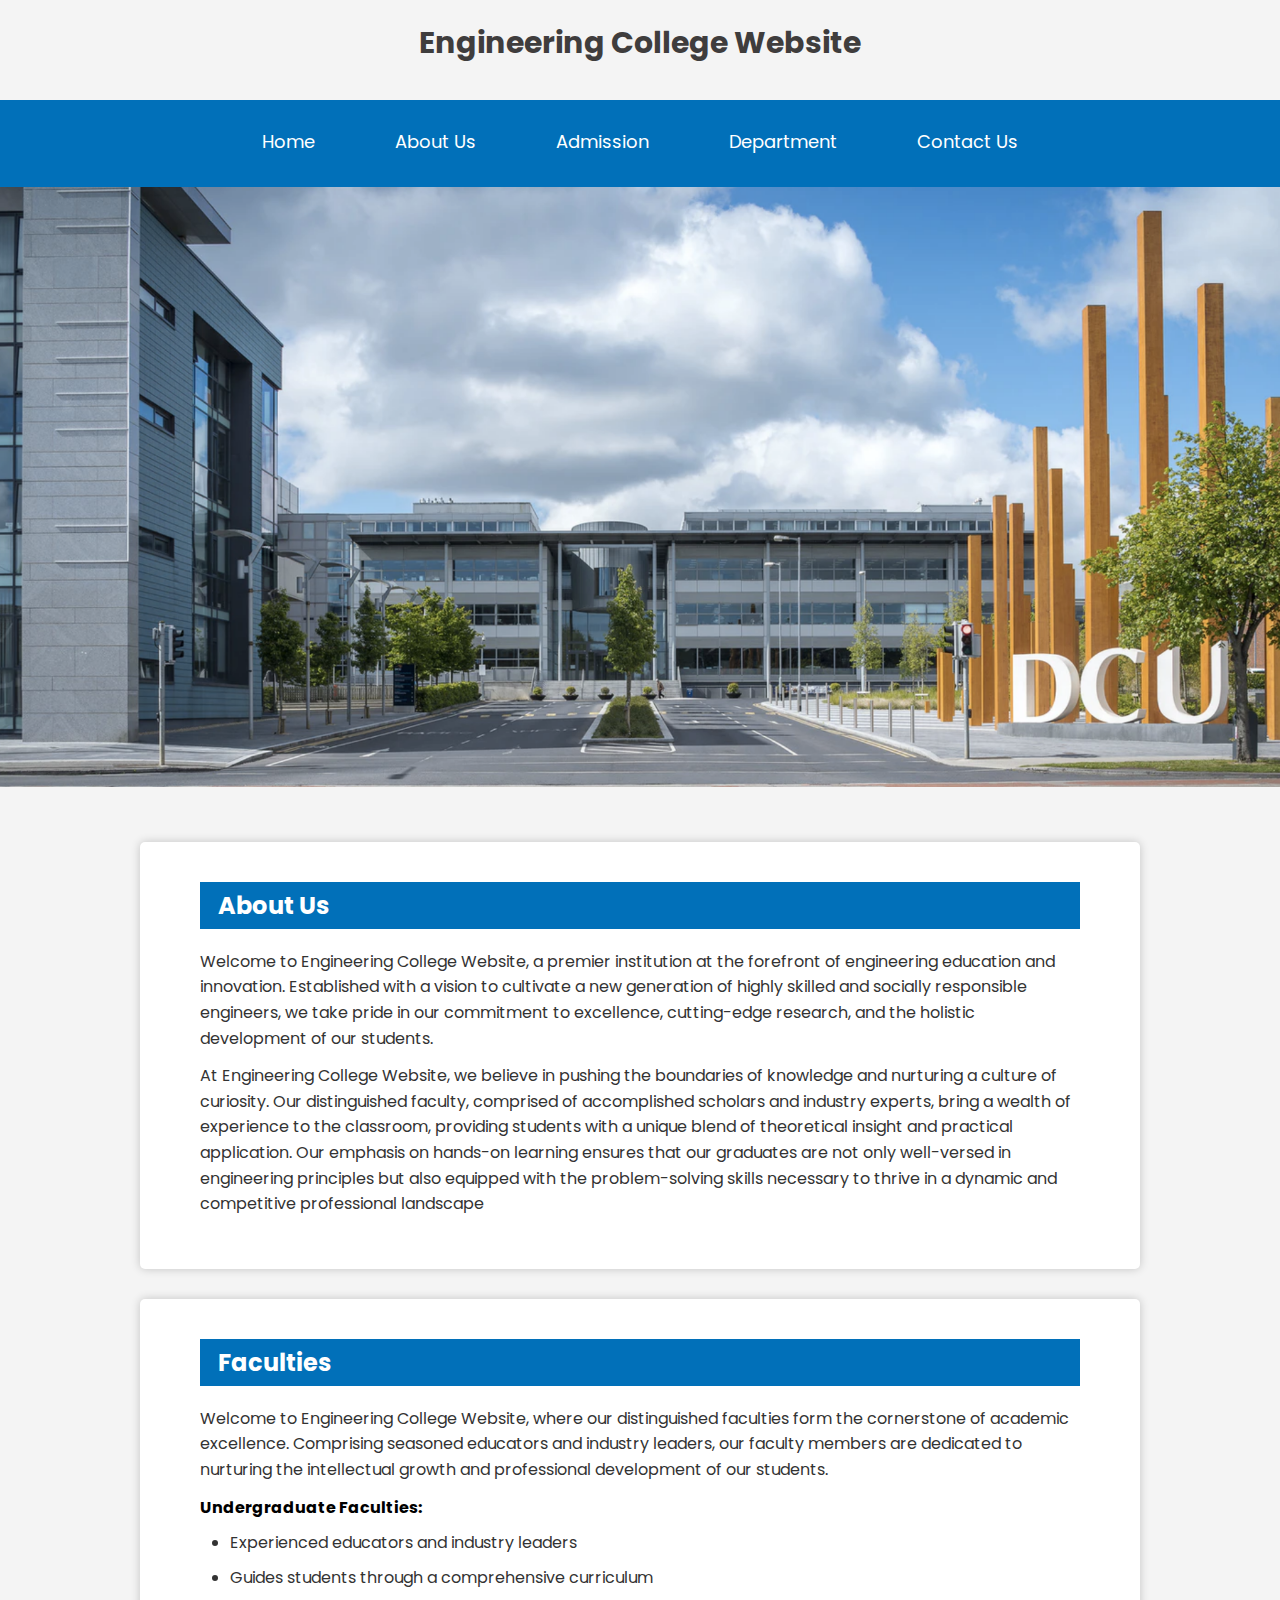
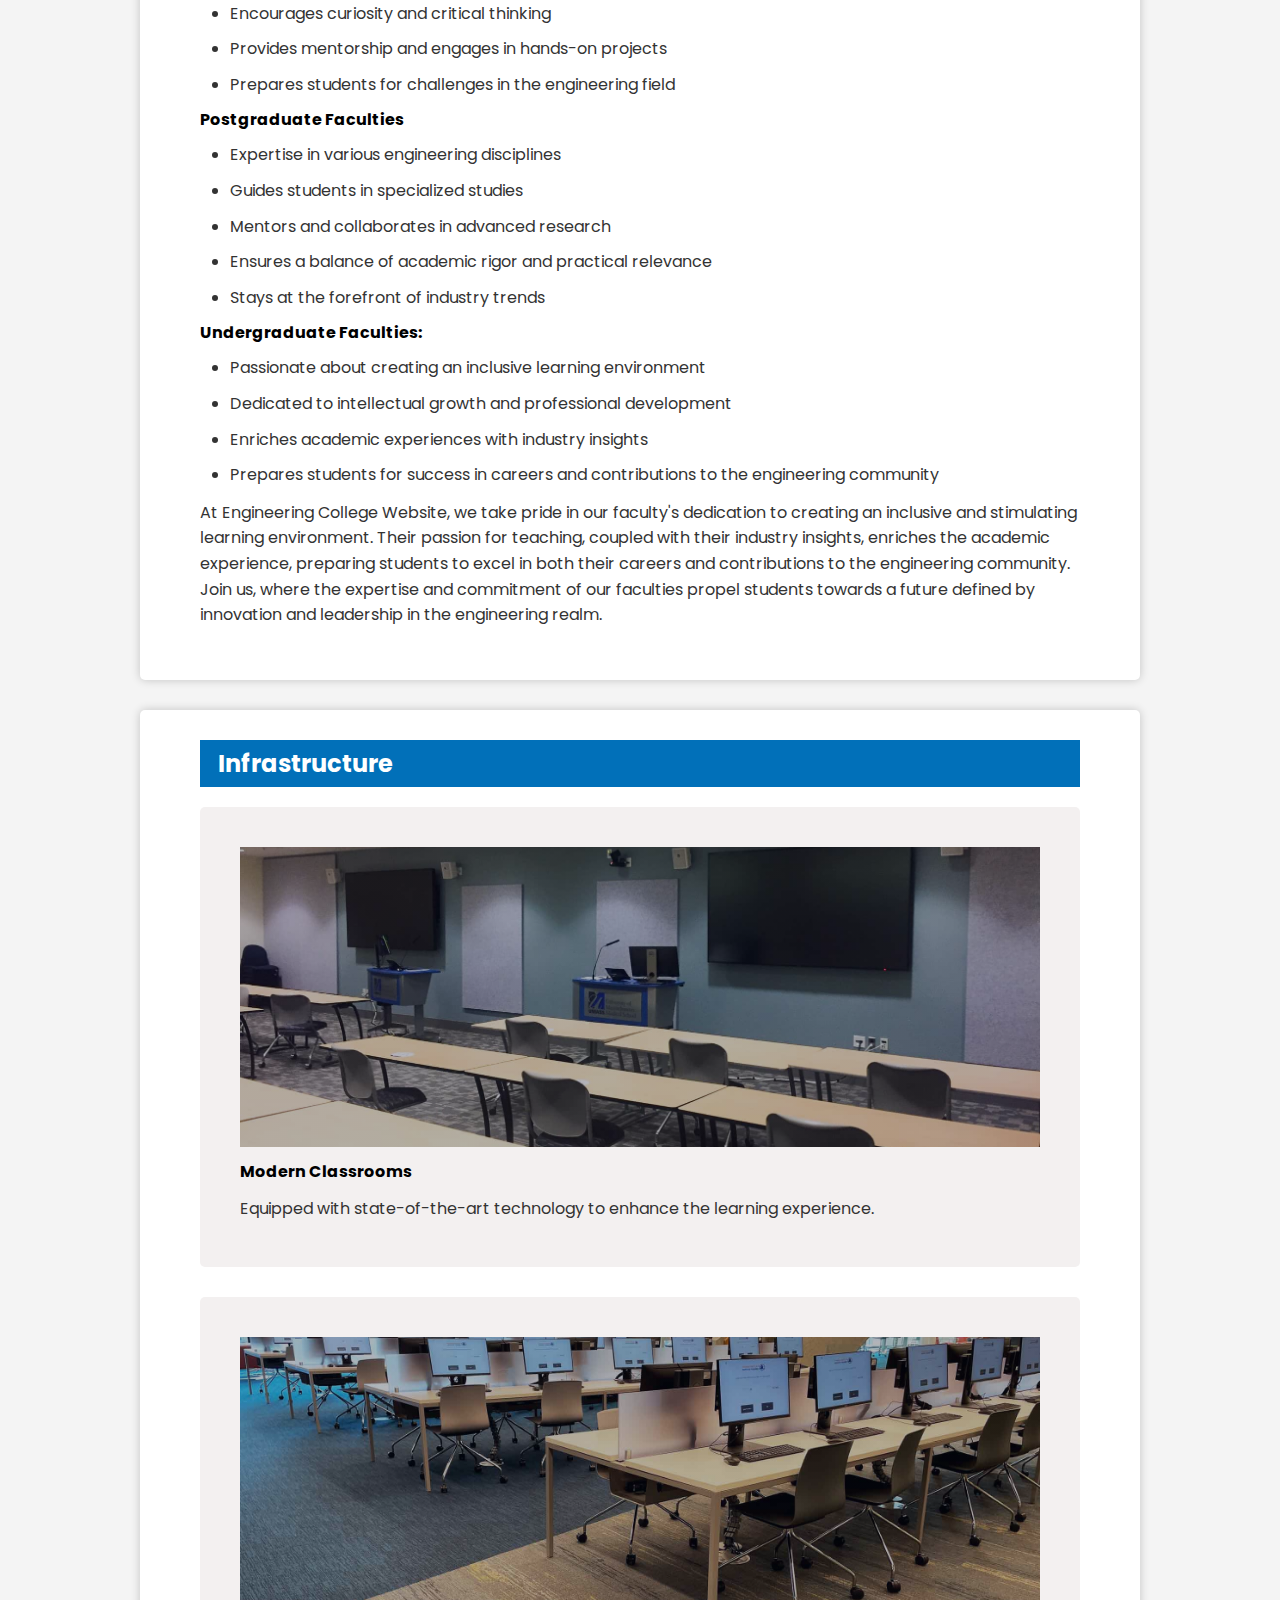
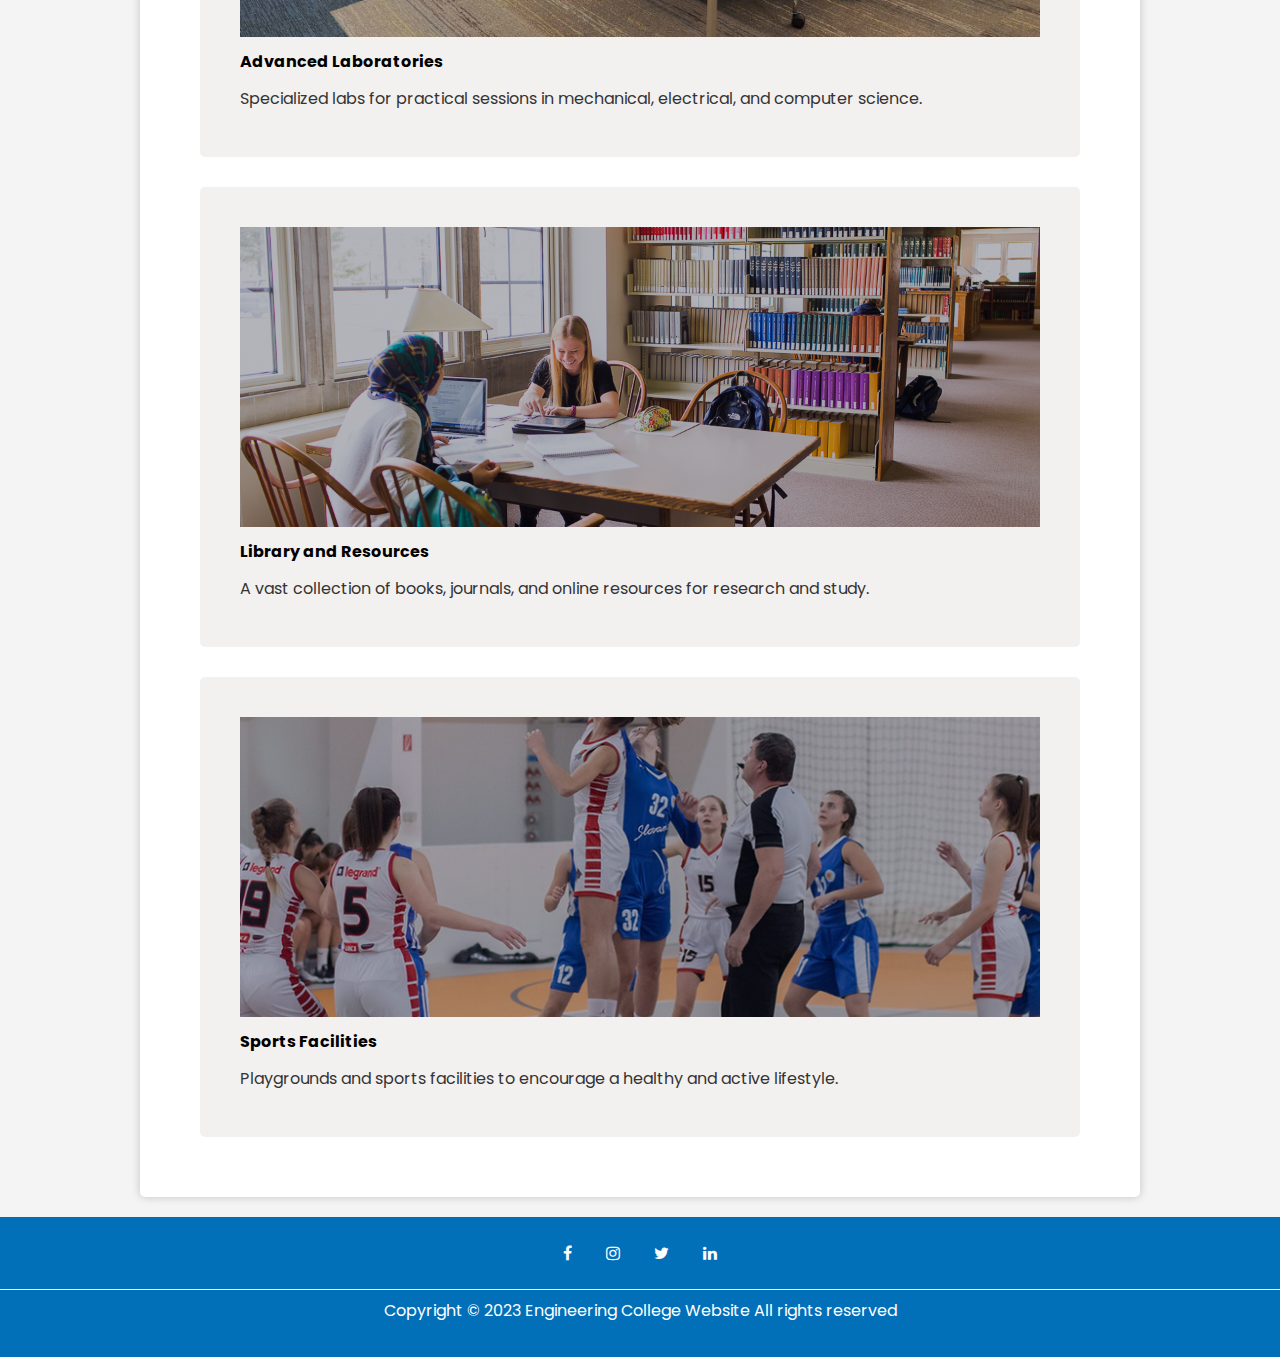
<file: index.html>
<!DOCTYPE html>
<html lang="en">
<head>
  <meta charset="UTF-8">
  <meta name="viewport" content="width=device-width, initial-scale=1.0">
  <title>Engineering College Website</title>
  <link rel="icon" href="/img/logo3.jpg">
  
  <link rel="stylesheet" href="/css/header.css">
  <link rel="stylesheet" href="/css/home.css">
  
  <link rel="preconnect" href="https://fonts.googleapis.com">
  <link href="https://fonts.googleapis.com/css2?family=Poppins:wght@100;200;300;400;600;700&display=swap" rel="stylesheet">
  <link rel="stylesheet" href="https://cdnjs.cloudflare.com/ajax/libs/font-awesome/4.7.0/css/font-awesome.min.css">

  <style>
    .one{
      background-image: url("img/banner.png");
      background-position: bottom;
    }
    .two{
      background-image: url("img/background.jpg");
      background-position: center;
    }
    .three{
      background-image: url("img/admission.png");
      background-position: top;
    }
    .infra-one{
      background-image:linear-gradient(rgba(4,9,30,0.3), rgba(4,9,30,0.3)), url("img/classroom.png");
    }
    .infra-two{
      background-image:linear-gradient(rgba(4,9,30,0.3), rgba(4,9,30,0.3)), url("img/laboratory.png");
    }
    .infra-three{
      background-image:linear-gradient(rgba(4,9,30,0.3), rgba(4,9,30,0.3)), url("img/library.png");
    }
    .infra-four{
      background-image:linear-gradient(rgba(4,9,30,0.3), rgba(4,9,30,0.3)), url("img/basketball.png");
    }
  </style>
</head>
<body>
  <header class="header" id="header">
    <h1>Engineering College Website</h1>
  </header>
  <nav class="nav">
    <div class="nav-link" id="navLinks">
      <i class="fa faa fa-times" onclick="hideMenu()"></i>
      <ul>
        <li><a href="#">Home</a></li>
        <li><a href="/files/about.html">About Us</a></li>
        <li><a href="/files/admission.html">Admission</a></li>
        <li><a href="/files/department.html">Department</a></li>
        <li><a href="/files//contact.html">Contact Us</a></li>
      </ul>
    </div>
    <i class="fa fa-bars" onclick="showMenu()"></i>
  </nav>
  
  <section class="image"> 
    <div class="mySlides fade one"></div>
    <div class="mySlides fade two"></div>
    <div class="mySlides fade three"></div> 
  </section>
  <br>
  <div>
    <span class="dot"></span> 
    <span class="dot"></span> 
    <span class="dot"></span> 
  </div>

  <section class="about">
    <h3>About Us</h3>
    <p>Welcome to Engineering College Website, a premier institution at the forefront of engineering education and innovation. Established with a vision to cultivate a new generation of highly skilled and socially responsible engineers, we take pride in our commitment to excellence, cutting-edge research, and the holistic development of our students.</p>

    <p>At Engineering College Website, we believe in pushing the boundaries of knowledge and nurturing a culture of curiosity. Our distinguished faculty, comprised of accomplished scholars and industry experts, bring a wealth of experience to the classroom, providing students with a unique blend of theoretical insight and practical application. Our emphasis on hands-on learning ensures that our graduates are not only well-versed in engineering principles but also equipped with the problem-solving skills necessary to thrive in a dynamic and competitive professional landscape</p>
  </section>

  <section class="faculty">
    <h3>Faculties</h3>
    <p>Welcome to Engineering College Website, where our distinguished faculties form the cornerstone of academic excellence. Comprising seasoned educators and industry leaders, our faculty members are dedicated to nurturing the intellectual growth and professional development of our students.</p>
    <h4>Undergraduate Faculties:</h4>
    <ul>
      <li>Experienced educators and industry leaders</li>
      <li>Guides students through a comprehensive curriculum</li>
      <li>Encourages curiosity and critical thinking</li>
      <li>Provides mentorship and engages in hands-on projects</li>
      <li>Prepares students for challenges in the engineering field</li>
    </ul>
    <h4> Postgraduate Faculties</h4>
    <ul>
      <li>Expertise in various engineering disciplines</li>
      <li>Guides students in specialized studies</li>
      <li>Mentors and collaborates in advanced research</li>
      <li>Ensures a balance of academic rigor and practical relevance</li>
      <li>Stays at the forefront of industry trends</li>
    </ul>
    <h4>Undergraduate Faculties:</h4>
    <ul>
      <li>Passionate about creating an inclusive learning environment</li>
      <li>Dedicated to intellectual growth and professional development</li>
      <li>Enriches academic experiences with industry insights</li>
      <li>Prepares students for success in careers and contributions to the engineering community</li>
    </ul>
    <p>At Engineering College Website, we take pride in our faculty's dedication to creating an inclusive and stimulating learning environment. Their passion for teaching, coupled with their industry insights, enriches the academic experience, preparing students to excel in both their careers and contributions to the engineering community. Join us, where the expertise and commitment of our faculties propel students towards a future defined by innovation and leadership in the engineering realm.</p>
  </section>

  <section class="infrastructure">
    <h3>Infrastructure</h3>

    <div class="infrastructure-item">
      <div class="infra-img infra-one"></div>
      <h4>Modern Classrooms</h4>
      <p>Equipped with state-of-the-art technology to enhance the learning experience.</p>
    </div>

    <div class="infrastructure-item">
      <div class="infra-img infra-two"></div>
      <h4>Advanced Laboratories</h4>
      <p>Specialized labs for practical sessions in mechanical, electrical, and computer science.</p>
    </div>

    <div class="infrastructure-item">
      <div class="infra-img infra-three"></div>
      <h4>Library and Resources</h4>
      <p>A vast collection of books, journals, and online resources for research and study.</p>
    </div>

    <div class="infrastructure-item">
      <div class="infra-img infra-four"></div>
      <h4>Sports Facilities</h4>
      <p>Playgrounds and sports facilities to encourage a healthy and active lifestyle.</p>
    </div>
</section>

  <footer class="footer">
    <div class="icons">
      <i class="fa fa-facebook"></i>
      <i class="fa fa-instagram"></i>
      <i class="fa fa-twitter"></i>
      <i class="fa fa-linkedin"></i>
    </div>
    <button onclick="topFunction()" id="topBtn" title="Go to top"><i class="arrow up"></i></button>
    <div class="copyrights">
      Copyright &copy; 2023 Engineering College Website All rights reserved 
    </div>
  </footer>

  <script>
    let navLink = document.getElementById("navLinks")
    function showMenu(){
      navLinks.style.left = "0";
    }
    function hideMenu(){
      navLinks.style.left="-200px";
    }

    let slideIndex = 0;
    showSlides();
    function showSlides() {
      let x;
      let slides = document.getElementsByClassName("mySlides");
      let dots = document.getElementsByClassName("dot");
      for (x = 0; x < slides.length; x++) {
        slides[x].style.display = "none";  
      }
      slideIndex++;
      if (slideIndex > slides.length) {slideIndex = 1}    
      for (x = 0; x < dots.length; x++) {
        dots[x].className = dots[x].className.replace(" active", "");
      }
      slides[slideIndex-1].style.display = "block";  
      dots[slideIndex-1].className += " active";
      setTimeout(showSlides, 3000); // Change image every 3 seconds
    }

    // Get the button
    let mybutton = document.getElementById("topBtn");
    // When the user scrolls down 20px from the top of the document, show the button
    window.onscroll = function() {scrollFunction()};
    function scrollFunction() {
      if (document.body.scrollTop > 200 || document.documentElement.scrollTop > 200) {
        mybutton.style.display = "block";
      } else {
        mybutton.style.display = "none";
      }
    }
    // When the user clicks on the button, scroll to the top of the document
    function topFunction() {
      document.body.scrollTop = 0;
      document.documentElement.scrollTop = 0;
    }
  </script>
</body>
</html>
</file>
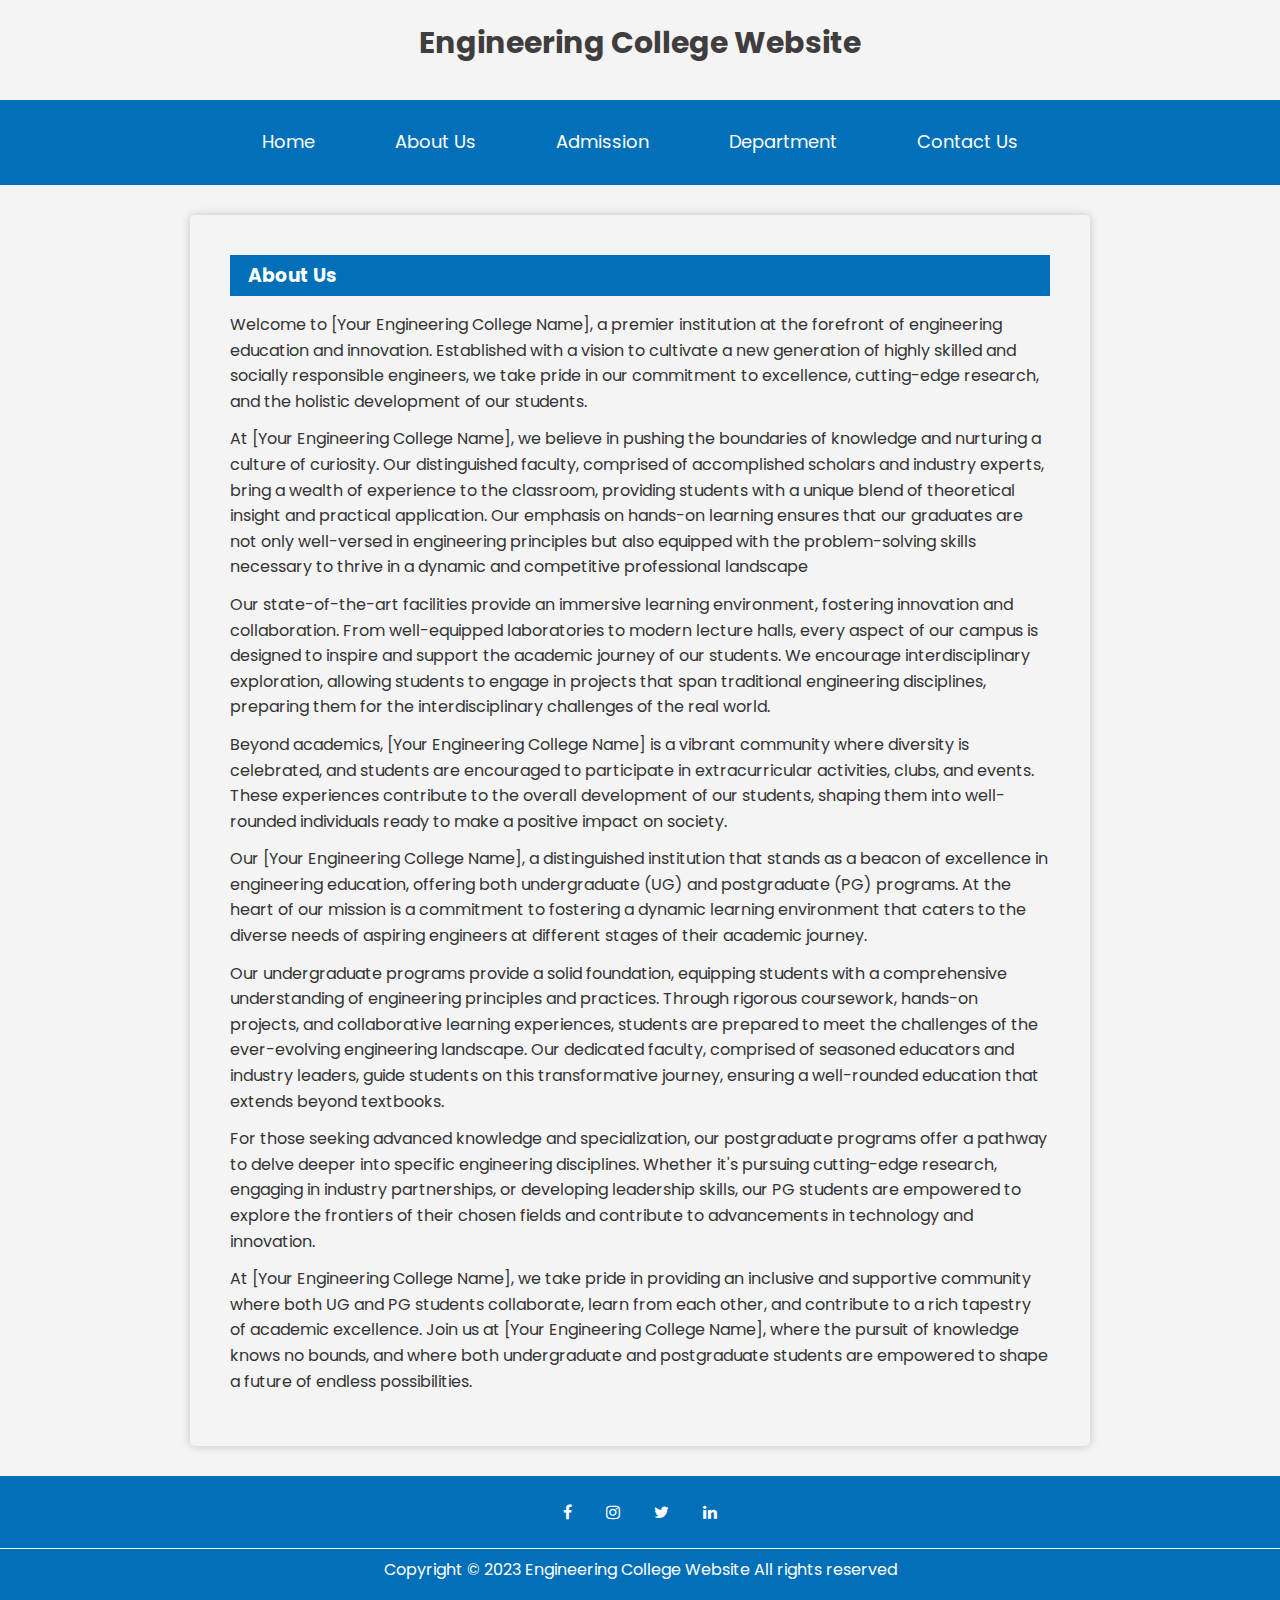
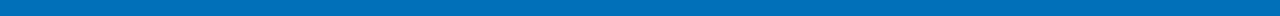
<file: about.html>
<!DOCTYPE html>
<html lang="en">
<head>
  <meta charset="UTF-8">
  <meta name="viewport" content="width=device-width, initial-scale=1.0">
  <title>Engineering College Website</title>
  <link rel="icon" href="/img/logo3.jpg">
  
  <link rel="stylesheet" href="/css/header.css">
  <link rel="stylesheet" href="/css/about.css">

  <link rel="preconnect" href="https://fonts.googleapis.com">
  <link href="https://fonts.googleapis.com/css2?family=Poppins:wght@100;200;300;400;600;700&display=swap" rel="stylesheet">
  <link rel="stylesheet" href="https://cdnjs.cloudflare.com/ajax/libs/font-awesome/4.7.0/css/font-awesome.min.css">
</head>
<body>
  <header class="header" id="header">
    <h1>Engineering College Website</h1>
  </header>
  <nav class="nav">
    <div class="nav-link" id="navLinks">
      <i class="fa faa fa-times" onclick="hideMenu()"></i>
      <ul>
        <li><a href="index.html">Home</a></li>
        <li><a href="#">About Us</a></li>
        <li><a href="admission.html">Admission</a></li>
        <li><a href="department.html">Department</a></li>
        <li><a href="contact.html">Contact Us</a></li>
      </ul>
    </div>
    <i class="fa fa-bars" onclick="showMenu()"></i>
  </nav>

  <section class="about">
    <h3>About Us</h3>
    <p>Welcome to [Your Engineering College Name], a premier institution at the forefront of engineering education and innovation. Established with a vision to cultivate a new generation of highly skilled and socially responsible engineers, we take pride in our commitment to excellence, cutting-edge research, and the holistic development of our students.</p>

    <p>At [Your Engineering College Name], we believe in pushing the boundaries of knowledge and nurturing a culture of curiosity. Our distinguished faculty, comprised of accomplished scholars and industry experts, bring a wealth of experience to the classroom, providing students with a unique blend of theoretical insight and practical application. Our emphasis on hands-on learning ensures that our graduates are not only well-versed in engineering principles but also equipped with the problem-solving skills necessary to thrive in a dynamic and competitive professional landscape</p>

    <p>Our state-of-the-art facilities provide an immersive learning environment, fostering innovation and collaboration. From well-equipped laboratories to modern lecture halls, every aspect of our campus is designed to inspire and support the academic journey of our students. We encourage interdisciplinary exploration, allowing students to engage in projects that span traditional engineering disciplines, preparing them for the interdisciplinary challenges of the real world.</p>

    <p>Beyond academics, [Your Engineering College Name] is a vibrant community where diversity is celebrated, and students are encouraged to participate in extracurricular activities, clubs, and events. These experiences contribute to the overall development of our students, shaping them into well-rounded individuals ready to make a positive impact on society.</p>

    <p>Our [Your Engineering College Name], a distinguished institution that stands as a beacon of excellence in engineering education, offering both undergraduate (UG) and postgraduate (PG) programs. At the heart of our mission is a commitment to fostering a dynamic learning environment that caters to the diverse needs of aspiring engineers at different stages of their academic journey.</p>

    <p>Our undergraduate programs provide a solid foundation, equipping students with a comprehensive understanding of engineering principles and practices. Through rigorous coursework, hands-on projects, and collaborative learning experiences, students are prepared to meet the challenges of the ever-evolving engineering landscape. Our dedicated faculty, comprised of seasoned educators and industry leaders, guide students on this transformative journey, ensuring a well-rounded education that extends beyond textbooks.</p>

    <p>For those seeking advanced knowledge and specialization, our postgraduate programs offer a pathway to delve deeper into specific engineering disciplines. Whether it's pursuing cutting-edge research, engaging in industry partnerships, or developing leadership skills, our PG students are empowered to explore the frontiers of their chosen fields and contribute to advancements in technology and innovation.</p>

    <p>At [Your Engineering College Name], we take pride in providing an inclusive and supportive community where both UG and PG students collaborate, learn from each other, and contribute to a rich tapestry of academic excellence. Join us at [Your Engineering College Name], where the pursuit of knowledge knows no bounds, and where both undergraduate and postgraduate students are empowered to shape a future of endless possibilities.</p>
  </section>

  


  <footer class="footer">
    <div class="icons">
      <i class="fa fa-facebook"></i>
      <i class="fa fa-instagram"></i>
      <i class="fa fa-twitter"></i>
      <i class="fa fa-linkedin"></i>
    </div>
    <button onclick="topFunction()" id="topBtn" title="Go to top"><i class="arrow up"></i></button>
    <div class="copyrights">
      Copyright &copy; 2023 Engineering College Website All rights reserved 
    </div>
  </footer>

  <script>
    let navLink = document.getElementById("navLinks")
    function showMenu(){
      navLinks.style.left = "0";
    }
    function hideMenu(){
      navLinks.style.left="-200px";
    }

    // Get the button
    let mybutton = document.getElementById("topBtn");

    // When the user scrolls down 20px from the top of the document, show the button
    window.onscroll = function() {scrollFunction()};

    function scrollFunction() {
      if (document.body.scrollTop > 200 || document.documentElement.scrollTop > 200) {
        mybutton.style.display = "block";
      } else {
        mybutton.style.display = "none";
      }
    }

    // When the user clicks on the button, scroll to the top of the document
    function topFunction() {
      document.body.scrollTop = 0;
      document.documentElement.scrollTop = 0;
    }
  </script>
</body>
</html>
</file>
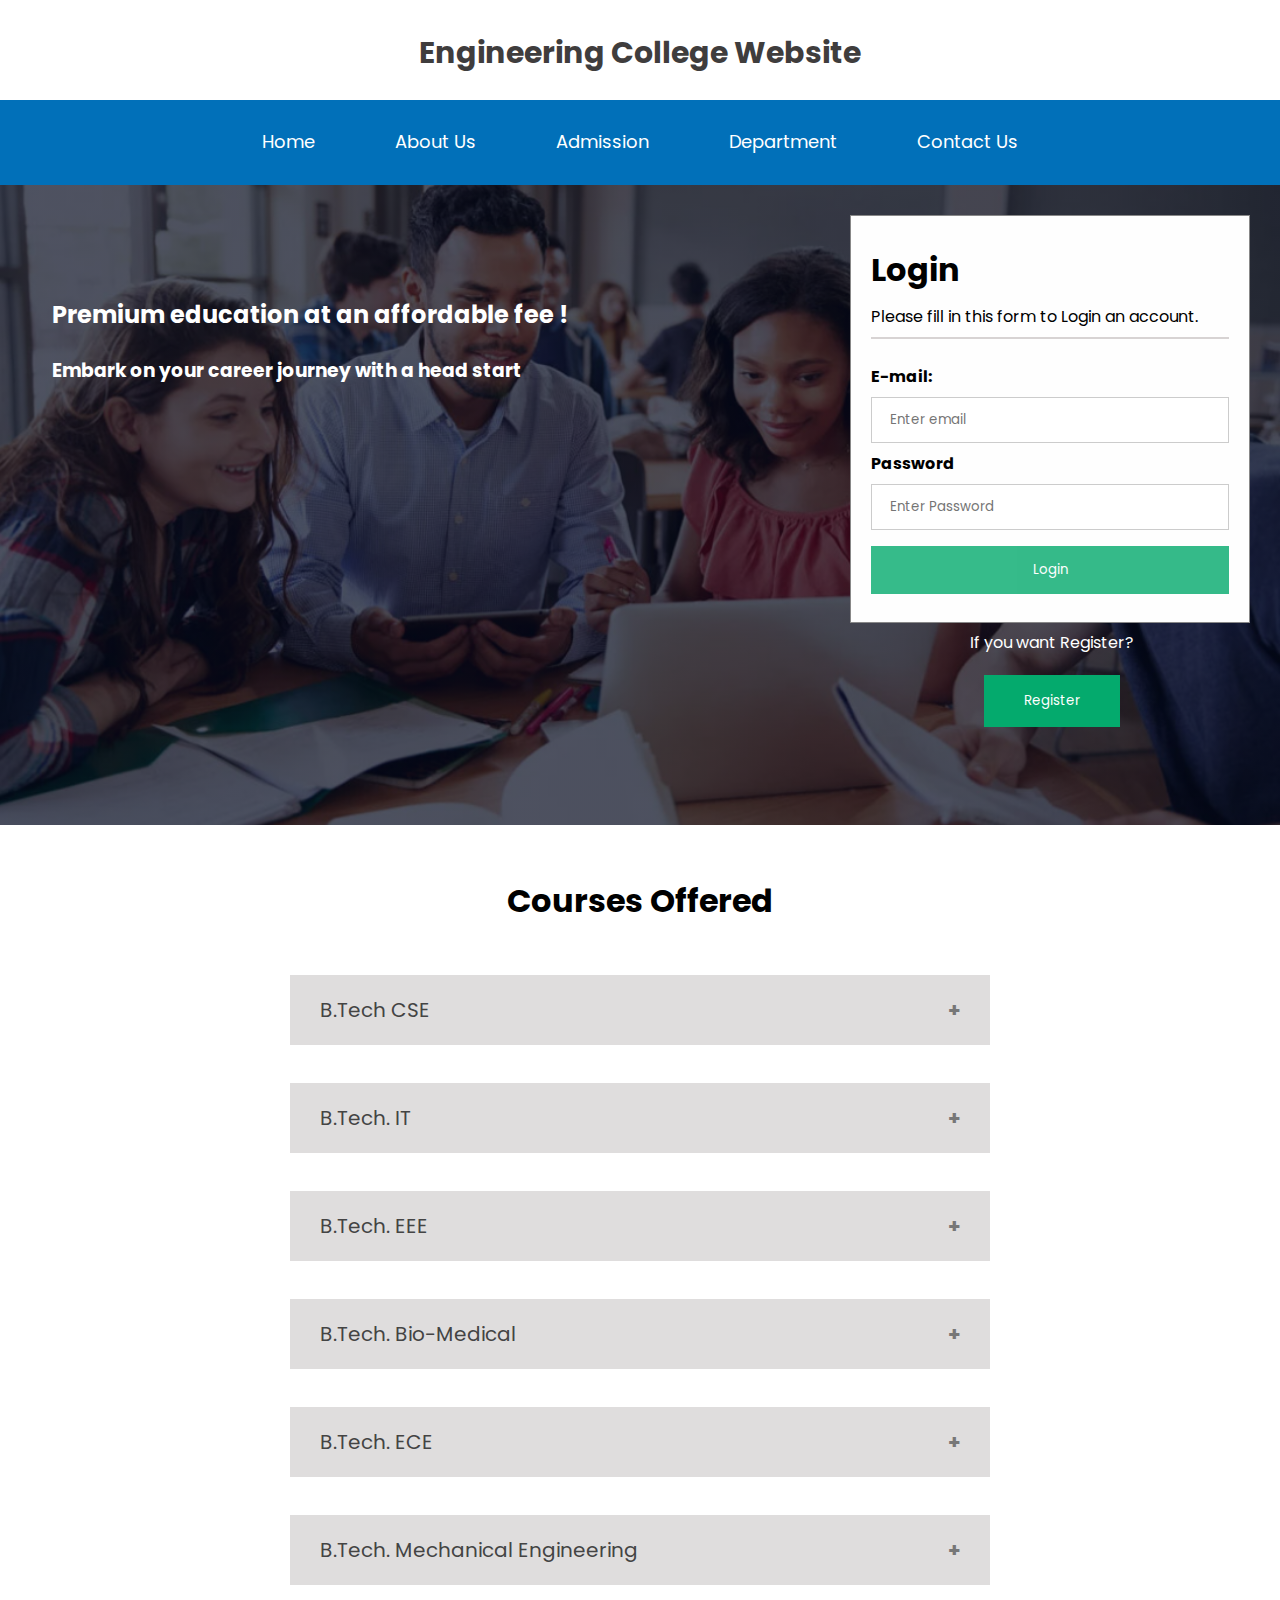
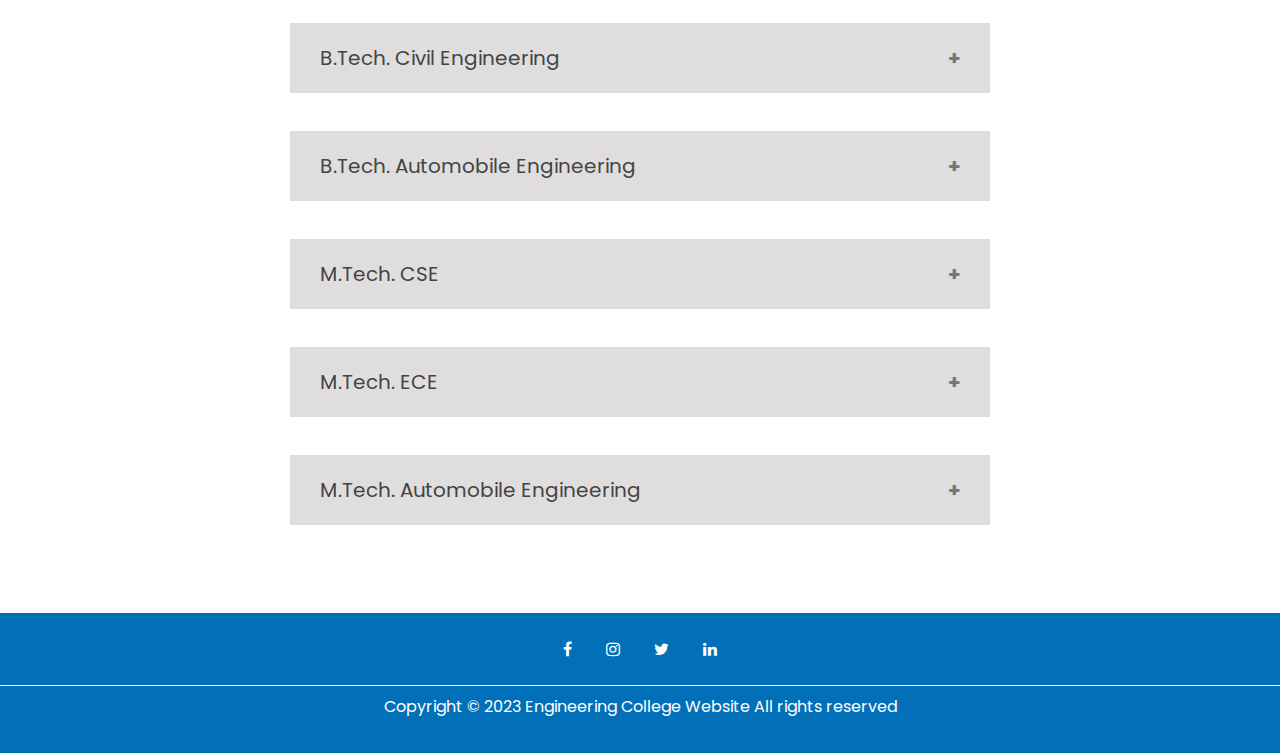
<file: admission.html>
<!DOCTYPE html>
<html lang="en">
<head>
  <meta charset="UTF-8">
  <meta name="viewport" content="width=device-width, initial-scale=1.0">
  <title>Engineering College Website</title>
  <link rel="icon" href="/img/logo3.jpg">
  
  <link rel="stylesheet" href="/css/header.css">
  <link rel="stylesheet" href="/css/admission.css">

  <link rel="preconnect" href="https://fonts.googleapis.com">
  <link href="https://fonts.googleapis.com/css2?family=Poppins:wght@100;200;300;400;600;700&display=swap" rel="stylesheet">
  <link rel="stylesheet" href="https://cdnjs.cloudflare.com/ajax/libs/font-awesome/4.7.0/css/font-awesome.min.css">

  <style>
    .addImg{
      background-image:linear-gradient(rgba(4,9,30,0.7),rgba(4,9,30,0.7)), url("/img/admission.png");
    }
  </style>
</head>
<body>
  <header class="header" id="header">
    <h1>Engineering College Website</h1>
  </header>
  <nav class="nav">
    <div class="nav-link" id="navLinks">
      <i class="fa faa fa-times" onclick="hideMenu()"></i>
      <ul>
        <li><a href="index.html">Home</a></li>
        <li><a href="about.html">About Us</a></li>
        <li><a href="#">Admission</a></li>
        <li><a href="department.html">Department</a></li>
        <li><a href="contact.html">Contact Us</a></li>
      </ul>
    </div>
    <i class="fa fa-bars" onclick="showMenu()"></i>
  </nav>

  <section class="addImg">
    <div class="addLeft">
      <h2 class="img-title">Premium education at
        an affordable fee !</h2>
      <h3 class="img-title">Embark on your career journey
        with a head start</h3>
    </div>

    <!-- Register -->
    <div class="modal1">    
      <form class="modal-content1 animate1" action="" method="">

        <div class="container1">
          <h1>Login</h1>
          <p>Please fill in this form to Login an account.</p>
          <hr>
          <label for="email"><b>E-mail:</b></label>
          <input type="email" placeholder="Enter email" name="email" autocomplete="off" required>

          <label for="password"><b>Password</b></label>
          <input type="password" placeholder="Enter Password" name="password" maxlength="8" required>
            
          <button class="submitBtn" type="submit">Login</button>

        </div>
      </form>
    </div>

    <label class="modalPara">If you want Register?</label>
    <!-- Sign up -->
    <button class="submit" onclick="document.getElementById('id01').style.display='block'" style="width:auto;">Register</button>

    <div id="id01" class="modal">    
      <form class="modal-content animate" action="" method="">

        <div class="close-box">
          <span onclick="document.getElementById('id01').style.display='none'" class="close" title="Close form">&times;</span>
        </div>

        <div class="container">
          <h1>Sign Up</h1>
          <p>Please fill in this form to create an account.</p>
          <hr>
          <label for="username"><b>Username</b></label>
          <input type="text" placeholder="Enter Name" name="username" autocomplete="off" required>

          <label for="email"><b>E-mail</b></label>
          <input type="email" placeholder="Enter E-mail" name="email" autocomplete="off" required>

          <label for="password"><b>Password</b></label>
          <input type="password" placeholder="Enter Password" name="password" maxlength="8" required>
            
          <button class="submitBtn"><a href="/registerform.html">Sign Up</a></button>

        </div>
      </form>
    </div>
  </section>

  <section class="addCourse">
    <h1 class="courseHead">Courses Offered</h1>
    <div class="center">
      <div class="row">
        <div class="col-accordion">
          <button class="accordion">B.Tech CSE</button>
          <div class="panel">
            <p>A Bachelor of Technology (B.Tech) in Computer Science and Engineering (CSE) is an undergraduate academic degree program that focuses on the study of computer systems, software development, and related technologies. It typically spans a duration of four years and is designed to provide students with a strong foundation in computer science principles, programming languages, algorithms, data structures, and various areas of computer engineering.</p>
          </div>
        </div>
        <div class="col-accordion">
          <button class="accordion">B.Tech. IT</button>
          <div class="panel">
            <p>A Bachelor of Technology (B.Tech.) in Information Technology (IT) is an undergraduate engineering program that focuses on the study of computer systems, information management, and software development. The B.Tech. IT course typically spans four years and is designed to provide students with a strong foundation in IT principles and practices.</p>
          </div>
        </div>
        <div class="col-accordion">
          <button class="accordion">B.Tech. EEE</button>
          <div class="panel">
            <p>A Bachelor of Technology (B.Tech.) in Electrical and Electronics Engineering (EEE) is an undergraduate engineering program that focuses on the study of electrical systems, electronics, and related technologies. This course typically spans four years and is designed to provide students with a strong foundation in electrical engineering principles and practices.</p>
          </div>
        </div>
        <div class="col-accordion">
          <button class="accordion">B.Tech. Bio-Medical</button>
          <div class="panel">
            <p>A Bachelor of Technology (B.Tech.) in Biomedical Engineering is an undergraduate engineering program that focuses on the application of engineering principles to the field of biology and medicine. This program typically spans four years and is designed to equip students with the knowledge and skills required to work at the intersection of engineering and healthcare. Here are some key aspects of the B.Tech.</p>
          </div>
        </div>
        <div class="col-accordion">
          <button class="accordion">B.Tech. ECE</button>
          <div class="panel">
            <p>
              A Bachelor of Technology (B.Tech.) in Electronics and Communication Engineering (ECE) is an undergraduate engineering program that focuses on the study of electronic systems, communication technologies, and related fields. The B.Tech. ECE course typically spans four years and is designed to provide students with a strong foundation in electronics, communication, and information technology. Here are some key aspects of the B.Tech. </p>
          </div>
        </div>
        <div class="col-accordion">
          <button class="accordion">B.Tech. Mechanical Engineering </button>
          <div class="panel">
            <p>A Bachelor of Technology (B.Tech.) in Mechanical Engineering is an undergraduate engineering program that focuses on the study of mechanical systems, machinery, and related areas. The B.Tech. Mechanical Engineering course typically spans four years and is designed to provide students with a strong foundation in core mechanical engineering principles. Here are some key aspects of the B.Tech.</p>
          </div>
        </div>
        <div class="col-accordion">
          <button class="accordion">B.Tech. Civil Engineering</button>
          <div class="panel">
            <p>A Bachelor of Technology (B.Tech.) in Civil Engineering is an undergraduate engineering program that focuses on the design, construction, and maintenance of infrastructure such as buildings, bridges, roads, dams, and other structures. The B.Tech. Civil Engineering course typically spans four years and is designed to provide students with a strong foundation in core civil engineering principles. Here are some key aspects of the B.Tech.</p>
          </div>
        </div>
        <div class="col-accordion">
          <button class="accordion">B.Tech. Automobile Engineering</button>
          <div class="panel">
            <p>
              A Bachelor of Technology (B.Tech.) in Automobile Engineering is an undergraduate engineering program that focuses on the design, manufacturing, and maintenance of automobiles. The B.Tech. Automobile Engineering course typically spans four years and is designed to provide students with a strong foundation in core engineering principles with a specific focus on automotive technology. Here are some key aspects of the B.Tech. </p>
          </div>
        </div>
        <div class="col-accordion">
          <button class="accordion">M.Tech. CSE</button>
          <div class="panel">
            <p>A Master of Technology (M.Tech.) in Computer Science and Engineering (CSE) is a postgraduate program that provides advanced knowledge and skills in the field of computer science. This program typically spans two years and is designed for individuals who have completed a Bachelor's degree in Computer Science or a related field. Here are some key aspects of the M.Tech. </p>
          </div>
        </div>
        <div class="col-accordion">
          <button class="accordion">M.Tech. ECE</button>
          <div class="panel">
            <p>
              A Master of Technology (M.Tech.) in Electronics and Communication Engineering (ECE) is a postgraduate program that provides advanced knowledge and skills in the field of electronics, communication systems, and related technologies. This program typically spans two years and is designed for individuals who have completed a Bachelor's degree in Electronics and Communication Engineering or a related field. Here are some key aspects of the M.Tech.</p>
          </div>
        </div>
        <div class="col-accordion">
          <button class="accordion">M.Tech. Automobile Engineering</button>
          <div class="panel">
            <p>
              A Master of Technology (M.Tech.) in Information Technology (IT) is a postgraduate program that provides advanced knowledge and skills in the field of information technology. The program typically spans two years and is designed for individuals who have completed a Bachelor's degree in IT, computer science, or a related field. Here are some key aspects of the M.Tech.</p>
          </div>
        </div>
    
      </div>  
    </div>
  </section>





  <footer class="footer">
    <div class="icons">
      <i class="fa fa-facebook"></i>
      <i class="fa fa-instagram"></i>
      <i class="fa fa-twitter"></i>
      <i class="fa fa-linkedin"></i>
    </div>
    <button onclick="topFunction()" id="topBtn" title="Go to top"><i class="arrow up"></i></button>
    <div class="copyrights">
      Copyright &copy; 2023 Engineering College Website All rights reserved 
    </div>
  </footer>

  <script>
    let navLink = document.getElementById("navLinks")
    function showMenu(){
      navLinks.style.left = "0";
    }
    function hideMenu(){
      navLinks.style.left="-200px";
    }

    // Get the modal
    let modal = document.getElementById('id01');  
    // When the user clicks anywhere outside of the modal, close it
    window.onclick = function(event) {
        if (event.target == modal) {
            modal.style.display = "none";
        }
    }

    //Addmission Course
    var acc = document.getElementsByClassName("accordion");
    var i;

    for (i = 0; i < acc.length; i++) {
      acc[i].addEventListener("click", function() {
        this.classList.toggle("active");
        var panel = this.nextElementSibling;
        if (panel.style.maxHeight) {
          panel.style.maxHeight = null;
        } else {
          panel.style.maxHeight = panel.scrollHeight + "px";
        } 
      });
    }

    // Get the button
    let mybutton = document.getElementById("topBtn");
    // When the user scrolls down 20px from the top of the document, show the button
    window.onscroll = function() {scrollFunction()};
    function scrollFunction() {
      if (document.body.scrollTop > 200 || document.documentElement.scrollTop > 200) {
        mybutton.style.display = "block";
      } else {
        mybutton.style.display = "none";
      }
    }
    // When the user clicks on the button, scroll to the top of the document
    function topFunction() {
      document.body.scrollTop = 0;
      document.documentElement.scrollTop = 0;
    }

    
  </script>
</body>
</html>
</file>
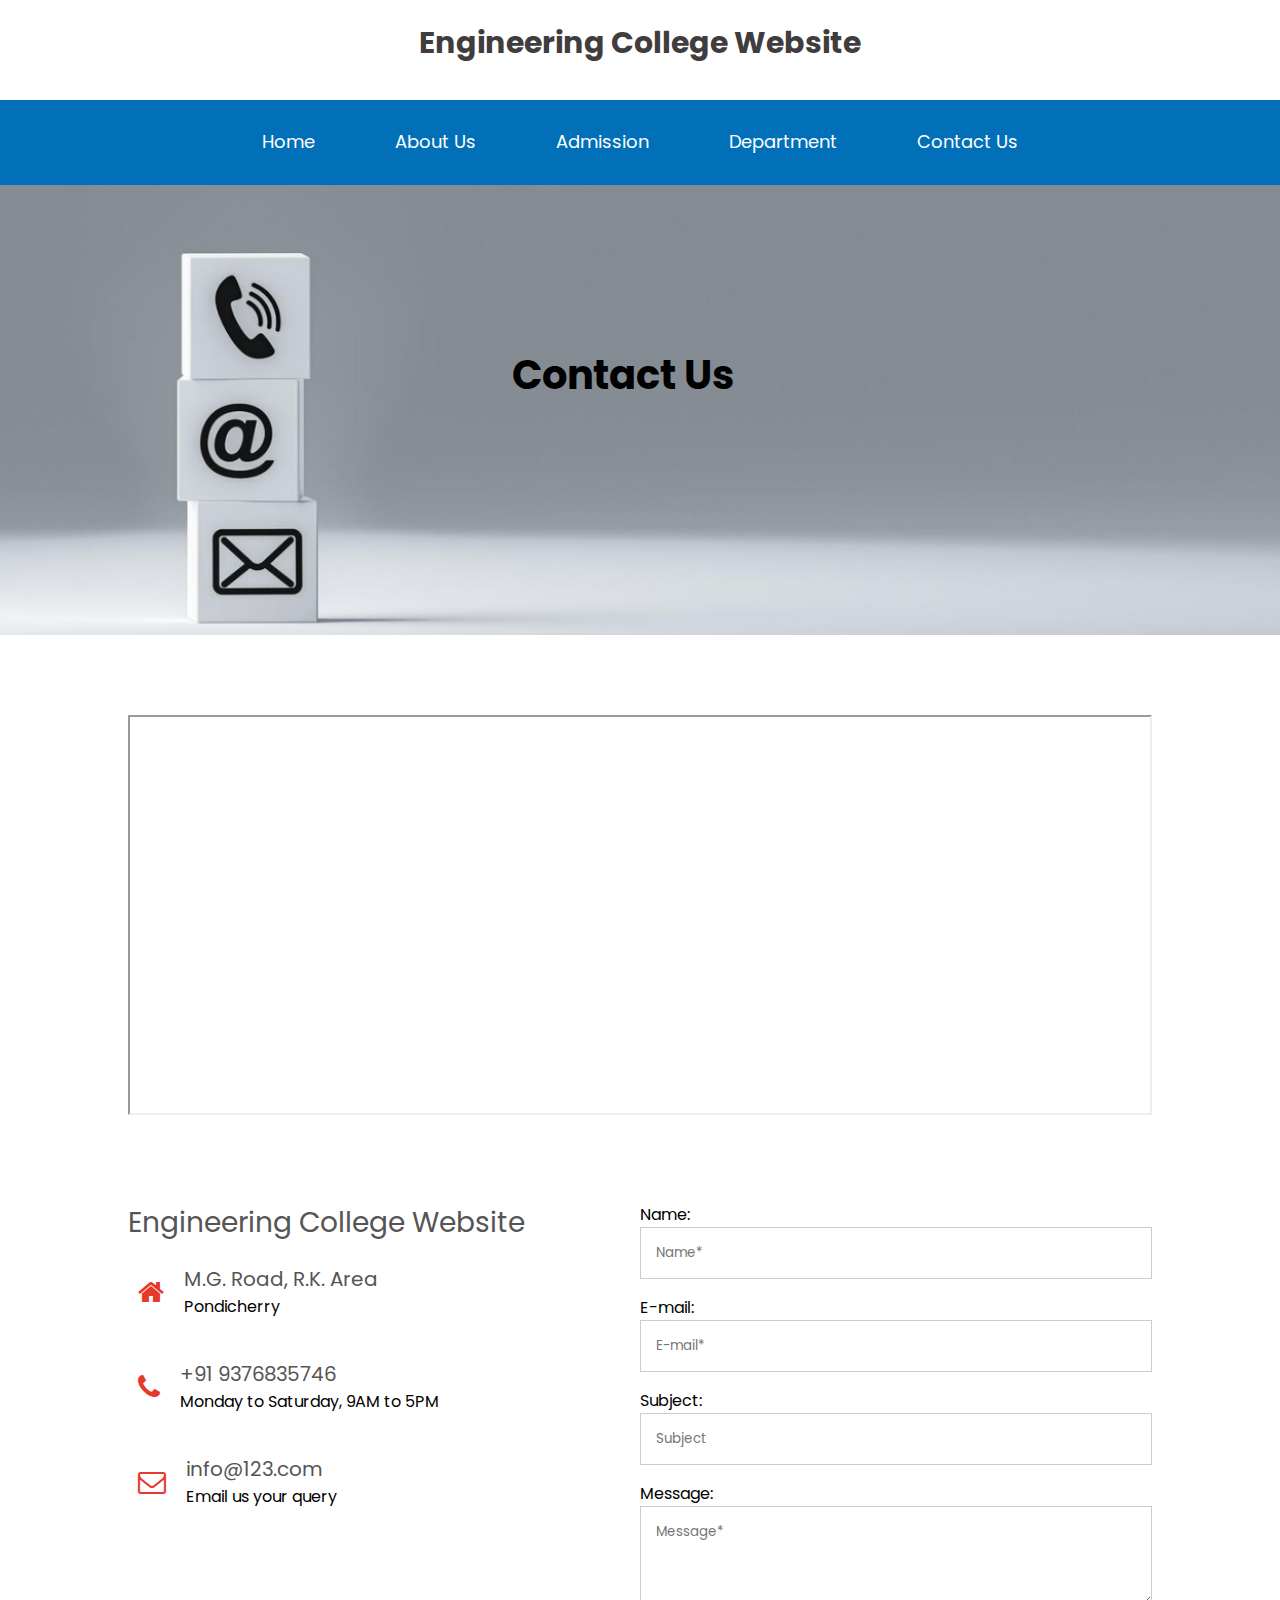
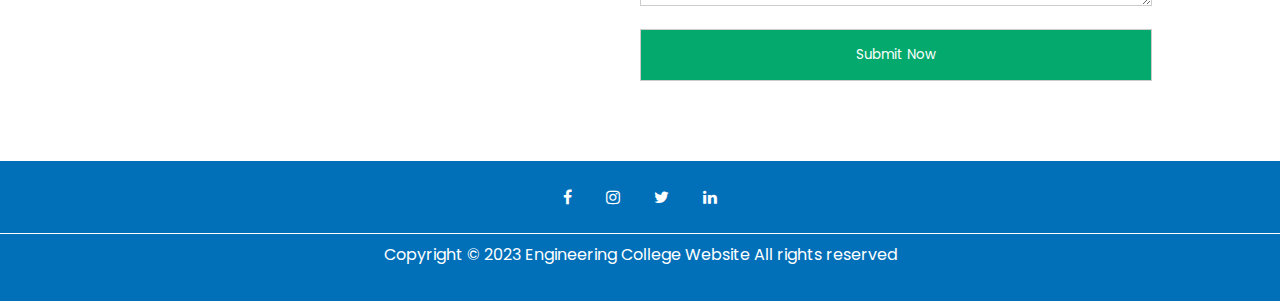
<file: contact.html>
<!DOCTYPE html>
<html lang="en">
<head>
  <meta charset="UTF-8">
  <meta name="viewport" content="width=device-width, initial-scale=1.0">
  <title>Engineering College Website</title>
  <link rel="icon" href="/img/logo3.jpg">
  
  <link rel="stylesheet" href="/css/header.css">
  <link rel="stylesheet" href="/css/contact.css">

  <link rel="preconnect" href="https://fonts.googleapis.com">
  <link href="https://fonts.googleapis.com/css2?family=Poppins:wght@100;200;300;400;600;700&display=swap" rel="stylesheet">
  <link rel="stylesheet" href="https://cdnjs.cloudflare.com/ajax/libs/font-awesome/4.7.0/css/font-awesome.min.css">

</head>
<body>
  <header class="header" id="header">
    <h1>Engineering College Website</h1>
  </header>
  <nav class="nav">
    <div class="nav-link" id="navLinks">
      <i class="fa faa fa-times" onclick="hideMenu()"></i>
      <ul>
        <li><a href="index.html">Home</a></li>
        <li><a href="about.html">About Us</a></li>
        <li><a href="admission.html">Admission</a></li>
        <li><a href="department.html">Department</a></li>
        <li><a href="#">Contact Us</a></li>
      </ul>
    </div>
    <i class="fa fa-bars" onclick="showMenu()"></i>
  </nav>

  <section class="contactImg">
    <h1 class="title">Contact Us</h1>
  </section>

  <section class="location">
    <iframe src="https://www.google.com/maps/d/embed?mid=1EKXgHGm0ucpSGkYqX0F9-xNpKNE&hl=en&ehbc=2E312F" width="640" height="400"></iframe>
  </section>

  <section class="contact-us">
    <div class="row">
      <div class="contact-col">
        <h3 class="contactHead">Engineering College Website</h3>
        <div>
          <i class="fa fa-home"></i>
          <span>
              <h5>M.G. Road, R.K. Area</h5>
              <p>Pondicherry</p>
          </span>
        </div>
        <div>
          <i class="fa fa-phone"></i>
          <span>
              <h5>+91 9376835746</h5>
              <p>Monday to Saturday, 9AM to 5PM</p>
          </span>
        </div>
        <div>
          <i class="fa fa-envelope-o"></i>
          <span>
              <h5>info@123.com</h5>
              <p>Email us your query</p>
          </span>
        </div>
      </div>
      <div class="contact-col">
        <form action="" method="">
          <label for="name">Name:</label>
          <input type="text" id="name" name="name" placeholder="Name*">
      
          <label for="email">E-mail:</label>
          <input type="email" id="email" name="email" placeholder="E-mail*">
      
          <label for="subject">Subject:</label>
          <input type="text" id="subject" name="subject" placeholder="Subject">
      
          <label for="message">Message:</label>
          <textarea id="message" name="message" placeholder="Message*" style="height:100px"></textarea>
      
          <input id="submit" type="submit" value="Submit Now" onclick="alert('Contact Details Updated!!!');">
        </form>
      </div>
    </div>
  </section>

  <footer class="footer">
    <div class="icons">
      <i class="fa fa-facebook"></i>
      <i class="fa fa-instagram"></i>
      <i class="fa fa-twitter"></i>
      <i class="fa fa-linkedin"></i>
    </div>
    <button onclick="topFunction()" id="topBtn" title="Go to top"><i class="arrow up"></i></button>
    <div class="copyrights">
      Copyright &copy; 2023 Engineering College Website All rights reserved 
    </div>
  </footer>

  <script>
    let navLink = document.getElementById("navLinks")
    function showMenu(){
      navLinks.style.left = "0";
    }
    function hideMenu(){
      navLinks.style.left="-200px";
    }

    // Get the button
    let mybutton = document.getElementById("topBtn");

    // When the user scrolls down 20px from the top of the document, show the button
    window.onscroll = function() {scrollFunction()};

    function scrollFunction() {
      if (document.body.scrollTop > 200 || document.documentElement.scrollTop > 200) {
        mybutton.style.display = "block";
      } else {
        mybutton.style.display = "none";
      }
    }

    // When the user clicks on the button, scroll to the top of the document
    function topFunction() {
      document.body.scrollTop = 0;
      document.documentElement.scrollTop = 0;
    }
  </script>
</body>
</html>
</file>
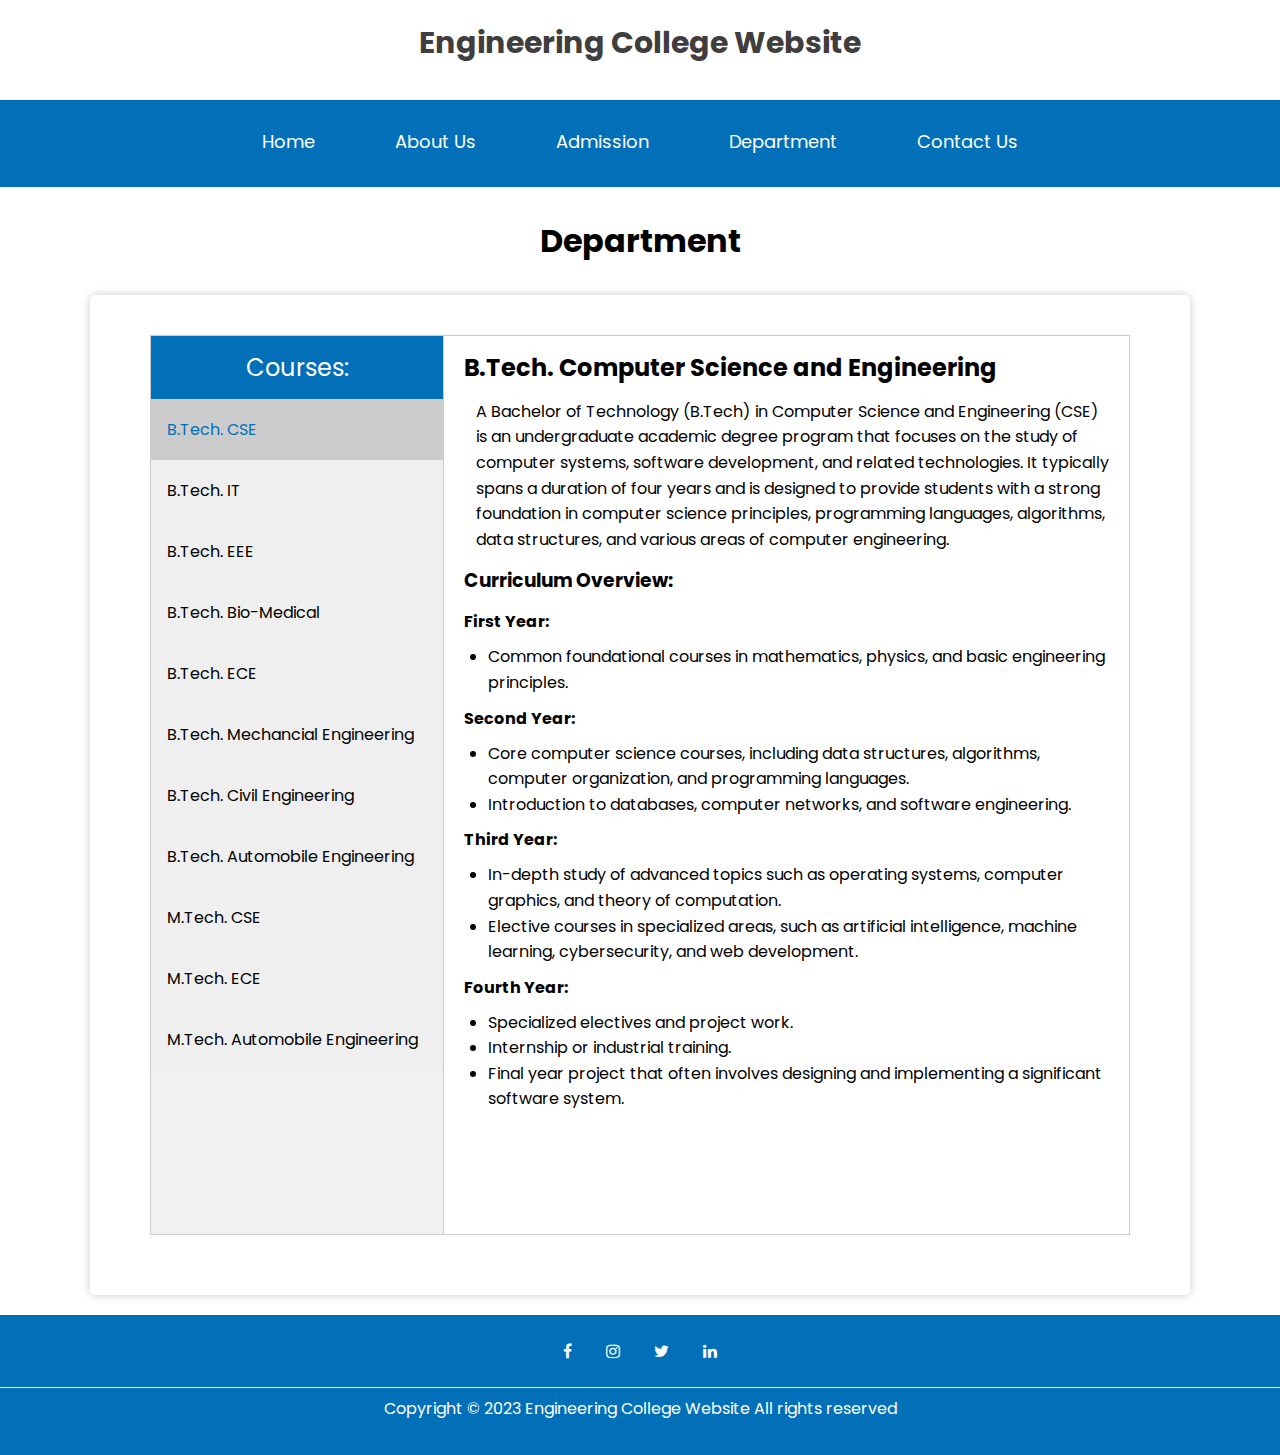
<file: department.html>
<!DOCTYPE html>
<html lang="en">
<head>
  <meta charset="UTF-8">
  <meta name="viewport" content="width=device-width, initial-scale=1.0">
  <title>Engineering College Website</title>
  <link rel="icon" href="/img/logo3.jpg">
  
  <link rel="stylesheet" href="/css/header.css">
  <link rel="stylesheet" href="/css/department.css">

  <link rel="preconnect" href="https://fonts.googleapis.com">
  <link href="https://fonts.googleapis.com/css2?family=Poppins:wght@100;200;300;400;600;700&display=swap" rel="stylesheet">
  <link rel="stylesheet" href="https://cdnjs.cloudflare.com/ajax/libs/font-awesome/4.7.0/css/font-awesome.min.css">
</head>
<body>
  <header class="header" id="header">
    <h1>Engineering College Website</h1>
  </header>
  <nav class="nav">
    <div class="nav-link" id="navLinks">
      <i class="fa faa fa-times" onclick="hideMenu()"></i>
      <ul>
        <li><a href="index.html">Home</a></li>
        <li><a href="about.html">About Us</a></li>
        <li><a href="admission.html">Admission</a></li>
        <li><a href="#">Department</a></li>
        <li><a href="contact.html">Contact Us</a></li>
      </ul>
    </div>
    <i class="fa fa-bars" onclick="showMenu()"></i>
  </nav>
  
  <section>
    <h1 class="deptText">Department</h1>
    <div class="department">
  
      <div class="tab">
        <label>Courses:</label>
        <button class="tablinks" onclick="openDept(event, 'cse')" id="defaultOpen">B.Tech. CSE</button>
        <button class="tablinks" onclick="openDept(event, 'it')">B.Tech. IT</button>
        <button class="tablinks" onclick="openDept(event, 'eee')">B.Tech. EEE </button>
        <button class="tablinks" onclick="openDept(event, 'bio')">B.Tech. Bio-Medical</button>
        <button class="tablinks" onclick="openDept(event, 'ece')">B.Tech. ECE</button>
        <button class="tablinks" onclick="openDept(event, 'mech')">B.Tech. Mechancial Engineering</button>
        <button class="tablinks" onclick="openDept(event, 'civil')">B.Tech. Civil Engineering</button>
        <button class="tablinks" onclick="openDept(event, 'auto')">B.Tech. Automobile Engineering</button>
        <button class="tablinks" onclick="openDept(event, 'Mcse')">M.Tech. CSE</button>
        <button class="tablinks" onclick="openDept(event, 'Mece')">M.Tech. ECE</button>
        <button class="tablinks" onclick="openDept(event, 'Mauto')">M.Tech. Automobile Engineering</button>
      </div>
    
      <div id="cse" class="tabcontent">
        <h2>B.Tech. Computer Science and Engineering</h2>
        <p>A Bachelor of Technology (B.Tech) in Computer Science and Engineering (CSE) is an undergraduate academic degree program that focuses on the study of computer systems, software development, and related technologies. It typically spans a duration of four years and is designed to provide students with a strong foundation in computer science principles, programming languages, algorithms, data structures, and various areas of computer engineering.</p>
        <h3>Curriculum Overview:</h3>
        <h4>First Year:</h4>
        <ul>
            <li>Common foundational courses in mathematics, physics, and basic engineering principles.</li>
        </ul>
        <h4>Second Year:</h4>
        <ul>
          <li>Core computer science courses, including data structures, algorithms, computer organization, and programming languages.</li>
          <li>Introduction to databases, computer networks, and software engineering.</li>
        </ul>
        <h4>Third Year:</h4>
        <ul>
          <li>In-depth study of advanced topics such as operating systems, computer graphics, and theory of computation.</li>
          <li>Elective courses in specialized areas, such as artificial intelligence, machine learning, cybersecurity, and web development.</li>
        </ul>
        <h4>Fourth Year:</h4>
        <ul>
          <li>Specialized electives and project work.</li>
          <li>Internship or industrial training.</li>
          <li>Final year project that often involves designing and implementing a significant software system.</li>
        </ul>   
      </div>
    
      <div id="it" class="tabcontent">
        <h2>B.Tech. Information Technology</h2>
        <p>A Bachelor of Technology (B.Tech.) in Information Technology (IT) is an undergraduate engineering program that focuses on the study of computer systems, information management, and software development. The B.Tech. IT course typically spans four years and is designed to provide students with a strong foundation in IT principles and practices.</p>
        <h3>Curriculum Overview:</h3>
        <h4>First Year:</h4>
        <ul>
          <li>Common foundational courses in mathematics, physics, and basic engineering principles.</li>
        </ul>
        <h4>Second Year:</h4>
        <ul>
          <li>Core computer science courses, including data structures, algorithms, computer organization, and programming languages.</li>
          <li>Introduction to databases, computer networks, and software engineering.</li>
        </ul>
        <h4>Third Year:</h4>
        <ul>
          <li>In-depth study of advanced topics such as operating systems, computer graphics, and theory of computation.</li>
          <li>Elective courses in specialized areas, such as artificial intelligence, machine learning, cybersecurity, and web development.</li>    
          <li>In-depth study of advanced topics such as operating systems, computer graphics, and theory of computation.</li>
          <li>Elective courses in specialized areas, such as artificial intelligence, machine learning, cybersecurity, and web development.</li> 
        </ul>
        <h4>Fourth Year:</h4>
        <ul>
          <li>Specialized electives and project work.</li>
          <li>Internship or industrial training.</li>
          <li>Final year project that often involves designing and implementing a significant software system.</li>
        </ul>
      </div>
    
      <div id="eee" class="tabcontent">
        <h2>B.Tech. Electrical and Electronics Engineering</h2>
        <p>A Bachelor of Technology (B.Tech.) in Electrical and Electronics Engineering (EEE) is an undergraduate engineering program that focuses on the study of electrical systems, electronics, and related technologies. This course typically spans four years and is designed to provide students with a strong foundation in electrical engineering principles and practices. </p>
        <h3>Curriculum:</h3>
        <ul>
          <li>The curriculum of a B.Tech. EEE program usually includes a combination of core courses, elective courses, and practical sessions. Core courses cover fundamental topics such as circuit theory, electromagnetic fields, control systems, power systems, electronics, and communication systems.</li>
        </ul>
        <h3>Laboratory Work: </h3>
        <ul>
          <li> Practical experience is a crucial component of the B.Tech. EEE course. Students often engage in laboratory work to gain hands-on experience with electrical and electronic devices, circuits, and systems. This practical exposure helps in applying theoretical knowledge to real-world situations.</li>
        </ul>
        <h3>Projects:</h3>
        <ul>
          <li>Students may be required to undertake individual or group projects as part of their coursework. These projects provide an opportunity for students to apply their knowledge and skills to solve engineering problems and gain practical insights into the field.</li>
        </ul>
        <h3>Internship/Industrial Training: </h3>
        <ul>
          <li> Many B.Tech. programs include an internship or industrial training component, where students work with companies or organizations to gain real-world industry experience. </li>
        </ul>
      </div>
    
      <div id="bio" class="tabcontent">
        <h2>B.Tech. Bio-Medical Engineering</h2>
        <p>A Bachelor of Technology (B.Tech.) in Biomedical Engineering is an undergraduate engineering program that focuses on the application of engineering principles to the field of biology and medicine. This program typically spans four years and is designed to equip students with the knowledge and skills required to work at the intersection of engineering and healthcare. </p>
        <h3>Curriculum: </h3>
        <ul>
          <li>The curriculum of a B.Tech. Biomedical Engineering program includes a mix of core engineering courses and specialized biomedical engineering courses. Core courses may cover subjects such as mathematics, physics, and general engineering principles. Specialized courses focus on biomedical instrumentation, medical imaging, biomaterials, biomechanics, and bioinformatics.</li>
        </ul>
        <h3>Biomedical Instrumentation: </h3>
        <ul>
          <li>This area covers the design and development of medical devices and instruments used in healthcare. Students learn about the principles behind devices such as ECG machines, blood pressure monitors, and other medical sensors.</li>
        </ul>
        <h3>Biomaterials:</h3>
        <ul>
          <li> Biomaterials are materials that interact with biological systems. In this part of the curriculum, students learn about the properties of materials used in medical applications, such as artificial organs, prosthetics, and medical implants.</li>
        </ul>
        <h3>Biomechanics:</h3>
        <ul>
          <li>Biomechanics involves the study of mechanical aspects of biological systems. Students in this course learn about the mechanical behavior of tissues, organs, and the human body, which is important for designing devices</li>
        </ul>
        <h3>Bioinformatics: </h3>
        <ul>
          <li>Bioinformatics involves the application of computational techniques to biological data.</li>
        </ul>    
      </div>
    
      <div id="ece" class="tabcontent">
        <h2>B.Tech.  Electronics and Communication Engineering</h2>
        <p>A Bachelor of Technology (B.Tech.) in Electronics and Communication Engineering (ECE) is an undergraduate engineering program that focuses on the study of electronic systems, communication technologies, and related fields. The B.Tech. ECE course typically spans four years and is designed to provide students with a strong foundation in electronics, communication, and information technology.</p>
        <h3>Curriculum:</h3>
        <ul>
          <li>The curriculum of a B.Tech. ECE program includes a combination of core courses, elective courses, and practical sessions. Core courses cover fundamental topics such as analog and digital electronics, communication systems, signals and systems, microprocessors, and electromagnetic theory.</li>
        </ul>
        <h3>Digital Signal Processing: </h3>
        <ul>
          <li>Students in the ECE program often study digital signal processing (DSP), which involves the analysis, manipulation, and interpretation of signals. DSP is crucial in various applications, including telecommunications and audio processing.</li>
        </ul>
        <h3>Microprocessors and Microcontrollers:</h3>
        <ul>
          <li>Students learn about the architecture and programming of microprocessors and microcontrollers. This knowledge is essential for designing and implementing embedded systems.</li>
        </ul>
        <h3>Communication Systems: </h3>
        <ul>
          <li>This area of study covers the principles and techniques of transmitting information over different communication channels. Topics may include analog and digital communication, wireless communication, and networking.</li>
        </ul>
      </div>
    
      <div id="mech" class="tabcontent">
        <h2>B.Tech. Mechanical Engineering</h2>
        <p>A Bachelor of Technology (B.Tech.) in Mechanical Engineering is an undergraduate engineering program that focuses on the study of mechanical systems, machinery, and related areas. The B.Tech. Mechanical Engineering course typically spans four years and is designed to provide students with a strong foundation in core mechanical engineering principles.</p>
        <h3>Curriculum:</h3>
        <ul>
          <li>The curriculum of a B.Tech. Mechanical Engineering program includes a combination of core courses, elective courses, and practical sessions. Core courses cover fundamental topics such as mechanics, thermodynamics, fluid mechanics, heat transfer, materials science, manufacturing processes, and machine design.</li>
        </ul>
        <h3>Mechanics and Dynamics:</h3>
        <ul>
          <li> Students learn the principles of mechanics and dynamics, including topics such as statics, dynamics, and kinematics. This knowledge is essential for understanding the behavior of structures and mechanical components.</li>
        </ul>
        <h3>Thermodynamics: </h3>
        <ul>
          <li>Thermodynamics is a crucial aspect of mechanical engineering, dealing with the study of energy and its transformations. Topics include laws of thermodynamics, heat transfer, and applications in engineering systems.</li>
        </ul>
        <h3>Materials Science and Engineering:    </h3>
        <ul>
          <li> The study of materials involves understanding the properties and behavior of different materials used in mechanical engineering applications. This includes metals, polymers, ceramics, and composite
          </li>
        </ul>
      </div>
    
      <div id="civil" class="tabcontent">
        <h2>B.Tech. Civil Engineering </h2>
        <p>A Bachelor of Technology (B.Tech.) in Civil Engineering is an undergraduate engineering program that focuses on the design, construction, and maintenance of infrastructure such as buildings, bridges, roads, dams, and other structures. The B.Tech. Civil Engineering course typically spans four years and is designed to provide students with a strong foundation in core civil engineering principles. Here are some key aspects of the B.Tech.</p>
        <h3>Curriculum:</h3>
        <ul>
          <li>The curriculum of a B.Tech. Civil Engineering program includes a combination of core courses, elective courses, and practical sessions. Core courses cover fundamental topics such as structural engineering, geotechnical engineering, transportation engineering, environmental engineering, and construction management</li>
        </ul>
        <h3>Structural Engineering: </h3>
        <ul>
          <li>This area focuses on the analysis and design of structures such as buildings and bridges. Students learn about structural mechanics, structural analysis, and the behavior of materials under different loading conditions.</li>
        </ul>
        <h3>Geotechnical Engineering: </h3>
        <ul>
          <li>Geotechnical engineering involves the study of soil and rock mechanics. Students learn about foundation design, slope stability, and soil-structure interaction.</li>
        </ul>
        <h3>Construction Management:</h3>
        <ul>
          <li>Construction management courses cover project planning, scheduling, and execution. Students learn about project management techniques, cost estimation, and risk management in the construction industry.</li>
        </ul>
      </div>
    
      <div id="auto" class="tabcontent">
        <h2>B.Tech. Automobile Engineering</h2>
        <p>A Bachelor of Technology (B.Tech.) in Automobile Engineering is an undergraduate engineering program that focuses on the design, manufacturing, and maintenance of automobiles. The B.Tech. Automobile Engineering course typically spans four years and is designed to provide students with a strong foundation in core engineering principles with a specific focus on automotive technology. </p>
        <h3>Curriculum: </h3>
        <ul>
          <li>The curriculum of a B.Tech. Automobile Engineering program includes a combination of core courses, elective courses, and practical sessions. Core courses cover fundamental topics such as automotive design, automotive systems, internal combustion engines, vehicle dynamics, and automotive electronics.</li>
        </ul>
        <h3>Automotive Design: </h3>
        <ul>
          <li>This area focuses on the principles and techniques of designing automobiles. Students learn about aesthetics, ergonomics, safety considerations, and the integration of various systems into the overall vehicle design.</li>
        </ul>
        <h3>Internal Combustion Engines:</h3>
        <ul>
          <li>Students study the principles and design of internal combustion engines, which are the primary power source for most automobiles. This includes topics such as thermodynamics, combustion, and engine performance.</li>
        </ul>
        <h3>Vehicle Dynamics: </h3>
        <ul>
          <li>Vehicle dynamics involves the study of the motion and behavior of vehicles. Students learn about factors affecting vehicle stability, handling, and performance.</li>
        </ul>
      </div>
    
      <div id="Mcse" class="tabcontent">
        <h2>M.Tech. Computer Science and Engineering </h2>
        <p>A Master of Technology (M.Tech.) in Computer Science and Engineering (CSE) is a postgraduate program that provides advanced knowledge and skills in the field of computer science. This program typically spans two years and is designed for individuals who have completed a Bachelor's degree in Computer Science or a related field.</p>
        <h3>Specializations:</h3>
        <ul>
          <li>M.Tech. CSE programs often offer specializations or focus areas within the broader field of computer science. Common specializations include Artificial Intelligence, Machine Learning, Data Science, Cybersecurity, Computer Networks, Distributed Systems, Software Engineering, and more.</li>
        </ul>
        <h3>Core Courses:</h3>
        <ul>
          <li>The program includes core courses that cover advanced topics in computer science. These may include advanced algorithms, data structures, computer architecture, operating systems, and database systems.</li>
        </ul>
        <h3>Elective Courses:</h3>
        <ul>
          <li>Students have the opportunity to choose elective courses based on their interests and career goals. Elective courses may align with specific specializations or cover emerging technologies in the field.</li>
        </ul>
        <h3>Internship/Industry Collaboration:</h3>
        <ul>
          <li>Some M.Tech. CSE programs offer opportunities for internships or collaboration with industry partners. This provides students with real-world experience and a chance to apply their skills in practical settings.</li>
        </ul>
      </div>
    
      <div id="Mece" class="tabcontent">
        <h2>M.Tech. Electronics and Communication Engineering</h2>
        <p>A Master of Technology (M.Tech.) in Electronics and Communication Engineering (ECE) is a postgraduate program that provides advanced knowledge and skills in the field of electronics, communication systems, and related technologies. This program typically spans two years and is designed for individuals who have completed a Bachelor's degree in Electronics and Communication Engineering or a related field.</p>
        <h3>Specializations:</h3>
        <ul>
          <li>M.Tech. ECE programs often offer specializations or focus areas within the broader field of electronics and communication. Common specializations include VLSI Design, Embedded Systems, Signal Processing, Communication Systems, Microelectronics, and more.</li>
        </ul>
        <h3>Core Courses:</h3>
        <ul>
          <li> The program includes core courses that cover advanced topics in electronics and communication engineering. These may include advanced digital signal processing, advanced communication systems, VLSI design, advanced microelectronics, and other specialized courses.</li>
        </ul>
        <h3>Elective Courses:</h3>
        <ul>
          <li>Students have the opportunity to choose elective courses based on their interests and the chosen specialization. Elective courses may cover emerging technologies, advanced topics in the chosen specialization, or interdisciplinary subjects.</li>
        </ul>
        <h3>Internship/Industry Collaboration:</h3>
        <ul>
          <li>Some M.Tech. ECE programs offer opportunities for internships or collaboration with industry partners. This provides students with real-world experience and a chance to apply their skills in practical settings.</li>
        </ul>
      </div>
    
      <div id="Mauto" class="tabcontent">
        <h2>M.Tech. Automobile Engineering</h2>
        <p>A Master of Technology (M.Tech.) in Automobile Engineering is an postgraduate engineering program that focuses on the design, manufacturing, and maintenance of automobiles. The M.Tech. Automobile Engineering course typically spans four years and is designed to provide students with a strong foundation in core engineering principles with a specific focus on automotive technology.</p>
        <h3>Core Courses:</h3>
        <ul>
          <li><b>Advanced Vehicle Dynamics:</b> In-depth study of the dynamics of vehicles, including handling, stability, and performance analysis.</li>
          <li><b>Automotive Powertrain Systems:</b> Advanced study of internal combustion engines, transmissions, and hybrid powertrain systems.</li>
          <li><b>Vehicle Design and Analysis:</b> Comprehensive exploration of the design principles and analysis techniques for various vehicle components and systems.</li>
          <li><b>Automotive Electronics and Control Systems:</b> Focus on electronic control systems used in modern vehicles, including engine control units, safety systems, and advanced driver-assistance systems.</li>
        </ul>
        <h3>Specializations:</h3>
        <ul>
          <li>Programs may offer specializations in areas such as Electric and Hybrid Vehicles, Advanced Materials in Automotive Engineering, Automotive Safety, and Intelligent Transportation Systems.</li>
        </ul>
        <h3>Vehicle Manufacturing Processes:</h3>
        <ul>
          <li>Study of advanced manufacturing techniques and processes specific to the automotive industry.</li>
        </ul>
        <h3>Internship/Industry Collaboration:</h3>
        <ul>
          <li>Opportunities for internships or collaboration with automotive companies to gain practical experience and exposure to real-world challenges.</li>
        </ul>
      </div>
    
    </div>
  </section>

  <footer class="footer">
    <div class="icons">
      <i class="fa fa-facebook"></i>
      <i class="fa fa-instagram"></i>
      <i class="fa fa-twitter"></i>
      <i class="fa fa-linkedin"></i>
    </div>
    <button onclick="topFunction()" id="topBtn" title="Go to top"><i class="arrow up"></i></button>
    <div class="copyrights">
      Copyright &copy; 2023 Engineering College Website All rights reserved 
    </div>
  </footer>

  <script>
    let navLink = document.getElementById("navLinks")
    function showMenu(){
      navLinks.style.left = "0";
    }
    function hideMenu(){
      navLinks.style.left="-200px";
    }

    // Get the button
    let mybutton = document.getElementById("topBtn");

    // When the user scrolls down 20px from the top of the document, show the button
    window.onscroll = function() {scrollFunction()};

    function scrollFunction() {
      if (document.body.scrollTop > 200 || document.documentElement.scrollTop > 200) {
        mybutton.style.display = "block";
      } else {
        mybutton.style.display = "none";
      }
    }

    function openDept(evt, deptName) {
      var i, tabcontent, tablinks;
      tabcontent = document.getElementsByClassName("tabcontent");
      for (i = 0; i < tabcontent.length; i++) {
        tabcontent[i].style.display = "none";
      }
      tablinks = document.getElementsByClassName("tablinks");
      for (i = 0; i < tablinks.length; i++) {
        tablinks[i].className = tablinks[i].className.replace(" active", "");
      }
      document.getElementById(deptName).style.display = "block";
      evt.currentTarget.className += " active";
    }

    // Get the element with id="defaultOpen" and click on it
    document.getElementById("defaultOpen").click();

    // When the user clicks on the button, scroll to the top of the document
    function topFunction() {
      document.body.scrollTop = 0;
      document.documentElement.scrollTop = 0;
    }
  </script>
</body>
</html>
</file>
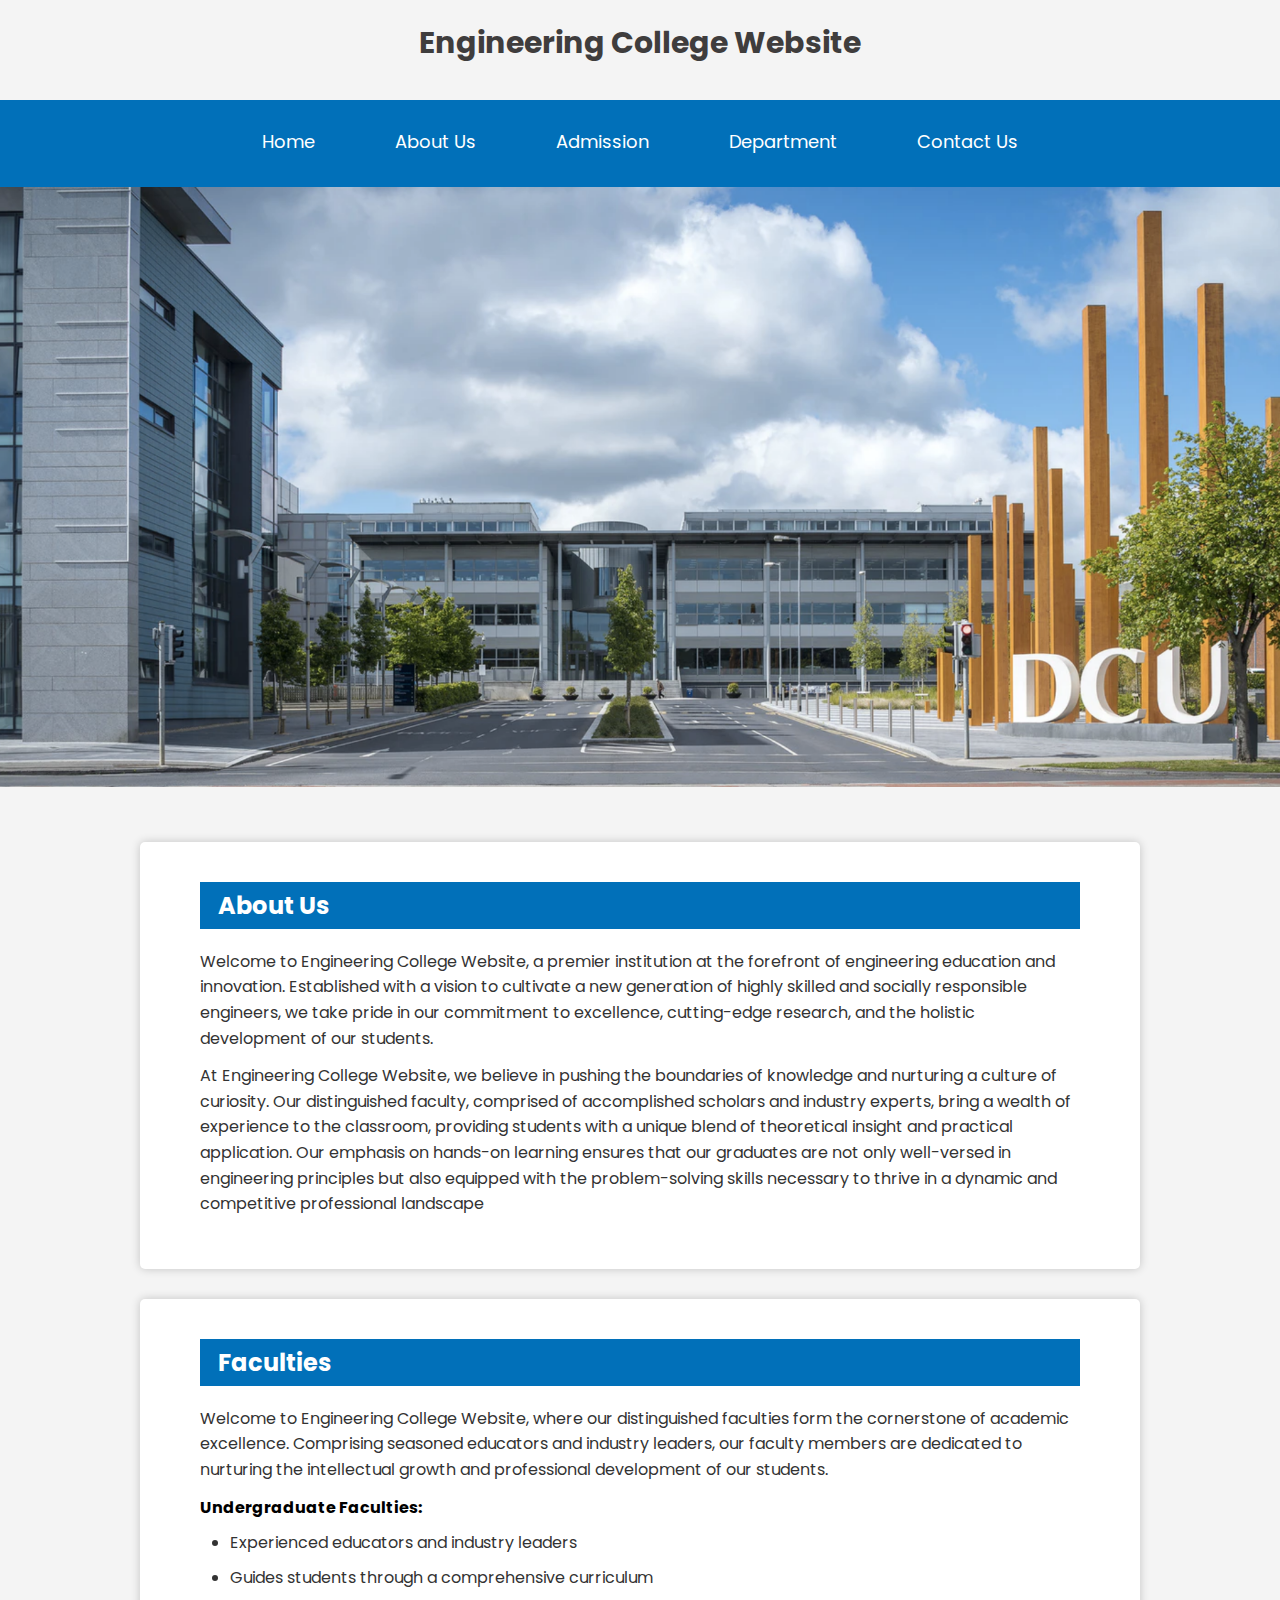
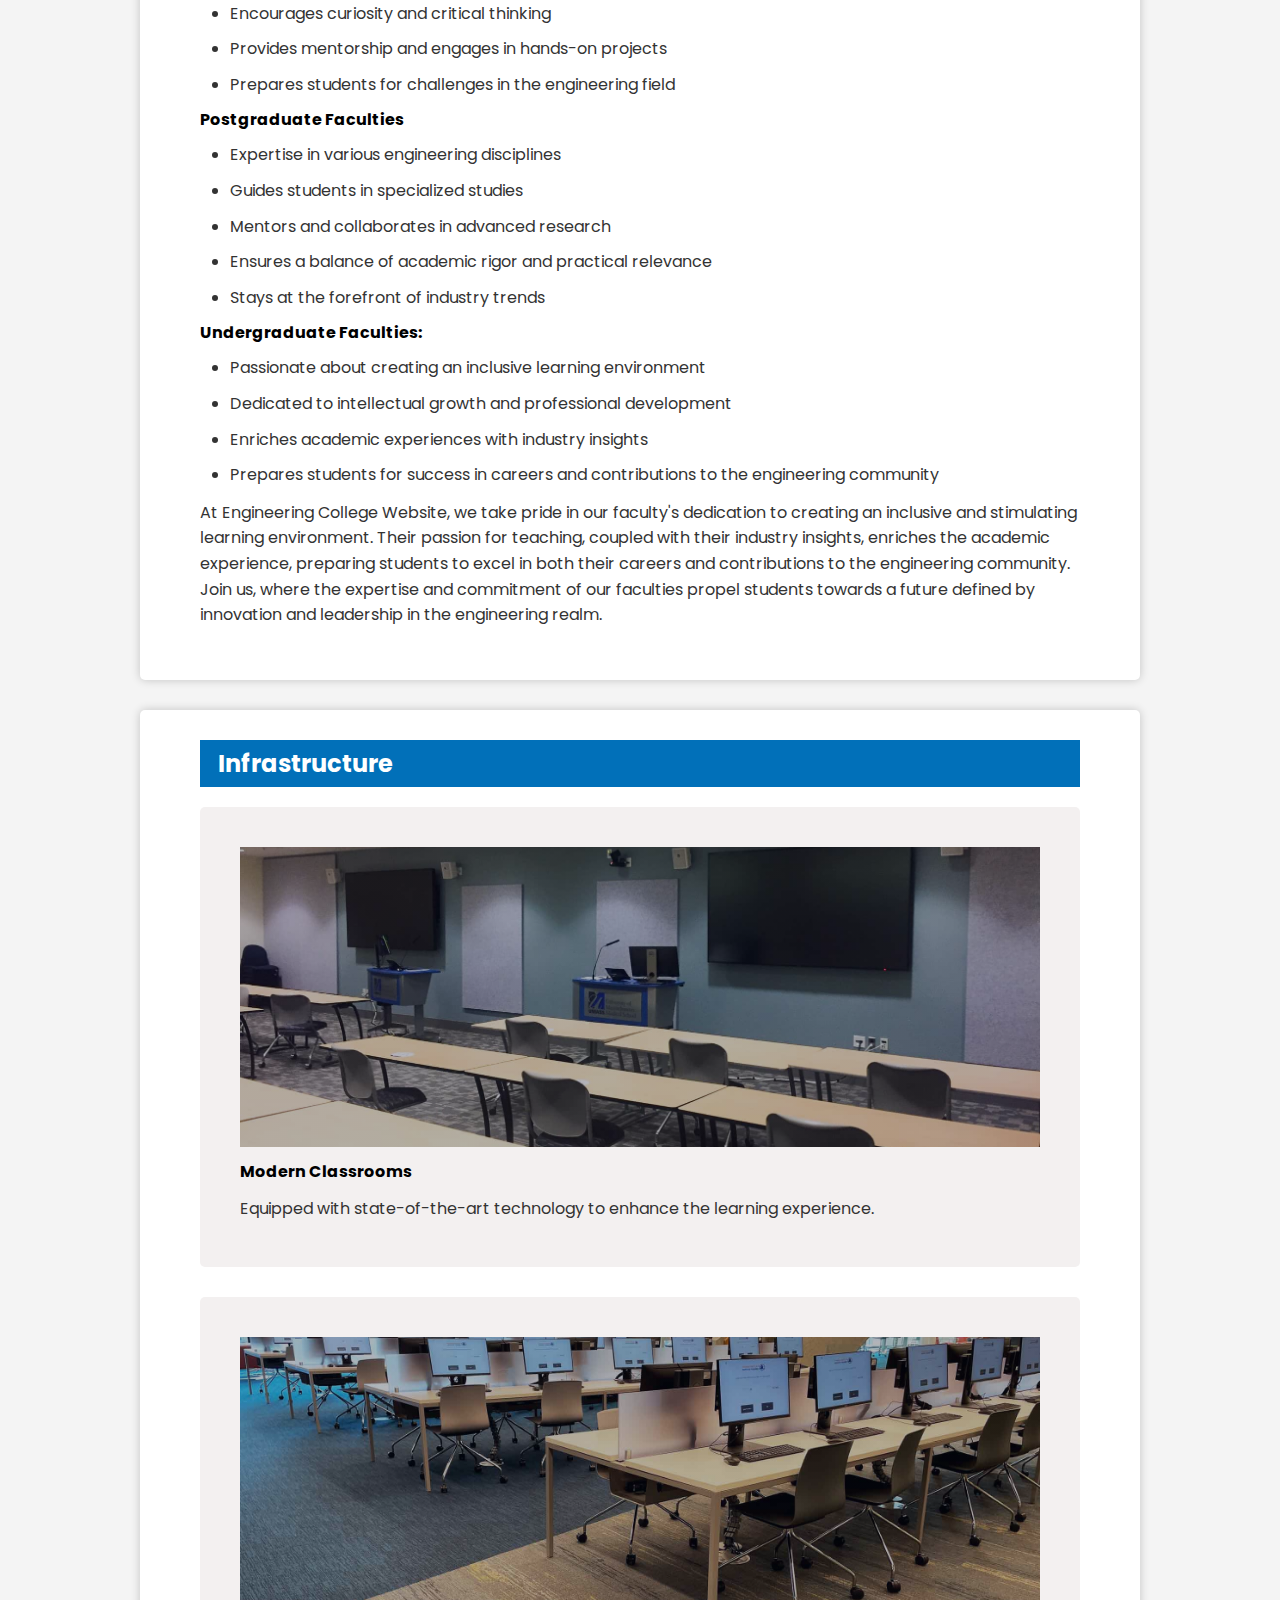
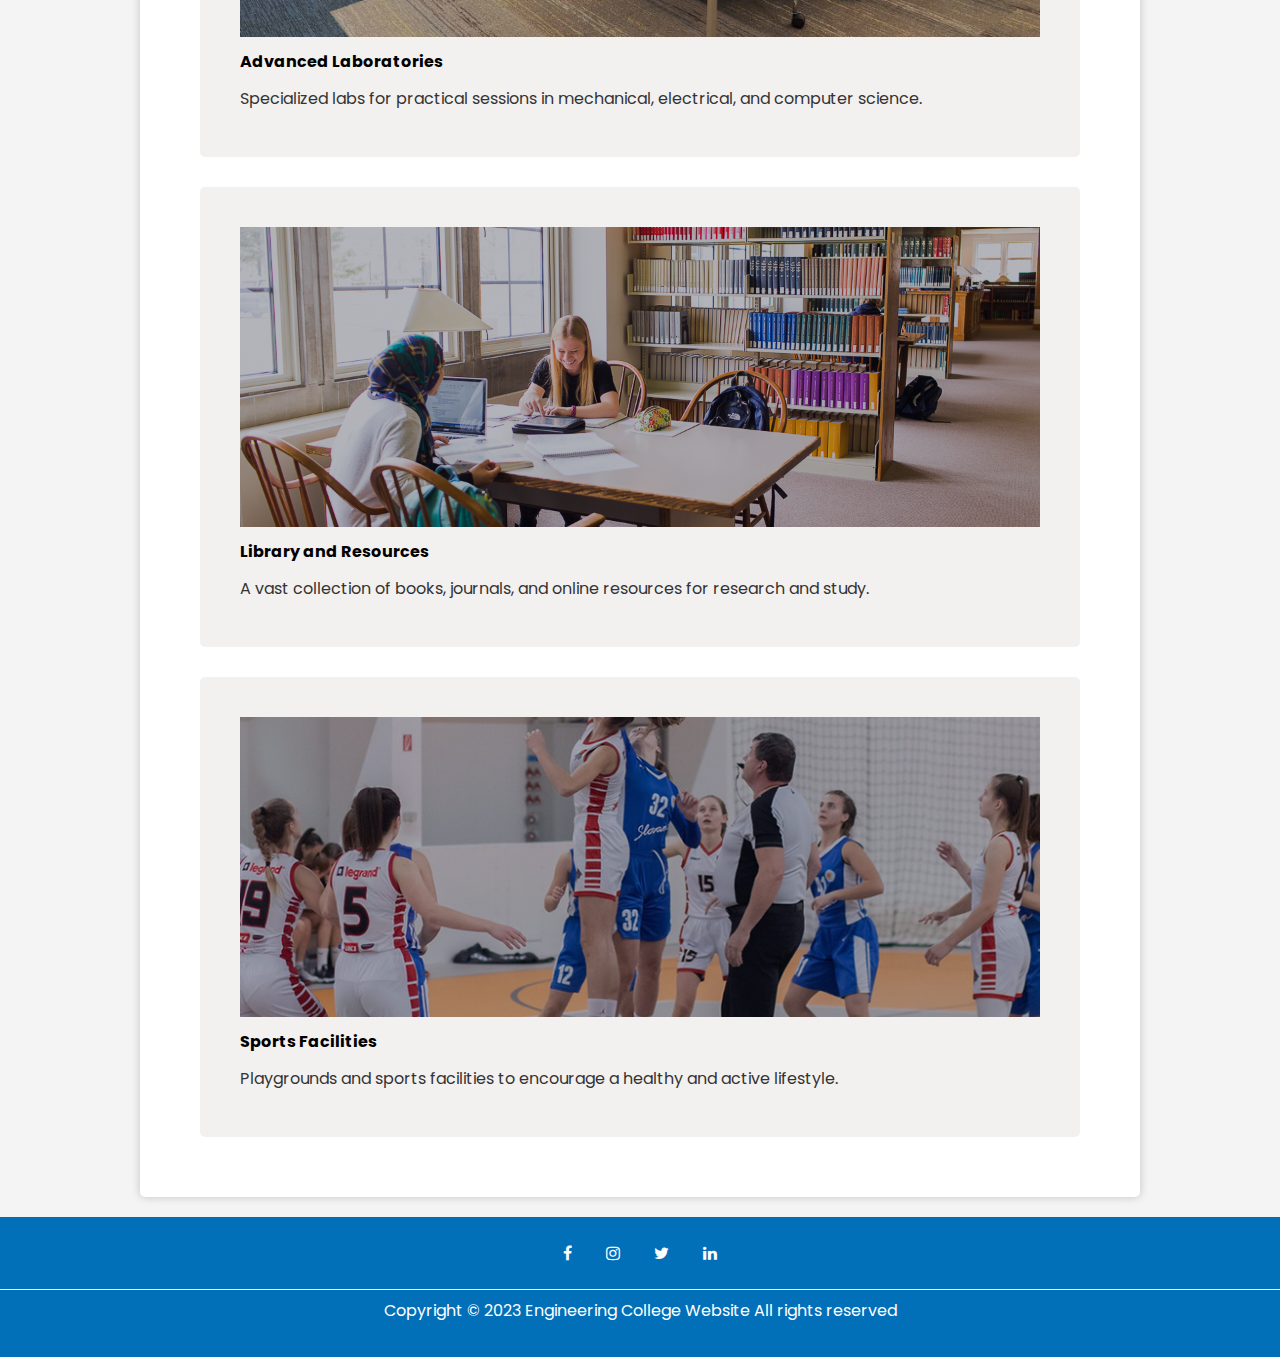
<file: home.html>
<!DOCTYPE html>
<html lang="en">
<head>
  <meta charset="UTF-8">
  <meta name="viewport" content="width=device-width, initial-scale=1.0">
  <title>Engineering College Website</title>
  <link rel="icon" href="/img/logo3.jpg">
  
  <link rel="stylesheet" href="/css/header.css">
  <link rel="stylesheet" href="/css/home.css">
  
  <link rel="preconnect" href="https://fonts.googleapis.com">
  <link href="https://fonts.googleapis.com/css2?family=Poppins:wght@100;200;300;400;600;700&display=swap" rel="stylesheet">
  <link rel="stylesheet" href="https://cdnjs.cloudflare.com/ajax/libs/font-awesome/4.7.0/css/font-awesome.min.css">

  <style>
    .one{
      background-image: url("img/banner.png");
      background-position: bottom;
    }
    .two{
      background-image: url("img/background.jpg");
      background-position: center;
    }
    .three{
      background-image: url("img/admission.png");
      background-position: top;
    }
    .infra-one{
      background-image:linear-gradient(rgba(4,9,30,0.3), rgba(4,9,30,0.3)), url("img/classroom.png");
    }
    .infra-two{
      background-image:linear-gradient(rgba(4,9,30,0.3), rgba(4,9,30,0.3)), url("img/laboratory.png");
    }
    .infra-three{
      background-image:linear-gradient(rgba(4,9,30,0.3), rgba(4,9,30,0.3)), url("img/library.png");
    }
    .infra-four{
      background-image:linear-gradient(rgba(4,9,30,0.3), rgba(4,9,30,0.3)), url("img/basketball.png");
    }
  </style>
</head>
<body>
  <header class="header" id="header">
    <h1>Engineering College Website</h1>
  </header>
  <nav class="nav">
    <div class="nav-link" id="navLinks">
      <i class="fa faa fa-times" onclick="hideMenu()"></i>
      <ul>
        <li><a href="#">Home</a></li>
        <li><a href="about.html">About Us</a></li>
        <li><a href="admission.html">Admission</a></li>
        <li><a href="department.html">Department</a></li>
        <li><a href="contact.html">Contact Us</a></li>
      </ul>
    </div>
    <i class="fa fa-bars" onclick="showMenu()"></i>
  </nav>
  
  <section class="image"> 
    <div class="mySlides fade one"></div>
    <div class="mySlides fade two"></div>
    <div class="mySlides fade three"></div> 
  </section>
  <br>
  <div>
    <span class="dot"></span> 
    <span class="dot"></span> 
    <span class="dot"></span> 
  </div>

  <section class="about">
    <h3>About Us</h3>
    <p>Welcome to Engineering College Website, a premier institution at the forefront of engineering education and innovation. Established with a vision to cultivate a new generation of highly skilled and socially responsible engineers, we take pride in our commitment to excellence, cutting-edge research, and the holistic development of our students.</p>

    <p>At Engineering College Website, we believe in pushing the boundaries of knowledge and nurturing a culture of curiosity. Our distinguished faculty, comprised of accomplished scholars and industry experts, bring a wealth of experience to the classroom, providing students with a unique blend of theoretical insight and practical application. Our emphasis on hands-on learning ensures that our graduates are not only well-versed in engineering principles but also equipped with the problem-solving skills necessary to thrive in a dynamic and competitive professional landscape</p>
  </section>

  <section class="faculty">
    <h3>Faculties</h3>
    <p>Welcome to Engineering College Website, where our distinguished faculties form the cornerstone of academic excellence. Comprising seasoned educators and industry leaders, our faculty members are dedicated to nurturing the intellectual growth and professional development of our students.</p>
    <h4>Undergraduate Faculties:</h4>
    <ul>
      <li>Experienced educators and industry leaders</li>
      <li>Guides students through a comprehensive curriculum</li>
      <li>Encourages curiosity and critical thinking</li>
      <li>Provides mentorship and engages in hands-on projects</li>
      <li>Prepares students for challenges in the engineering field</li>
    </ul>
    <h4> Postgraduate Faculties</h4>
    <ul>
      <li>Expertise in various engineering disciplines</li>
      <li>Guides students in specialized studies</li>
      <li>Mentors and collaborates in advanced research</li>
      <li>Ensures a balance of academic rigor and practical relevance</li>
      <li>Stays at the forefront of industry trends</li>
    </ul>
    <h4>Undergraduate Faculties:</h4>
    <ul>
      <li>Passionate about creating an inclusive learning environment</li>
      <li>Dedicated to intellectual growth and professional development</li>
      <li>Enriches academic experiences with industry insights</li>
      <li>Prepares students for success in careers and contributions to the engineering community</li>
    </ul>
    <p>At Engineering College Website, we take pride in our faculty's dedication to creating an inclusive and stimulating learning environment. Their passion for teaching, coupled with their industry insights, enriches the academic experience, preparing students to excel in both their careers and contributions to the engineering community. Join us, where the expertise and commitment of our faculties propel students towards a future defined by innovation and leadership in the engineering realm.</p>
  </section>

  <section class="infrastructure">
    <h3>Infrastructure</h3>

    <div class="infrastructure-item">
      <div class="infra-img infra-one"></div>
      <h4>Modern Classrooms</h4>
      <p>Equipped with state-of-the-art technology to enhance the learning experience.</p>
    </div>

    <div class="infrastructure-item">
      <div class="infra-img infra-two"></div>
      <h4>Advanced Laboratories</h4>
      <p>Specialized labs for practical sessions in mechanical, electrical, and computer science.</p>
    </div>

    <div class="infrastructure-item">
      <div class="infra-img infra-three"></div>
      <h4>Library and Resources</h4>
      <p>A vast collection of books, journals, and online resources for research and study.</p>
    </div>

    <div class="infrastructure-item">
      <div class="infra-img infra-four"></div>
      <h4>Sports Facilities</h4>
      <p>Playgrounds and sports facilities to encourage a healthy and active lifestyle.</p>
    </div>
</section>

  <footer class="footer">
    <div class="icons">
      <i class="fa fa-facebook"></i>
      <i class="fa fa-instagram"></i>
      <i class="fa fa-twitter"></i>
      <i class="fa fa-linkedin"></i>
    </div>
    <button onclick="topFunction()" id="topBtn" title="Go to top"><i class="arrow up"></i></button>
    <div class="copyrights">
      Copyright &copy; 2023 Engineering College Website All rights reserved 
    </div>
  </footer>

  <script>
    let navLink = document.getElementById("navLinks")
    function showMenu(){
      navLinks.style.left = "0";
    }
    function hideMenu(){
      navLinks.style.left="-200px";
    }

    let slideIndex = 0;
    showSlides();
    function showSlides() {
      let x;
      let slides = document.getElementsByClassName("mySlides");
      let dots = document.getElementsByClassName("dot");
      for (x = 0; x < slides.length; x++) {
        slides[x].style.display = "none";  
      }
      slideIndex++;
      if (slideIndex > slides.length) {slideIndex = 1}    
      for (x = 0; x < dots.length; x++) {
        dots[x].className = dots[x].className.replace(" active", "");
      }
      slides[slideIndex-1].style.display = "block";  
      dots[slideIndex-1].className += " active";
      setTimeout(showSlides, 3000); // Change image every 3 seconds
    }

    // Get the button
    let mybutton = document.getElementById("topBtn");
    // When the user scrolls down 20px from the top of the document, show the button
    window.onscroll = function() {scrollFunction()};
    function scrollFunction() {
      if (document.body.scrollTop > 200 || document.documentElement.scrollTop > 200) {
        mybutton.style.display = "block";
      } else {
        mybutton.style.display = "none";
      }
    }
    // When the user clicks on the button, scroll to the top of the document
    function topFunction() {
      document.body.scrollTop = 0;
      document.documentElement.scrollTop = 0;
    }
  </script>
</body>
</html>
</file>
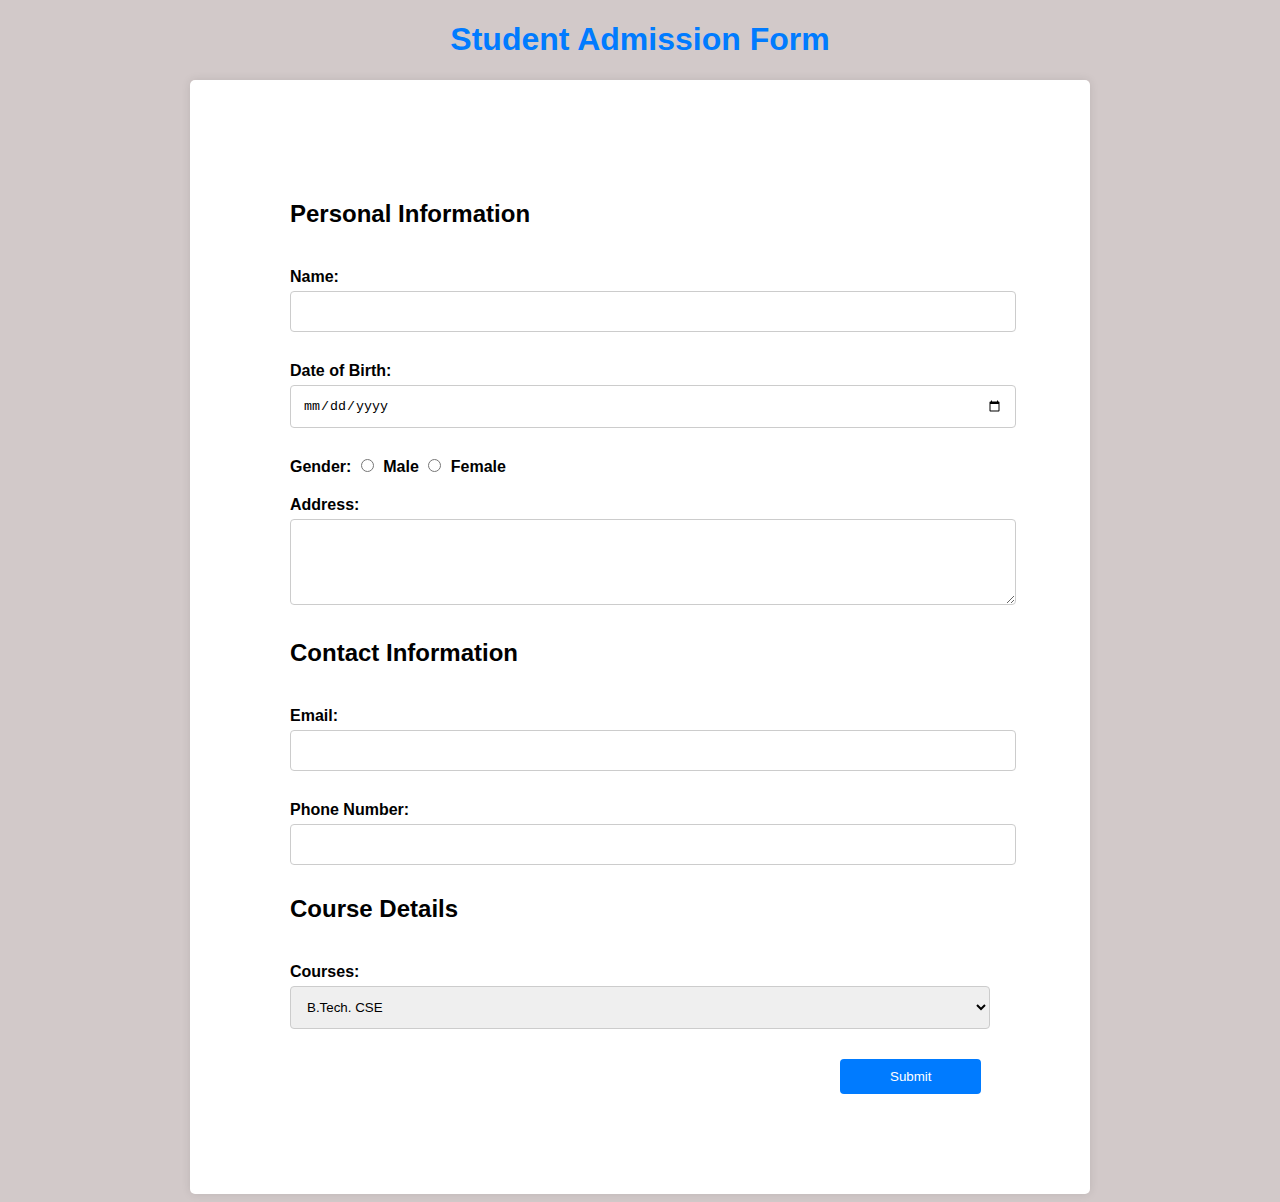
<file: registerform.html>
<!DOCTYPE html>
<html>
<head>
    <title>Student Admission Form</title>
    <style>
        body {
            font-family: Arial, sans-serif;
            background-color: #d2c9c9;
        }
        h1 {
            text-align: center;
            color: #007BFF;
        }
        form {
            max-width: 700px;
            margin: 0 auto;
            padding: 100px;
            background-color: #fff;
            border-radius: 5px;
            box-shadow: 0px 0px 10px rgba(0, 0, 0, 0.1);
        }
        label {
            display: inline-block;
            font-weight: bold;
            margin-top: 20px;
        }
        input[type="text"],
        input[type="date"],
        input[type="email"],
        input[type="tel"],
        input[type="number"],
        textarea, select{
            width: 100%;
            padding: 12px;
            margin-top: 5px;
            margin-bottom: 10px;
            border: 1px solid #ccc;
            border-radius: 4px;
        }
        input[type="radio"] {
            margin-top: 5px;
            margin-right: 5px;
        }
        input[type="submit"] {
            background-color: #007BFF;
            color: #fff;
            padding: 10px 50px;
            border: none;
            border-radius: 4px;
            cursor: pointer;
            margin-top: 20px;
            margin-left: 550px;
        }
        input[type="submit"]:hover {
            background-color: #0056b3;
        }
        @media (max-width: 1000px) {
            form {
                margin: 10px;
            }
            input[type="submit"] {
                margin-left: 450px;
            }
        }
        @media (max-width: 800px) {
            form {
                padding: 50px;
            }
            input[type="text"],
            input[type="date"],
            input[type="email"],
            input[type="tel"],
            input[type="number"],
            textarea, select{
                width: 100%;
            }
            input[type="submit"] {
                margin-left: 200px;
            }
        }
    </style>
</head>
<body>
    <h1>Student Admission Form</h1>
    <form action="" method="">

      <!-- Personal Information -->
      <h2>Personal Information</h2>
      <label for="name">Name:</label>
      <input type="text" id="name" name="name" autocomplete="off" required><br>

      <label for="date">Date of Birth:</label>
      <input type="date" id="date" name="date" required><br>

      <label for="gender">Gender:</label>
      <input type="radio" id="male" name="gender" value="Male" required>
      <label for="male">Male</label>
      <input type="radio" id="female" name="gender" value="Female" required>
      <label for="female">Female</label><br>

      <label for="address">Address:</label>
      <textarea id="address" name="address" rows="4" required></textarea><br>

      <!-- Contact Information -->
      <h2>Contact Information</h2>
      <label for="email">Email:</label>
      <input type="email" id="email" name="email" required><br>

      <label for="phone">Phone Number:</label>
      <input type="tel" id="phone" name="phone" maxlength="10" required><br>

      
      <h2>Course Details</h2>
      <label for="course">Courses:</label>
      <select id="course" name="course">
        <option value="B.Tech.CSE">B.Tech. CSE</option>
        <option value="B.Tech.IT">B.Tech. IT</option>
        <option value="B.Tech.EEE">B.Tech. EEE</option>
        <option value="B.Tech.Bio.Medical">B.Tech. Bio.Medical</option>
        <option value="B.Tech.ECE">B.Tech. ECE</option>
        <option value="B.Tech.Mechanical Engineering">B.Tech. Mechanical Engineering</option>
        <option value="B.Tech.Civil Engineering">B.Tech. Civil Engineering</option>
        <option value="B.Tech.Automobile Engineering">B.Tech.Automobile Engineering</option>
        <option value="B.Tech.CSE">M.Tech. CSE</option>
        <option value="B.Tech.ECE">M.Tech. ECE</option>
        <option value="M.Tech.Automobile Engineering">M.Tech.Automobile Engineering</option>
      </select>


      <!-- <h2>Additional Information</h2>
      <label for="interests">Interests/Hobbies:</label>
      <textarea id="interests" name="interests" rows="4"></textarea><br> -->

      <!-- Submit Button -->
      <input type="submit" value="Submit" onclick="alert('Register Sucessfully!!!');">
    </form>
</body>
</html>
</file>
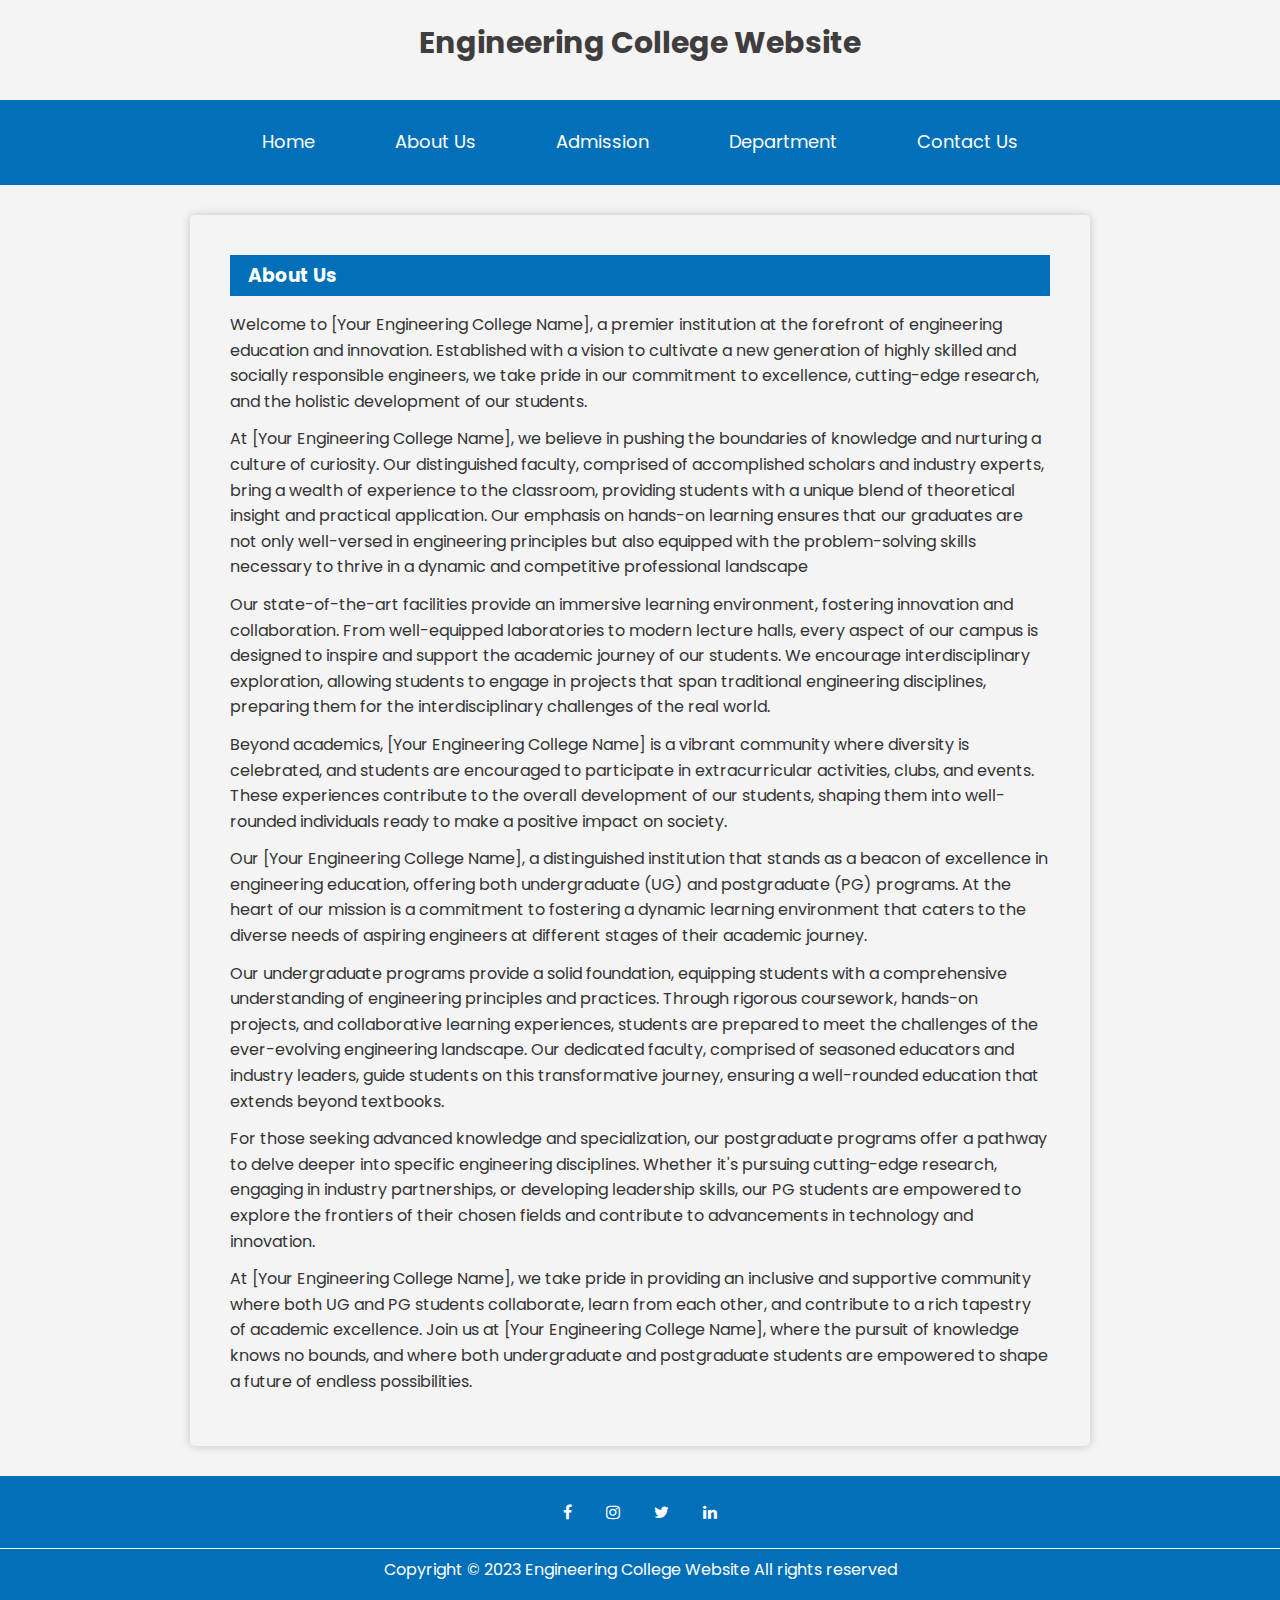
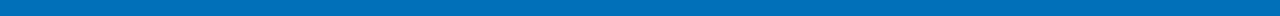
<file: files/about.html>
<!DOCTYPE html>
<html lang="en">
<head>
  <meta charset="UTF-8">
  <meta name="viewport" content="width=device-width, initial-scale=1.0">
  <title>Engineering College Website</title>
  <link rel="icon" href="/img/logo3.jpg">
  
  <link rel="stylesheet" href="/css/header.css">
  <link rel="stylesheet" href="/css/about.css">

  <link rel="preconnect" href="https://fonts.googleapis.com">
  <link href="https://fonts.googleapis.com/css2?family=Poppins:wght@100;200;300;400;600;700&display=swap" rel="stylesheet">
  <link rel="stylesheet" href="https://cdnjs.cloudflare.com/ajax/libs/font-awesome/4.7.0/css/font-awesome.min.css">
</head>
<body>
  <header class="header" id="header">
    <h1>Engineering College Website</h1>
  </header>
  <nav class="nav">
    <div class="nav-link" id="navLinks">
      <i class="fa faa fa-times" onclick="hideMenu()"></i>
      <ul>
        <li><a href="/index.html">Home</a></li>
        <li><a href="#">About Us</a></li>
        <li><a href="/files/admission.html">Admission</a></li>
        <li><a href="/files/department.html">Department</a></li>
        <li><a href="/files//contact.html">Contact Us</a></li>
      </ul>
    </div>
    <i class="fa fa-bars" onclick="showMenu()"></i>
  </nav>

  <section class="about">
    <h3>About Us</h3>
    <p>Welcome to [Your Engineering College Name], a premier institution at the forefront of engineering education and innovation. Established with a vision to cultivate a new generation of highly skilled and socially responsible engineers, we take pride in our commitment to excellence, cutting-edge research, and the holistic development of our students.</p>

    <p>At [Your Engineering College Name], we believe in pushing the boundaries of knowledge and nurturing a culture of curiosity. Our distinguished faculty, comprised of accomplished scholars and industry experts, bring a wealth of experience to the classroom, providing students with a unique blend of theoretical insight and practical application. Our emphasis on hands-on learning ensures that our graduates are not only well-versed in engineering principles but also equipped with the problem-solving skills necessary to thrive in a dynamic and competitive professional landscape</p>

    <p>Our state-of-the-art facilities provide an immersive learning environment, fostering innovation and collaboration. From well-equipped laboratories to modern lecture halls, every aspect of our campus is designed to inspire and support the academic journey of our students. We encourage interdisciplinary exploration, allowing students to engage in projects that span traditional engineering disciplines, preparing them for the interdisciplinary challenges of the real world.</p>

    <p>Beyond academics, [Your Engineering College Name] is a vibrant community where diversity is celebrated, and students are encouraged to participate in extracurricular activities, clubs, and events. These experiences contribute to the overall development of our students, shaping them into well-rounded individuals ready to make a positive impact on society.</p>

    <p>Our [Your Engineering College Name], a distinguished institution that stands as a beacon of excellence in engineering education, offering both undergraduate (UG) and postgraduate (PG) programs. At the heart of our mission is a commitment to fostering a dynamic learning environment that caters to the diverse needs of aspiring engineers at different stages of their academic journey.</p>

    <p>Our undergraduate programs provide a solid foundation, equipping students with a comprehensive understanding of engineering principles and practices. Through rigorous coursework, hands-on projects, and collaborative learning experiences, students are prepared to meet the challenges of the ever-evolving engineering landscape. Our dedicated faculty, comprised of seasoned educators and industry leaders, guide students on this transformative journey, ensuring a well-rounded education that extends beyond textbooks.</p>

    <p>For those seeking advanced knowledge and specialization, our postgraduate programs offer a pathway to delve deeper into specific engineering disciplines. Whether it's pursuing cutting-edge research, engaging in industry partnerships, or developing leadership skills, our PG students are empowered to explore the frontiers of their chosen fields and contribute to advancements in technology and innovation.</p>

    <p>At [Your Engineering College Name], we take pride in providing an inclusive and supportive community where both UG and PG students collaborate, learn from each other, and contribute to a rich tapestry of academic excellence. Join us at [Your Engineering College Name], where the pursuit of knowledge knows no bounds, and where both undergraduate and postgraduate students are empowered to shape a future of endless possibilities.</p>
  </section>

  


  <footer class="footer">
    <div class="icons">
      <i class="fa fa-facebook"></i>
      <i class="fa fa-instagram"></i>
      <i class="fa fa-twitter"></i>
      <i class="fa fa-linkedin"></i>
    </div>
    <button onclick="topFunction()" id="topBtn" title="Go to top"><i class="arrow up"></i></button>
    <div class="copyrights">
      Copyright &copy; 2023 Engineering College Website All rights reserved 
    </div>
  </footer>

  <script>
    let navLink = document.getElementById("navLinks")
    function showMenu(){
      navLinks.style.left = "0";
    }
    function hideMenu(){
      navLinks.style.left="-200px";
    }

    // Get the button
    let mybutton = document.getElementById("topBtn");

    // When the user scrolls down 20px from the top of the document, show the button
    window.onscroll = function() {scrollFunction()};

    function scrollFunction() {
      if (document.body.scrollTop > 200 || document.documentElement.scrollTop > 200) {
        mybutton.style.display = "block";
      } else {
        mybutton.style.display = "none";
      }
    }

    // When the user clicks on the button, scroll to the top of the document
    function topFunction() {
      document.body.scrollTop = 0;
      document.documentElement.scrollTop = 0;
    }
  </script>
</body>
</html>
</file>
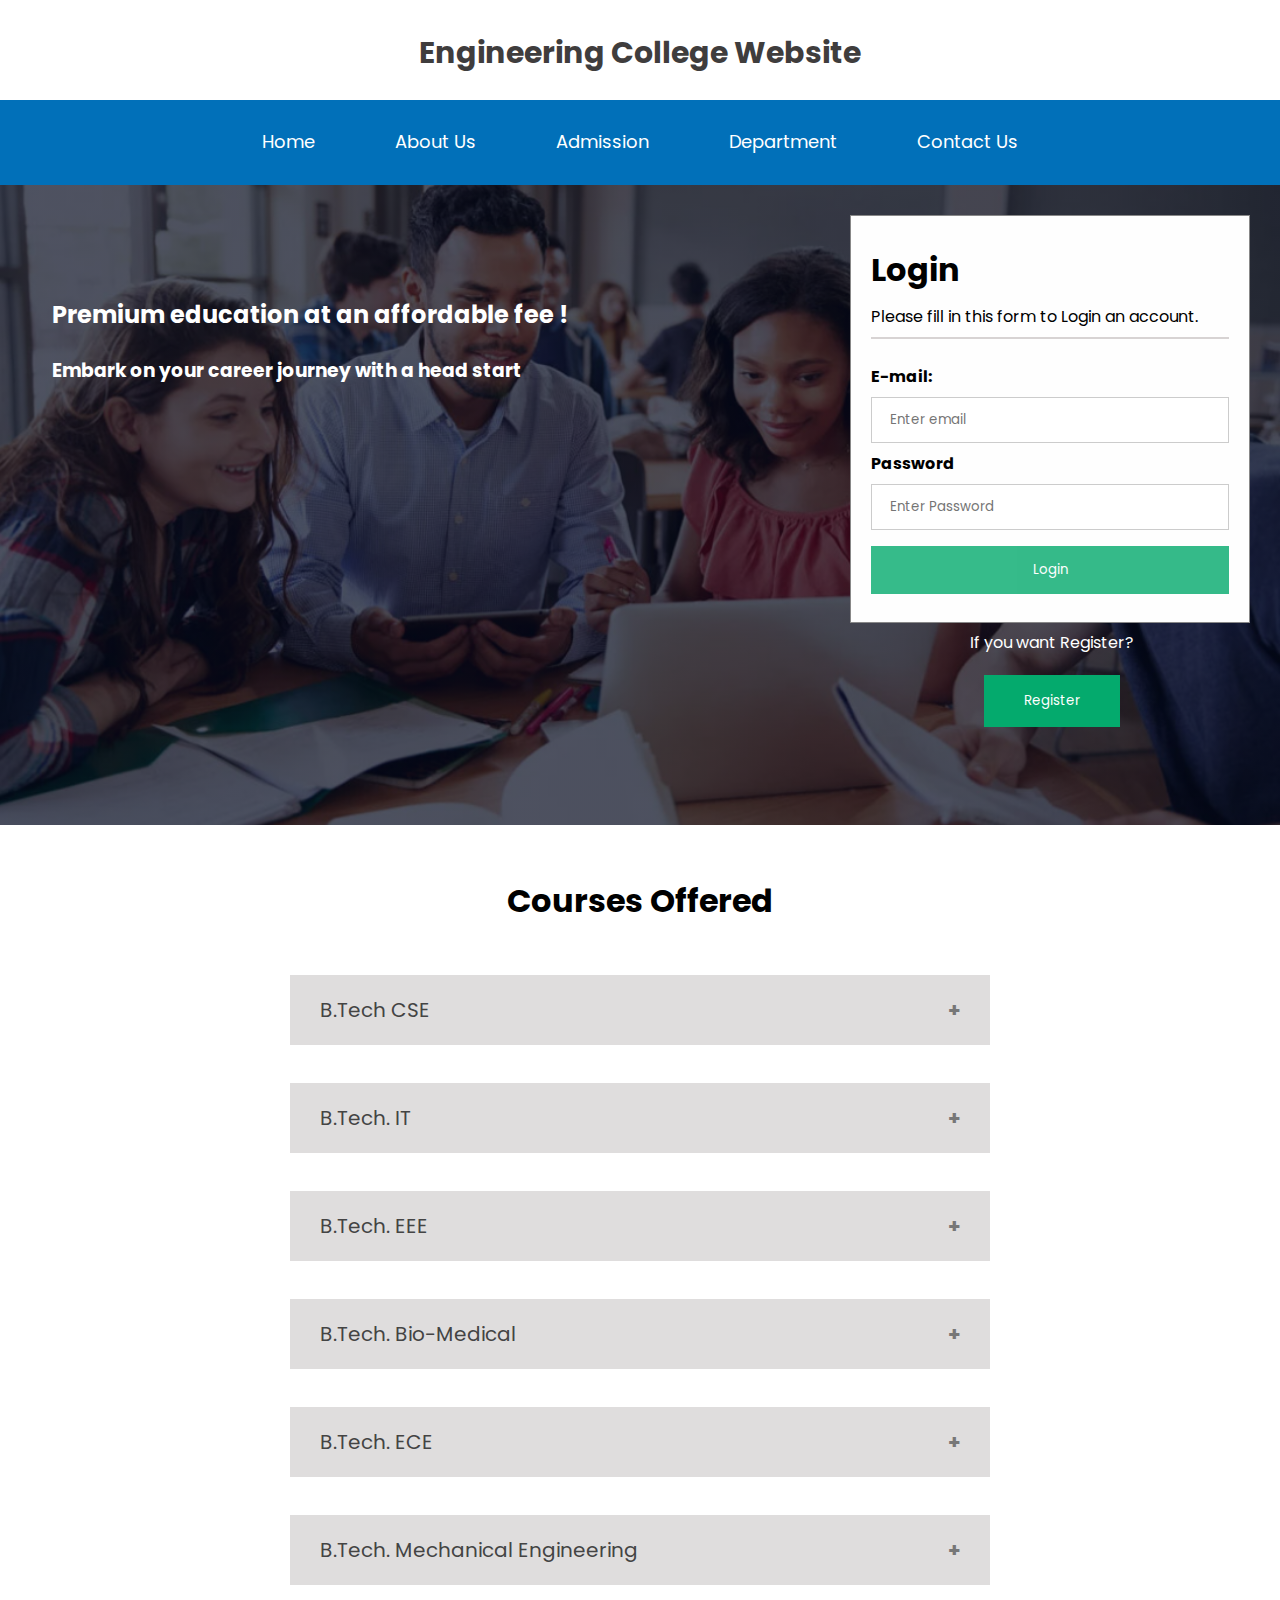
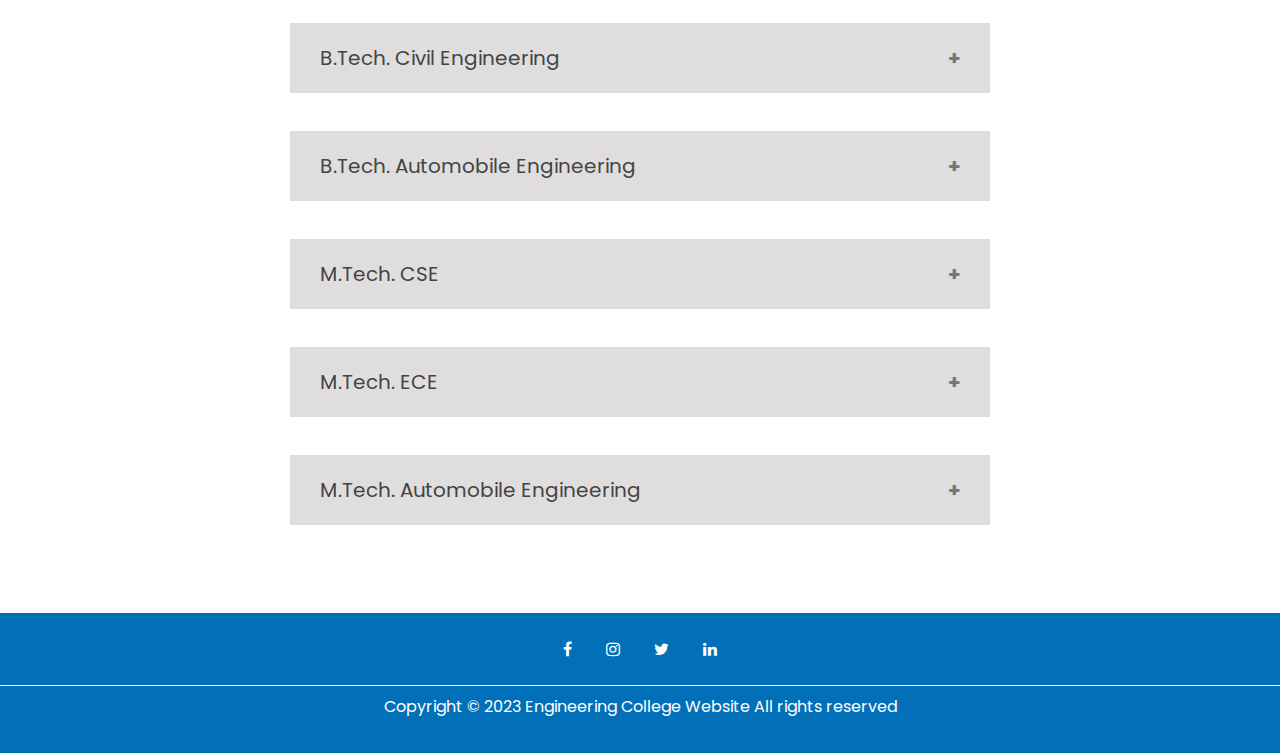
<file: files/admission.html>
<!DOCTYPE html>
<html lang="en">
<head>
  <meta charset="UTF-8">
  <meta name="viewport" content="width=device-width, initial-scale=1.0">
  <title>Engineering College Website</title>
  <link rel="icon" href="/img/logo3.jpg">
  
  <link rel="stylesheet" href="/css/header.css">
  <link rel="stylesheet" href="/css/admission.css">

  <link rel="preconnect" href="https://fonts.googleapis.com">
  <link href="https://fonts.googleapis.com/css2?family=Poppins:wght@100;200;300;400;600;700&display=swap" rel="stylesheet">
  <link rel="stylesheet" href="https://cdnjs.cloudflare.com/ajax/libs/font-awesome/4.7.0/css/font-awesome.min.css">

  <style>
    .addImg{
      background-image:linear-gradient(rgba(4,9,30,0.7),rgba(4,9,30,0.7)), url("/img/admission.png");
    }
  </style>
</head>
<body>
  <header class="header" id="header">
    <h1>Engineering College Website</h1>
  </header>
  <nav class="nav">
    <div class="nav-link" id="navLinks">
      <i class="fa faa fa-times" onclick="hideMenu()"></i>
      <ul>
        <li><a href="/index.html">Home</a></li>
        <li><a href="/files/about.html">About Us</a></li>
        <li><a href="#">Admission</a></li>
        <li><a href="/files/department.html">Department</a></li>
        <li><a href="/files/contact.html">Contact Us</a></li>
      </ul>
    </div>
    <i class="fa fa-bars" onclick="showMenu()"></i>
  </nav>

  <section class="addImg">
    <div class="addLeft">
      <h2 class="img-title">Premium education at
        an affordable fee !</h2>
      <h3 class="img-title">Embark on your career journey
        with a head start</h3>
    </div>

    <!-- Register -->
    <div class="modal1">    
      <form class="modal-content1 animate1" action="" method="">

        <div class="container1">
          <h1>Login</h1>
          <p>Please fill in this form to Login an account.</p>
          <hr>
          <label for="email"><b>E-mail:</b></label>
          <input type="email" placeholder="Enter email" name="email" autocomplete="off" required>

          <label for="password"><b>Password</b></label>
          <input type="password" placeholder="Enter Password" name="password" maxlength="8" required>
            
          <button class="submitBtn" type="submit">Login</button>

        </div>
      </form>
    </div>

    <label class="modalPara">If you want Register?</label>
    <!-- Sign up -->
    <button class="submit" onclick="document.getElementById('id01').style.display='block'" style="width:auto;">Register</button>

    <div id="id01" class="modal">    
      <form class="modal-content animate" action="" method="">

        <div class="close-box">
          <span onclick="document.getElementById('id01').style.display='none'" class="close" title="Close form">&times;</span>
        </div>

        <div class="container">
          <h1>Sign Up</h1>
          <p>Please fill in this form to create an account.</p>
          <hr>
          <label for="username"><b>Username</b></label>
          <input type="text" placeholder="Enter Name" name="username" autocomplete="off" required>

          <label for="email"><b>E-mail</b></label>
          <input type="email" placeholder="Enter E-mail" name="email" autocomplete="off" required>

          <label for="password"><b>Password</b></label>
          <input type="password" placeholder="Enter Password" name="password" maxlength="8" required>
            
          <button class="submitBtn"><a href="/registerform.html">Sign Up</a></button>

        </div>
      </form>
    </div>
  </section>

  <section class="addCourse">
    <h1 class="courseHead">Courses Offered</h1>
    <div class="center">
      <div class="row">
        <div class="col-accordion">
          <button class="accordion">B.Tech CSE</button>
          <div class="panel">
            <p>A Bachelor of Technology (B.Tech) in Computer Science and Engineering (CSE) is an undergraduate academic degree program that focuses on the study of computer systems, software development, and related technologies. It typically spans a duration of four years and is designed to provide students with a strong foundation in computer science principles, programming languages, algorithms, data structures, and various areas of computer engineering.</p>
          </div>
        </div>
        <div class="col-accordion">
          <button class="accordion">B.Tech. IT</button>
          <div class="panel">
            <p>A Bachelor of Technology (B.Tech.) in Information Technology (IT) is an undergraduate engineering program that focuses on the study of computer systems, information management, and software development. The B.Tech. IT course typically spans four years and is designed to provide students with a strong foundation in IT principles and practices.</p>
          </div>
        </div>
        <div class="col-accordion">
          <button class="accordion">B.Tech. EEE</button>
          <div class="panel">
            <p>A Bachelor of Technology (B.Tech.) in Electrical and Electronics Engineering (EEE) is an undergraduate engineering program that focuses on the study of electrical systems, electronics, and related technologies. This course typically spans four years and is designed to provide students with a strong foundation in electrical engineering principles and practices.</p>
          </div>
        </div>
        <div class="col-accordion">
          <button class="accordion">B.Tech. Bio-Medical</button>
          <div class="panel">
            <p>A Bachelor of Technology (B.Tech.) in Biomedical Engineering is an undergraduate engineering program that focuses on the application of engineering principles to the field of biology and medicine. This program typically spans four years and is designed to equip students with the knowledge and skills required to work at the intersection of engineering and healthcare. Here are some key aspects of the B.Tech.</p>
          </div>
        </div>
        <div class="col-accordion">
          <button class="accordion">B.Tech. ECE</button>
          <div class="panel">
            <p>
              A Bachelor of Technology (B.Tech.) in Electronics and Communication Engineering (ECE) is an undergraduate engineering program that focuses on the study of electronic systems, communication technologies, and related fields. The B.Tech. ECE course typically spans four years and is designed to provide students with a strong foundation in electronics, communication, and information technology. Here are some key aspects of the B.Tech. </p>
          </div>
        </div>
        <div class="col-accordion">
          <button class="accordion">B.Tech. Mechanical Engineering </button>
          <div class="panel">
            <p>A Bachelor of Technology (B.Tech.) in Mechanical Engineering is an undergraduate engineering program that focuses on the study of mechanical systems, machinery, and related areas. The B.Tech. Mechanical Engineering course typically spans four years and is designed to provide students with a strong foundation in core mechanical engineering principles. Here are some key aspects of the B.Tech.</p>
          </div>
        </div>
        <div class="col-accordion">
          <button class="accordion">B.Tech. Civil Engineering</button>
          <div class="panel">
            <p>A Bachelor of Technology (B.Tech.) in Civil Engineering is an undergraduate engineering program that focuses on the design, construction, and maintenance of infrastructure such as buildings, bridges, roads, dams, and other structures. The B.Tech. Civil Engineering course typically spans four years and is designed to provide students with a strong foundation in core civil engineering principles. Here are some key aspects of the B.Tech.</p>
          </div>
        </div>
        <div class="col-accordion">
          <button class="accordion">B.Tech. Automobile Engineering</button>
          <div class="panel">
            <p>
              A Bachelor of Technology (B.Tech.) in Automobile Engineering is an undergraduate engineering program that focuses on the design, manufacturing, and maintenance of automobiles. The B.Tech. Automobile Engineering course typically spans four years and is designed to provide students with a strong foundation in core engineering principles with a specific focus on automotive technology. Here are some key aspects of the B.Tech. </p>
          </div>
        </div>
        <div class="col-accordion">
          <button class="accordion">M.Tech. CSE</button>
          <div class="panel">
            <p>A Master of Technology (M.Tech.) in Computer Science and Engineering (CSE) is a postgraduate program that provides advanced knowledge and skills in the field of computer science. This program typically spans two years and is designed for individuals who have completed a Bachelor's degree in Computer Science or a related field. Here are some key aspects of the M.Tech. </p>
          </div>
        </div>
        <div class="col-accordion">
          <button class="accordion">M.Tech. ECE</button>
          <div class="panel">
            <p>
              A Master of Technology (M.Tech.) in Electronics and Communication Engineering (ECE) is a postgraduate program that provides advanced knowledge and skills in the field of electronics, communication systems, and related technologies. This program typically spans two years and is designed for individuals who have completed a Bachelor's degree in Electronics and Communication Engineering or a related field. Here are some key aspects of the M.Tech.</p>
          </div>
        </div>
        <div class="col-accordion">
          <button class="accordion">M.Tech. Automobile Engineering</button>
          <div class="panel">
            <p>
              A Master of Technology (M.Tech.) in Information Technology (IT) is a postgraduate program that provides advanced knowledge and skills in the field of information technology. The program typically spans two years and is designed for individuals who have completed a Bachelor's degree in IT, computer science, or a related field. Here are some key aspects of the M.Tech.</p>
          </div>
        </div>
    
      </div>  
    </div>
  </section>





  <footer class="footer">
    <div class="icons">
      <i class="fa fa-facebook"></i>
      <i class="fa fa-instagram"></i>
      <i class="fa fa-twitter"></i>
      <i class="fa fa-linkedin"></i>
    </div>
    <button onclick="topFunction()" id="topBtn" title="Go to top"><i class="arrow up"></i></button>
    <div class="copyrights">
      Copyright &copy; 2023 Engineering College Website All rights reserved 
    </div>
  </footer>

  <script>
    let navLink = document.getElementById("navLinks")
    function showMenu(){
      navLinks.style.left = "0";
    }
    function hideMenu(){
      navLinks.style.left="-200px";
    }

    // Get the modal
    let modal = document.getElementById('id01');  
    // When the user clicks anywhere outside of the modal, close it
    window.onclick = function(event) {
        if (event.target == modal) {
            modal.style.display = "none";
        }
    }

    //Addmission Course
    var acc = document.getElementsByClassName("accordion");
    var i;

    for (i = 0; i < acc.length; i++) {
      acc[i].addEventListener("click", function() {
        this.classList.toggle("active");
        var panel = this.nextElementSibling;
        if (panel.style.maxHeight) {
          panel.style.maxHeight = null;
        } else {
          panel.style.maxHeight = panel.scrollHeight + "px";
        } 
      });
    }

    // Get the button
    let mybutton = document.getElementById("topBtn");
    // When the user scrolls down 20px from the top of the document, show the button
    window.onscroll = function() {scrollFunction()};
    function scrollFunction() {
      if (document.body.scrollTop > 200 || document.documentElement.scrollTop > 200) {
        mybutton.style.display = "block";
      } else {
        mybutton.style.display = "none";
      }
    }
    // When the user clicks on the button, scroll to the top of the document
    function topFunction() {
      document.body.scrollTop = 0;
      document.documentElement.scrollTop = 0;
    }

    
  </script>
</body>
</html>
</file>
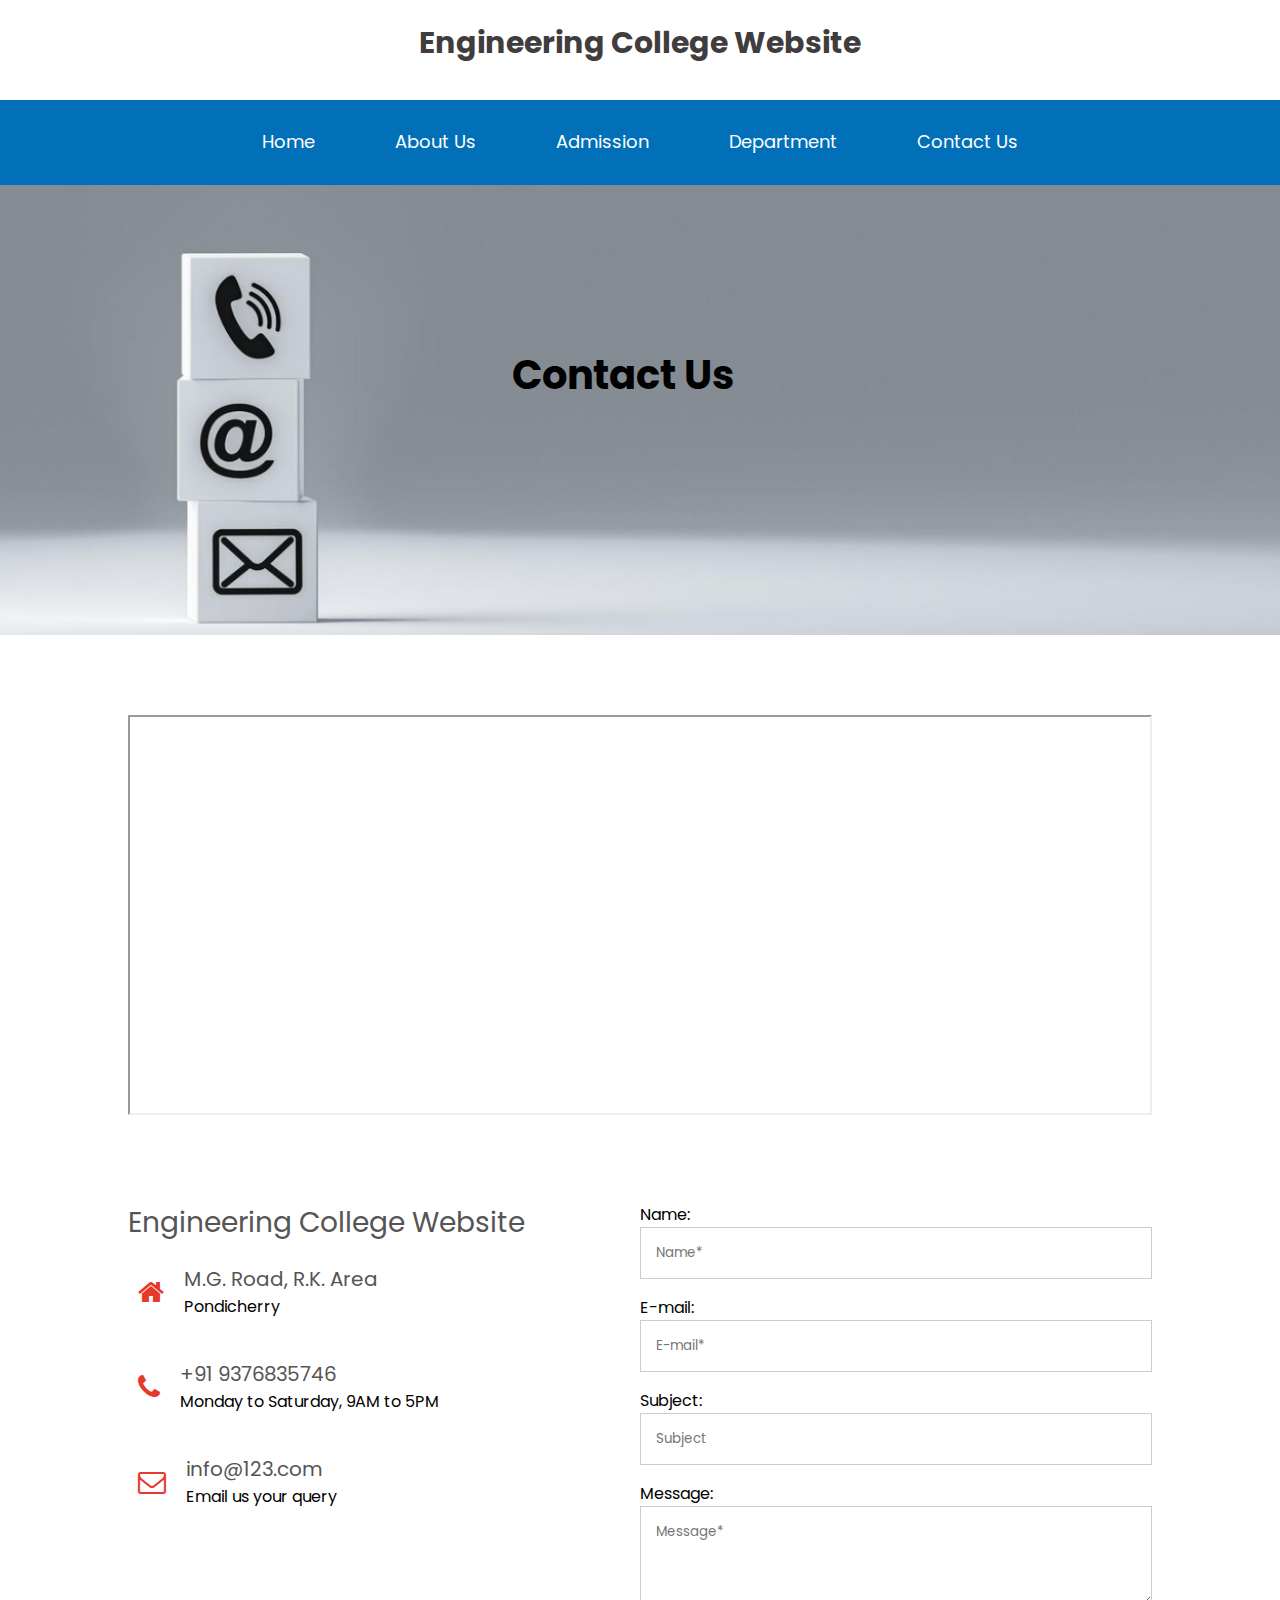
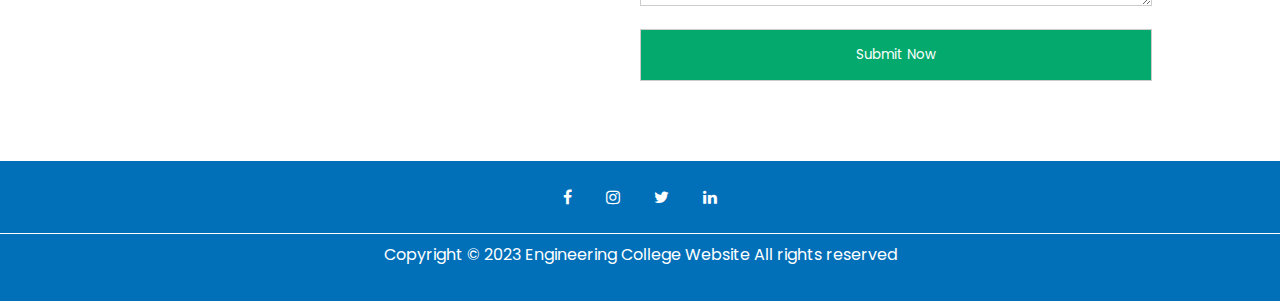
<file: files/contact.html>
<!DOCTYPE html>
<html lang="en">
<head>
  <meta charset="UTF-8">
  <meta name="viewport" content="width=device-width, initial-scale=1.0">
  <title>Engineering College Website</title>
  <link rel="icon" href="/img/logo3.jpg">
  
  <link rel="stylesheet" href="/css/header.css">
  <link rel="stylesheet" href="/css/contact.css">

  <link rel="preconnect" href="https://fonts.googleapis.com">
  <link href="https://fonts.googleapis.com/css2?family=Poppins:wght@100;200;300;400;600;700&display=swap" rel="stylesheet">
  <link rel="stylesheet" href="https://cdnjs.cloudflare.com/ajax/libs/font-awesome/4.7.0/css/font-awesome.min.css">

</head>
<body>
  <header class="header" id="header">
    <h1>Engineering College Website</h1>
  </header>
  <nav class="nav">
    <div class="nav-link" id="navLinks">
      <i class="fa faa fa-times" onclick="hideMenu()"></i>
      <ul>
        <li><a href="/index.html">Home</a></li>
        <li><a href="/files/about.html">About Us</a></li>
        <li><a href="/files/admission.html">Admission</a></li>
        <li><a href="/files/department.html">Department</a></li>
        <li><a href="#">Contact Us</a></li>
      </ul>
    </div>
    <i class="fa fa-bars" onclick="showMenu()"></i>
  </nav>

  <section class="contactImg">
    <h1 class="title">Contact Us</h1>
  </section>

  <section class="location">
    <iframe src="https://www.google.com/maps/d/embed?mid=1EKXgHGm0ucpSGkYqX0F9-xNpKNE&hl=en&ehbc=2E312F" width="640" height="400"></iframe>
  </section>

  <section class="contact-us">
    <div class="row">
      <div class="contact-col">
        <h3 class="contactHead">Engineering College Website</h3>
        <div>
          <i class="fa fa-home"></i>
          <span>
              <h5>M.G. Road, R.K. Area</h5>
              <p>Pondicherry</p>
          </span>
        </div>
        <div>
          <i class="fa fa-phone"></i>
          <span>
              <h5>+91 9376835746</h5>
              <p>Monday to Saturday, 9AM to 5PM</p>
          </span>
        </div>
        <div>
          <i class="fa fa-envelope-o"></i>
          <span>
              <h5>info@123.com</h5>
              <p>Email us your query</p>
          </span>
        </div>
      </div>
      <div class="contact-col">
        <form action="" method="">
          <label for="name">Name:</label>
          <input type="text" id="name" name="name" placeholder="Name*">
      
          <label for="email">E-mail:</label>
          <input type="email" id="email" name="email" placeholder="E-mail*">
      
          <label for="subject">Subject:</label>
          <input type="text" id="subject" name="subject" placeholder="Subject">
      
          <label for="message">Message:</label>
          <textarea id="message" name="message" placeholder="Message*" style="height:100px"></textarea>
      
          <input id="submit" type="submit" value="Submit Now" onclick="alert('Contact Details Updated!!!');">
        </form>
      </div>
    </div>
  </section>

  <footer class="footer">
    <div class="icons">
      <i class="fa fa-facebook"></i>
      <i class="fa fa-instagram"></i>
      <i class="fa fa-twitter"></i>
      <i class="fa fa-linkedin"></i>
    </div>
    <button onclick="topFunction()" id="topBtn" title="Go to top"><i class="arrow up"></i></button>
    <div class="copyrights">
      Copyright &copy; 2023 Engineering College Website All rights reserved 
    </div>
  </footer>

  <script>
    let navLink = document.getElementById("navLinks")
    function showMenu(){
      navLinks.style.left = "0";
    }
    function hideMenu(){
      navLinks.style.left="-200px";
    }

    // Get the button
    let mybutton = document.getElementById("topBtn");

    // When the user scrolls down 20px from the top of the document, show the button
    window.onscroll = function() {scrollFunction()};

    function scrollFunction() {
      if (document.body.scrollTop > 200 || document.documentElement.scrollTop > 200) {
        mybutton.style.display = "block";
      } else {
        mybutton.style.display = "none";
      }
    }

    // When the user clicks on the button, scroll to the top of the document
    function topFunction() {
      document.body.scrollTop = 0;
      document.documentElement.scrollTop = 0;
    }
  </script>
</body>
</html>
</file>
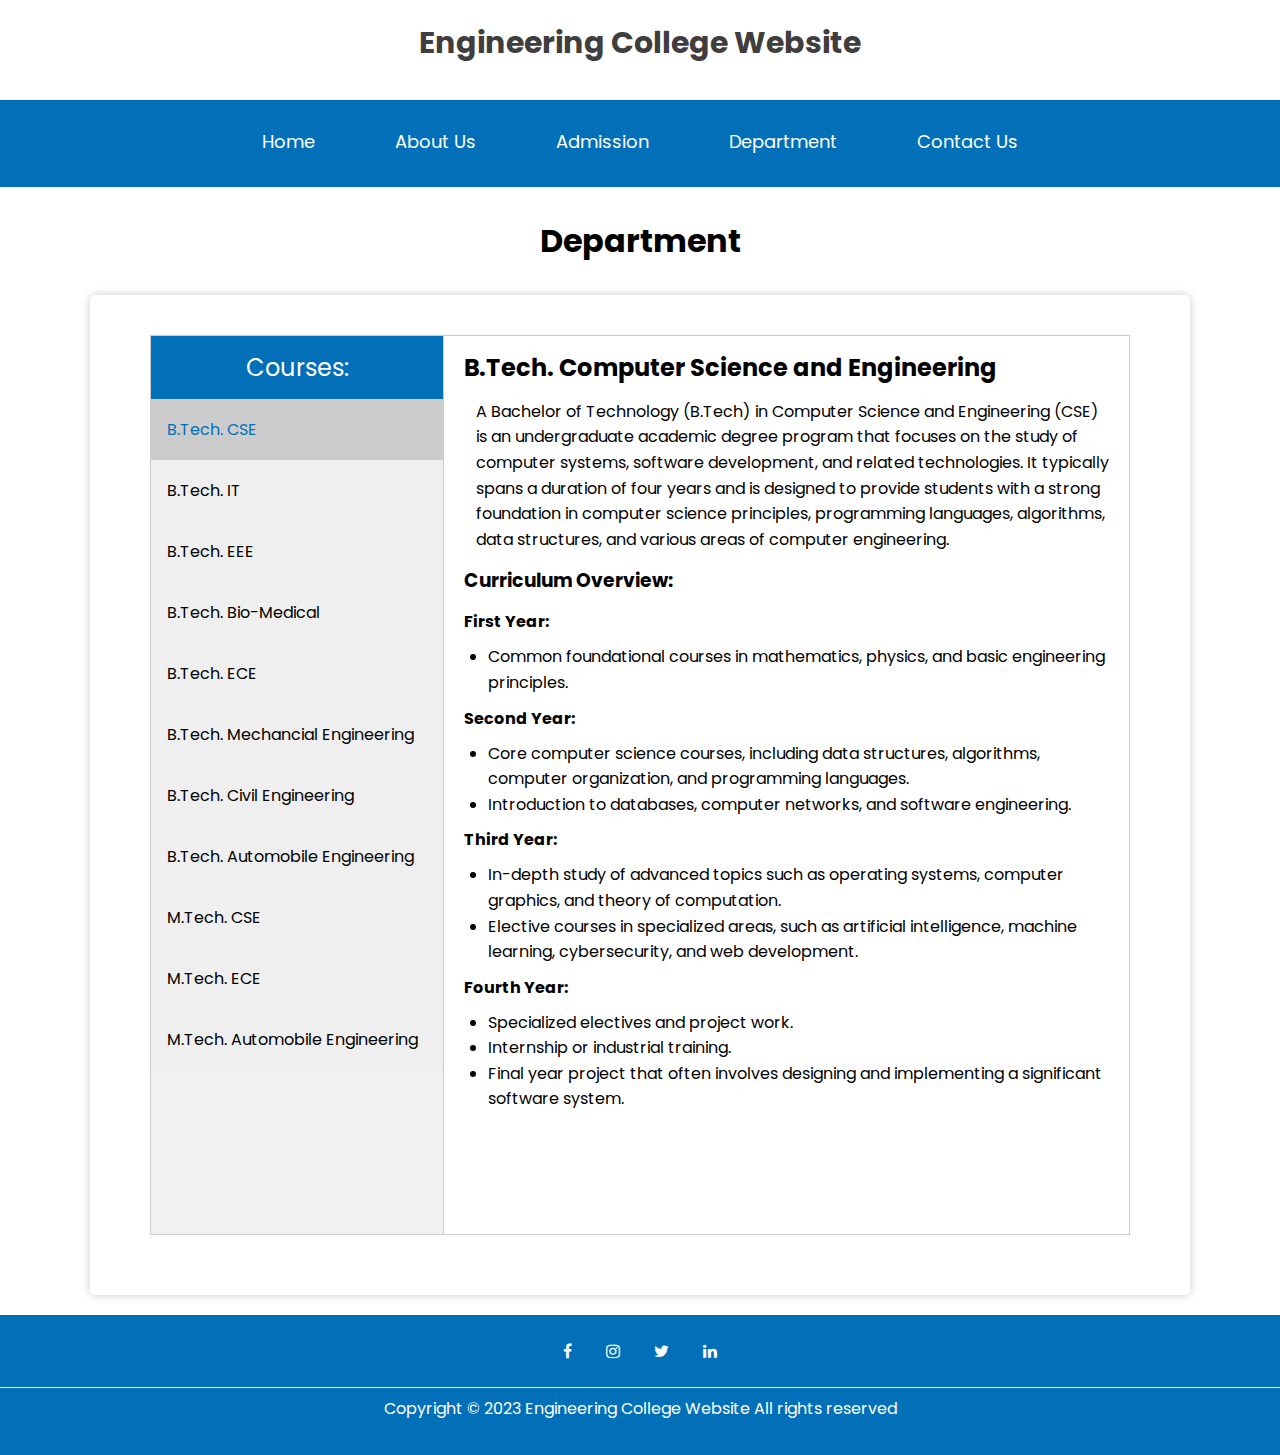
<file: files/department.html>
<!DOCTYPE html>
<html lang="en">
<head>
  <meta charset="UTF-8">
  <meta name="viewport" content="width=device-width, initial-scale=1.0">
  <title>Engineering College Website</title>
  <link rel="icon" href="/img/logo3.jpg">
  
  <link rel="stylesheet" href="/css/header.css">
  <link rel="stylesheet" href="/css/department.css">

  <link rel="preconnect" href="https://fonts.googleapis.com">
  <link href="https://fonts.googleapis.com/css2?family=Poppins:wght@100;200;300;400;600;700&display=swap" rel="stylesheet">
  <link rel="stylesheet" href="https://cdnjs.cloudflare.com/ajax/libs/font-awesome/4.7.0/css/font-awesome.min.css">
</head>
<body>
  <header class="header" id="header">
    <h1>Engineering College Website</h1>
  </header>
  <nav class="nav">
    <div class="nav-link" id="navLinks">
      <i class="fa faa fa-times" onclick="hideMenu()"></i>
      <ul>
        <li><a href="/index.html">Home</a></li>
        <li><a href="/files/about.html">About Us</a></li>
        <li><a href="/files/admission.html">Admission</a></li>
        <li><a href="#">Department</a></li>
        <li><a href="/files/contact.html">Contact Us</a></li>
      </ul>
    </div>
    <i class="fa fa-bars" onclick="showMenu()"></i>
  </nav>
  
  <section>
    <h1 class="deptText">Department</h1>
    <div class="department">
  
      <div class="tab">
        <label>Courses:</label>
        <button class="tablinks" onclick="openDept(event, 'cse')" id="defaultOpen">B.Tech. CSE</button>
        <button class="tablinks" onclick="openDept(event, 'it')">B.Tech. IT</button>
        <button class="tablinks" onclick="openDept(event, 'eee')">B.Tech. EEE </button>
        <button class="tablinks" onclick="openDept(event, 'bio')">B.Tech. Bio-Medical</button>
        <button class="tablinks" onclick="openDept(event, 'ece')">B.Tech. ECE</button>
        <button class="tablinks" onclick="openDept(event, 'mech')">B.Tech. Mechancial Engineering</button>
        <button class="tablinks" onclick="openDept(event, 'civil')">B.Tech. Civil Engineering</button>
        <button class="tablinks" onclick="openDept(event, 'auto')">B.Tech. Automobile Engineering</button>
        <button class="tablinks" onclick="openDept(event, 'Mcse')">M.Tech. CSE</button>
        <button class="tablinks" onclick="openDept(event, 'Mece')">M.Tech. ECE</button>
        <button class="tablinks" onclick="openDept(event, 'Mauto')">M.Tech. Automobile Engineering</button>
      </div>
    
      <div id="cse" class="tabcontent">
        <h2>B.Tech. Computer Science and Engineering</h2>
        <p>A Bachelor of Technology (B.Tech) in Computer Science and Engineering (CSE) is an undergraduate academic degree program that focuses on the study of computer systems, software development, and related technologies. It typically spans a duration of four years and is designed to provide students with a strong foundation in computer science principles, programming languages, algorithms, data structures, and various areas of computer engineering.</p>
        <h3>Curriculum Overview:</h3>
        <h4>First Year:</h4>
        <ul>
            <li>Common foundational courses in mathematics, physics, and basic engineering principles.</li>
        </ul>
        <h4>Second Year:</h4>
        <ul>
          <li>Core computer science courses, including data structures, algorithms, computer organization, and programming languages.</li>
          <li>Introduction to databases, computer networks, and software engineering.</li>
        </ul>
        <h4>Third Year:</h4>
        <ul>
          <li>In-depth study of advanced topics such as operating systems, computer graphics, and theory of computation.</li>
          <li>Elective courses in specialized areas, such as artificial intelligence, machine learning, cybersecurity, and web development.</li>
        </ul>
        <h4>Fourth Year:</h4>
        <ul>
          <li>Specialized electives and project work.</li>
          <li>Internship or industrial training.</li>
          <li>Final year project that often involves designing and implementing a significant software system.</li>
        </ul>   
      </div>
    
      <div id="it" class="tabcontent">
        <h2>B.Tech. Information Technology</h2>
        <p>A Bachelor of Technology (B.Tech.) in Information Technology (IT) is an undergraduate engineering program that focuses on the study of computer systems, information management, and software development. The B.Tech. IT course typically spans four years and is designed to provide students with a strong foundation in IT principles and practices.</p>
        <h3>Curriculum Overview:</h3>
        <h4>First Year:</h4>
        <ul>
          <li>Common foundational courses in mathematics, physics, and basic engineering principles.</li>
        </ul>
        <h4>Second Year:</h4>
        <ul>
          <li>Core computer science courses, including data structures, algorithms, computer organization, and programming languages.</li>
          <li>Introduction to databases, computer networks, and software engineering.</li>
        </ul>
        <h4>Third Year:</h4>
        <ul>
          <li>In-depth study of advanced topics such as operating systems, computer graphics, and theory of computation.</li>
          <li>Elective courses in specialized areas, such as artificial intelligence, machine learning, cybersecurity, and web development.</li>    
          <li>In-depth study of advanced topics such as operating systems, computer graphics, and theory of computation.</li>
          <li>Elective courses in specialized areas, such as artificial intelligence, machine learning, cybersecurity, and web development.</li> 
        </ul>
        <h4>Fourth Year:</h4>
        <ul>
          <li>Specialized electives and project work.</li>
          <li>Internship or industrial training.</li>
          <li>Final year project that often involves designing and implementing a significant software system.</li>
        </ul>
      </div>
    
      <div id="eee" class="tabcontent">
        <h2>B.Tech. Electrical and Electronics Engineering</h2>
        <p>A Bachelor of Technology (B.Tech.) in Electrical and Electronics Engineering (EEE) is an undergraduate engineering program that focuses on the study of electrical systems, electronics, and related technologies. This course typically spans four years and is designed to provide students with a strong foundation in electrical engineering principles and practices. </p>
        <h3>Curriculum:</h3>
        <ul>
          <li>The curriculum of a B.Tech. EEE program usually includes a combination of core courses, elective courses, and practical sessions. Core courses cover fundamental topics such as circuit theory, electromagnetic fields, control systems, power systems, electronics, and communication systems.</li>
        </ul>
        <h3>Laboratory Work: </h3>
        <ul>
          <li> Practical experience is a crucial component of the B.Tech. EEE course. Students often engage in laboratory work to gain hands-on experience with electrical and electronic devices, circuits, and systems. This practical exposure helps in applying theoretical knowledge to real-world situations.</li>
        </ul>
        <h3>Projects:</h3>
        <ul>
          <li>Students may be required to undertake individual or group projects as part of their coursework. These projects provide an opportunity for students to apply their knowledge and skills to solve engineering problems and gain practical insights into the field.</li>
        </ul>
        <h3>Internship/Industrial Training: </h3>
        <ul>
          <li> Many B.Tech. programs include an internship or industrial training component, where students work with companies or organizations to gain real-world industry experience. </li>
        </ul>
      </div>
    
      <div id="bio" class="tabcontent">
        <h2>B.Tech. Bio-Medical Engineering</h2>
        <p>A Bachelor of Technology (B.Tech.) in Biomedical Engineering is an undergraduate engineering program that focuses on the application of engineering principles to the field of biology and medicine. This program typically spans four years and is designed to equip students with the knowledge and skills required to work at the intersection of engineering and healthcare. </p>
        <h3>Curriculum: </h3>
        <ul>
          <li>The curriculum of a B.Tech. Biomedical Engineering program includes a mix of core engineering courses and specialized biomedical engineering courses. Core courses may cover subjects such as mathematics, physics, and general engineering principles. Specialized courses focus on biomedical instrumentation, medical imaging, biomaterials, biomechanics, and bioinformatics.</li>
        </ul>
        <h3>Biomedical Instrumentation: </h3>
        <ul>
          <li>This area covers the design and development of medical devices and instruments used in healthcare. Students learn about the principles behind devices such as ECG machines, blood pressure monitors, and other medical sensors.</li>
        </ul>
        <h3>Biomaterials:</h3>
        <ul>
          <li> Biomaterials are materials that interact with biological systems. In this part of the curriculum, students learn about the properties of materials used in medical applications, such as artificial organs, prosthetics, and medical implants.</li>
        </ul>
        <h3>Biomechanics:</h3>
        <ul>
          <li>Biomechanics involves the study of mechanical aspects of biological systems. Students in this course learn about the mechanical behavior of tissues, organs, and the human body, which is important for designing devices</li>
        </ul>
        <h3>Bioinformatics: </h3>
        <ul>
          <li>Bioinformatics involves the application of computational techniques to biological data.</li>
        </ul>    
      </div>
    
      <div id="ece" class="tabcontent">
        <h2>B.Tech.  Electronics and Communication Engineering</h2>
        <p>A Bachelor of Technology (B.Tech.) in Electronics and Communication Engineering (ECE) is an undergraduate engineering program that focuses on the study of electronic systems, communication technologies, and related fields. The B.Tech. ECE course typically spans four years and is designed to provide students with a strong foundation in electronics, communication, and information technology.</p>
        <h3>Curriculum:</h3>
        <ul>
          <li>The curriculum of a B.Tech. ECE program includes a combination of core courses, elective courses, and practical sessions. Core courses cover fundamental topics such as analog and digital electronics, communication systems, signals and systems, microprocessors, and electromagnetic theory.</li>
        </ul>
        <h3>Digital Signal Processing: </h3>
        <ul>
          <li>Students in the ECE program often study digital signal processing (DSP), which involves the analysis, manipulation, and interpretation of signals. DSP is crucial in various applications, including telecommunications and audio processing.</li>
        </ul>
        <h3>Microprocessors and Microcontrollers:</h3>
        <ul>
          <li>Students learn about the architecture and programming of microprocessors and microcontrollers. This knowledge is essential for designing and implementing embedded systems.</li>
        </ul>
        <h3>Communication Systems: </h3>
        <ul>
          <li>This area of study covers the principles and techniques of transmitting information over different communication channels. Topics may include analog and digital communication, wireless communication, and networking.</li>
        </ul>
      </div>
    
      <div id="mech" class="tabcontent">
        <h2>B.Tech. Mechanical Engineering</h2>
        <p>A Bachelor of Technology (B.Tech.) in Mechanical Engineering is an undergraduate engineering program that focuses on the study of mechanical systems, machinery, and related areas. The B.Tech. Mechanical Engineering course typically spans four years and is designed to provide students with a strong foundation in core mechanical engineering principles.</p>
        <h3>Curriculum:</h3>
        <ul>
          <li>The curriculum of a B.Tech. Mechanical Engineering program includes a combination of core courses, elective courses, and practical sessions. Core courses cover fundamental topics such as mechanics, thermodynamics, fluid mechanics, heat transfer, materials science, manufacturing processes, and machine design.</li>
        </ul>
        <h3>Mechanics and Dynamics:</h3>
        <ul>
          <li> Students learn the principles of mechanics and dynamics, including topics such as statics, dynamics, and kinematics. This knowledge is essential for understanding the behavior of structures and mechanical components.</li>
        </ul>
        <h3>Thermodynamics: </h3>
        <ul>
          <li>Thermodynamics is a crucial aspect of mechanical engineering, dealing with the study of energy and its transformations. Topics include laws of thermodynamics, heat transfer, and applications in engineering systems.</li>
        </ul>
        <h3>Materials Science and Engineering:    </h3>
        <ul>
          <li> The study of materials involves understanding the properties and behavior of different materials used in mechanical engineering applications. This includes metals, polymers, ceramics, and composite
          </li>
        </ul>
      </div>
    
      <div id="civil" class="tabcontent">
        <h2>B.Tech. Civil Engineering </h2>
        <p>A Bachelor of Technology (B.Tech.) in Civil Engineering is an undergraduate engineering program that focuses on the design, construction, and maintenance of infrastructure such as buildings, bridges, roads, dams, and other structures. The B.Tech. Civil Engineering course typically spans four years and is designed to provide students with a strong foundation in core civil engineering principles. Here are some key aspects of the B.Tech.</p>
        <h3>Curriculum:</h3>
        <ul>
          <li>The curriculum of a B.Tech. Civil Engineering program includes a combination of core courses, elective courses, and practical sessions. Core courses cover fundamental topics such as structural engineering, geotechnical engineering, transportation engineering, environmental engineering, and construction management</li>
        </ul>
        <h3>Structural Engineering: </h3>
        <ul>
          <li>This area focuses on the analysis and design of structures such as buildings and bridges. Students learn about structural mechanics, structural analysis, and the behavior of materials under different loading conditions.</li>
        </ul>
        <h3>Geotechnical Engineering: </h3>
        <ul>
          <li>Geotechnical engineering involves the study of soil and rock mechanics. Students learn about foundation design, slope stability, and soil-structure interaction.</li>
        </ul>
        <h3>Construction Management:</h3>
        <ul>
          <li>Construction management courses cover project planning, scheduling, and execution. Students learn about project management techniques, cost estimation, and risk management in the construction industry.</li>
        </ul>
      </div>
    
      <div id="auto" class="tabcontent">
        <h2>B.Tech. Automobile Engineering</h2>
        <p>A Bachelor of Technology (B.Tech.) in Automobile Engineering is an undergraduate engineering program that focuses on the design, manufacturing, and maintenance of automobiles. The B.Tech. Automobile Engineering course typically spans four years and is designed to provide students with a strong foundation in core engineering principles with a specific focus on automotive technology. </p>
        <h3>Curriculum: </h3>
        <ul>
          <li>The curriculum of a B.Tech. Automobile Engineering program includes a combination of core courses, elective courses, and practical sessions. Core courses cover fundamental topics such as automotive design, automotive systems, internal combustion engines, vehicle dynamics, and automotive electronics.</li>
        </ul>
        <h3>Automotive Design: </h3>
        <ul>
          <li>This area focuses on the principles and techniques of designing automobiles. Students learn about aesthetics, ergonomics, safety considerations, and the integration of various systems into the overall vehicle design.</li>
        </ul>
        <h3>Internal Combustion Engines:</h3>
        <ul>
          <li>Students study the principles and design of internal combustion engines, which are the primary power source for most automobiles. This includes topics such as thermodynamics, combustion, and engine performance.</li>
        </ul>
        <h3>Vehicle Dynamics: </h3>
        <ul>
          <li>Vehicle dynamics involves the study of the motion and behavior of vehicles. Students learn about factors affecting vehicle stability, handling, and performance.</li>
        </ul>
      </div>
    
      <div id="Mcse" class="tabcontent">
        <h2>M.Tech. Computer Science and Engineering </h2>
        <p>A Master of Technology (M.Tech.) in Computer Science and Engineering (CSE) is a postgraduate program that provides advanced knowledge and skills in the field of computer science. This program typically spans two years and is designed for individuals who have completed a Bachelor's degree in Computer Science or a related field.</p>
        <h3>Specializations:</h3>
        <ul>
          <li>M.Tech. CSE programs often offer specializations or focus areas within the broader field of computer science. Common specializations include Artificial Intelligence, Machine Learning, Data Science, Cybersecurity, Computer Networks, Distributed Systems, Software Engineering, and more.</li>
        </ul>
        <h3>Core Courses:</h3>
        <ul>
          <li>The program includes core courses that cover advanced topics in computer science. These may include advanced algorithms, data structures, computer architecture, operating systems, and database systems.</li>
        </ul>
        <h3>Elective Courses:</h3>
        <ul>
          <li>Students have the opportunity to choose elective courses based on their interests and career goals. Elective courses may align with specific specializations or cover emerging technologies in the field.</li>
        </ul>
        <h3>Internship/Industry Collaboration:</h3>
        <ul>
          <li>Some M.Tech. CSE programs offer opportunities for internships or collaboration with industry partners. This provides students with real-world experience and a chance to apply their skills in practical settings.</li>
        </ul>
      </div>
    
      <div id="Mece" class="tabcontent">
        <h2>M.Tech. Electronics and Communication Engineering</h2>
        <p>A Master of Technology (M.Tech.) in Electronics and Communication Engineering (ECE) is a postgraduate program that provides advanced knowledge and skills in the field of electronics, communication systems, and related technologies. This program typically spans two years and is designed for individuals who have completed a Bachelor's degree in Electronics and Communication Engineering or a related field.</p>
        <h3>Specializations:</h3>
        <ul>
          <li>M.Tech. ECE programs often offer specializations or focus areas within the broader field of electronics and communication. Common specializations include VLSI Design, Embedded Systems, Signal Processing, Communication Systems, Microelectronics, and more.</li>
        </ul>
        <h3>Core Courses:</h3>
        <ul>
          <li> The program includes core courses that cover advanced topics in electronics and communication engineering. These may include advanced digital signal processing, advanced communication systems, VLSI design, advanced microelectronics, and other specialized courses.</li>
        </ul>
        <h3>Elective Courses:</h3>
        <ul>
          <li>Students have the opportunity to choose elective courses based on their interests and the chosen specialization. Elective courses may cover emerging technologies, advanced topics in the chosen specialization, or interdisciplinary subjects.</li>
        </ul>
        <h3>Internship/Industry Collaboration:</h3>
        <ul>
          <li>Some M.Tech. ECE programs offer opportunities for internships or collaboration with industry partners. This provides students with real-world experience and a chance to apply their skills in practical settings.</li>
        </ul>
      </div>
    
      <div id="Mauto" class="tabcontent">
        <h2>M.Tech. Automobile Engineering</h2>
        <p>A Master of Technology (M.Tech.) in Automobile Engineering is an postgraduate engineering program that focuses on the design, manufacturing, and maintenance of automobiles. The M.Tech. Automobile Engineering course typically spans four years and is designed to provide students with a strong foundation in core engineering principles with a specific focus on automotive technology.</p>
        <h3>Core Courses:</h3>
        <ul>
          <li><b>Advanced Vehicle Dynamics:</b> In-depth study of the dynamics of vehicles, including handling, stability, and performance analysis.</li>
          <li><b>Automotive Powertrain Systems:</b> Advanced study of internal combustion engines, transmissions, and hybrid powertrain systems.</li>
          <li><b>Vehicle Design and Analysis:</b> Comprehensive exploration of the design principles and analysis techniques for various vehicle components and systems.</li>
          <li><b>Automotive Electronics and Control Systems:</b> Focus on electronic control systems used in modern vehicles, including engine control units, safety systems, and advanced driver-assistance systems.</li>
        </ul>
        <h3>Specializations:</h3>
        <ul>
          <li>Programs may offer specializations in areas such as Electric and Hybrid Vehicles, Advanced Materials in Automotive Engineering, Automotive Safety, and Intelligent Transportation Systems.</li>
        </ul>
        <h3>Vehicle Manufacturing Processes:</h3>
        <ul>
          <li>Study of advanced manufacturing techniques and processes specific to the automotive industry.</li>
        </ul>
        <h3>Internship/Industry Collaboration:</h3>
        <ul>
          <li>Opportunities for internships or collaboration with automotive companies to gain practical experience and exposure to real-world challenges.</li>
        </ul>
      </div>
    
    </div>
  </section>

  <footer class="footer">
    <div class="icons">
      <i class="fa fa-facebook"></i>
      <i class="fa fa-instagram"></i>
      <i class="fa fa-twitter"></i>
      <i class="fa fa-linkedin"></i>
    </div>
    <button onclick="topFunction()" id="topBtn" title="Go to top"><i class="arrow up"></i></button>
    <div class="copyrights">
      Copyright &copy; 2023 Engineering College Website All rights reserved 
    </div>
  </footer>

  <script>
    let navLink = document.getElementById("navLinks")
    function showMenu(){
      navLinks.style.left = "0";
    }
    function hideMenu(){
      navLinks.style.left="-200px";
    }

    // Get the button
    let mybutton = document.getElementById("topBtn");

    // When the user scrolls down 20px from the top of the document, show the button
    window.onscroll = function() {scrollFunction()};

    function scrollFunction() {
      if (document.body.scrollTop > 200 || document.documentElement.scrollTop > 200) {
        mybutton.style.display = "block";
      } else {
        mybutton.style.display = "none";
      }
    }

    function openDept(evt, deptName) {
      var i, tabcontent, tablinks;
      tabcontent = document.getElementsByClassName("tabcontent");
      for (i = 0; i < tabcontent.length; i++) {
        tabcontent[i].style.display = "none";
      }
      tablinks = document.getElementsByClassName("tablinks");
      for (i = 0; i < tablinks.length; i++) {
        tablinks[i].className = tablinks[i].className.replace(" active", "");
      }
      document.getElementById(deptName).style.display = "block";
      evt.currentTarget.className += " active";
    }

    // Get the element with id="defaultOpen" and click on it
    document.getElementById("defaultOpen").click();

    // When the user clicks on the button, scroll to the top of the document
    function topFunction() {
      document.body.scrollTop = 0;
      document.documentElement.scrollTop = 0;
    }
  </script>
</body>
</html>
</file>
<file: css/header.css>
*{
  margin: 0;
  padding: 0;
  font-family: 'Poppins', sans-serif;
  box-sizing: border-box;
  scroll-behavior: smooth;
}
.header{
  height: 100px;
  width: 100%;
  text-align: center;
}
.header h1{
  font-size: 30px;
  text-align: center;
  padding: 20px;
  color: rgb(63, 61, 61);
  display: inline-block;
}

.nav{
  display: flex;
  padding: 10px 50px;
  justify-content: space-between;
  align-items: center;
  background-color: #0170B9;
  position: sticky;
  top: 0px;
  z-index: 5;
}
.nav-link{
  flex: 1;
  text-align: center;
}
.nav-link ul li{
  list-style: none;
  display: inline-block;
  padding: 8px 28px;
  cursor: pointer;
  margin: 10px;
}
.nav-link ul li a{
  color: white;
  text-decoration: none;
  font-size: 18px;
  transition: 0.7s;  
}
.nav-link ul li a:hover{
  color: rgb(224, 166, 20);
}
.nav-link ul li::after{
  content: '';
  width: 0%;
  height: 2px;
  background: white;
  display: block;
  margin: auto;
  transition: 0.5s;
}
.nav-link ul li:hover::after{
  width: 100%;
}
.nav .fa{
  display: none;
}
@media(max-width:1040px){
  .nav-link ul li{
    padding: 8px 20px;
  }
  /* .nav-link ul li a{
    font-size: 14px;
  } */
}
@media(max-width:900px){
  .nav{
    height: 50px;
  }
  .nav-link ul li{
    display: block;
    margin-top: 14px;
    text-align: center;
  }
  .nav-link ul li a{
    font-size: 16px;
    color: white;
  }
  .nav-link{
    position: fixed;
    background: #e26d65;
    height: 100vh;
    width: 200px;
    top: 0;
    left:-200px; 
    text-align: left;
    z-index: 2; 
    transition: 0.5s;
  }
  .nav-link ul{
    padding: 20px;
  }
  .nav .fa{
    display: block;
    color: white;
    margin:10px;
    font-size: 22px;
    cursor: pointer;
  }
  .nav .faa{
    margin-top: 30px;
    margin-left: 160px;
  }
  .nav-link ul li::after{
    content: '';
    width: 0%;
    height: 2px;
    background: white;
    display: block;
    margin: auto;
    transition: 0.5s;
  }
  .nav-link ul li:hover::after{
    width: 100%;
  }
}





.footer{
  height: 140px;
  width: 100%;
  background-color: #0170B9;
  text-align: center;
  position: relative;
}
.icons .fa{
  color: white;
  margin: 10px 15px;
  cursor: pointer;
  padding: 18px 0;
}
.icons .fa:hover{
  color: #e0a614;
}
#topBtn{
  background-color: gray;
  height: 40px;
  width: 40px;
  border: 1px solid black;
  display: none;
  border-radius: 20px;
  position: fixed;
  bottom: 40px;
  right: 30px;
  cursor: pointer;
  text-decoration: none;
  z-index: 9;
}
#topBtn:hover {
  background-color: rgb(184, 178, 178);
}
.arrow {
  border: solid black;
  border-width: 0 3px 3px 0;
  display: inline-block;
  padding: 2.5px;
}
.up {
  transform: rotate(-135deg);
  -webkit-transform: rotate(-135deg);
}

.copyrights{
  color: white;
  font-size: 16px;
  border-top: 1px solid white;
  padding: 8px 0;
}
</file>
<file: css/home.css>
body{
  background-color: #f4f4f4;
}
.image{
  min-height: 600px;
  width: 100%;
  position: relative;
}
.mySlides{
  display: none;
  width: 100%;
  height: 600px;
  background-size:cover;
}
/* Fading animation */
.fade {
  animation-name: fade;
  animation-duration: 1.5s;
}
@keyframes fade {
  from {opacity: 0.6} 
  to {opacity: 1}
}
.active {
  background-color: #717171;
}

/* About us */
.about, .faculty{
  max-width: 1000px;
  margin: 30px auto;
  padding: 40px 60px;
  background-color: #fff;
  box-shadow: 0 0 10px rgba(0, 0, 0, 0.2);
  border-radius: 5px;
}
@media (max-width:970px){
.about,.faculty{
  margin: 30px 20px;
  padding: 40px;
}
}
h3 {
  background-color: #0170B9;
  color: white;
  padding: 6px 18px;
  margin-bottom: 20px;
  font-size: 24px;
}
p {
  line-height: 1.6;
  margin: 12px 0;
  color: #333;
}
li{
  line-height: 1.6;
  margin: 10px 0;
  color: #333;
  margin-left: 30px;
}
/* infrastructure */
.infrastructure{
  max-width:1000px;
  margin: 20px auto;
  padding: 30px 60px;
  background-color: #fff;
  box-shadow: 0 0 10px rgba(0, 0, 0, 0.2);
  border-radius: 5px;
}
@media (max-width:1000px){
  .infrastructure{
    margin: 30px 20px;
    padding: 20px 40px;
  }
}

.infrastructure-item {
  height: 200px;
  /* background-image: url(/Screenshot\ 2023-11-17\ 102733.png); */
  height: 460px;
  margin-bottom: 30px;
  padding: 40px;
  background-color: #f3f0f0;
  border-radius: 5px;
}
@media (max-width:850px){
  .infrastructure-item{
    height: 480px;
  }
}
.infra-img{
  width: 100%;
  height: 300px;
  background-position: center;
  background-repeat: no-repeat;
  background-size: cover;
  margin-bottom: 12px;
}
/* h4, p{
  color: white;
} */
</file>
<file: css/about.css>
body{
  background-color: #f4f4f4;
}
.about{
  max-width: 900px;
  margin: 30px auto;
  padding: 40px;
  background-color: transparent;
  box-shadow: 0 0 10px rgba(0, 0, 0, 0.2);
  border-radius: 5px;
}
@media (max-width:970px){
.about{
  margin: 30px 20px;
}
}

h3 {
  background-color: #0170B9;
  color: white;
  padding: 6px 18px;
  margin-bottom: 16px;
}

p {
  line-height: 1.6;
  margin: 12px 0;
  color: #333;
}
</file>
<file: css/admission.css>
.addImg{
  min-height: 640px;
  width: 100%;
  background-position: center;
  background-repeat: no-repeat;
  background-size: cover;
  position: relative;
}
.addLeft{
  width: 600px;
  position: absolute;
  top: 100px;
  margin: 0 0 0 40px;
}
@media(max-width:1040px){
  .addLeft{
    max-width: 300px;
    margin-left: 10px;
  }
}
@media(max-width:740px){
  .addLeft{
    display: none;
  }
}

.img-title{
  display: inline-block;
  color: white;
  padding: 12px;
}

input[type=text], input[type=email], input[type=password]{
  width: 100%;
  padding: 12px 18px;
  margin: 8px 0;
  display: inline-block;
  border: 1px solid #ccc;
}

input[type=text]:focus, input[type=email]:focus, input[type=password]:focus{
  background-color: #ddd;
  outline: none;
}
.submitBtn{
  background-color: #04AA6D;
  color: white;
  padding: 14px 20px;
  margin: 8px 0;
  border: none;
  cursor: pointer;
  width: 100%;
  opacity: 0.8;
}
a{
  color: white;
  text-decoration: none;
}
.modalPara{
  color: white;
  position: absolute;
  right: 146px;
  bottom: 170px;
}
.submit{
  background-color: #04AA6D;
  color: white;
  padding: 16px 40px;
  margin: 8px 0;
  border: none;
  cursor: pointer;
  width: 100%;
  opacity: 1;
  position: absolute;
  right: 160px;
  bottom: 90px;
}
.submit:hover {
  opacity:0.8;
  border: 1px solid white;
  color: white;
}

.close-box, .close-box1{
  position: relative;
}

.container,.container1{
  padding: 20px;
}
h1, p{
  margin-top: 10px;
  margin-bottom: 8px;
}

.modal{
  display: none;
  position: fixed;
  z-index: 5;
  left: 0;
  top: 0;
  width: 100%;
  height: 100%;
  overflow: auto;
  background-color: black;
  background-color: rgba(0,0,0,0.4);
  padding-top: 60px;
}

.modal-content{
  background-color: #fefefe;
  margin: 5% auto 10% auto;
  border: 1px solid #888;
  width: 40%;
}
.modal-content1{
  max-width: 400px;
  background-color: #fefefe;
  border: 1px solid #888;
  position: absolute;
  top: 0;
  right: 0;
  margin: 30px;
  border: 1px solid #888;
  z-index: 2;
}

hr {
  border: 1px solid #d7d3d3;
  margin-bottom: 25px;
}

.close, .close1{
  position: absolute;
  right: 25px;
  top: 10px;
  color: #000;
  font-size: 40px;
  font-weight: bold;
}

.close:hover,
.close:focus {
  color: red;
  cursor: pointer;
}
.close1:hover,
.close1:focus {
  color: red;
  cursor: pointer;
}

.animate {
  -webkit-animation: animatezoom 0.6s;
  animation: animatezoom 0.6s
}

@-webkit-keyframes animatezoom {
  from {-webkit-transform: scale(0)} 
  to {-webkit-transform: scale(1)}
}
  
@keyframes animatezoom {
  from {transform: scale(0)} 
  to {transform: scale(1)}
}

/* Addmission courses */
.addCourse{
  width: 100%;
  padding-top: 42px;
}
.courseHead{
  text-align: center;
  margin-bottom: 0;
  font-size: 32px;
  font-weight: bold;
}
.center{
  max-width: 80%;
  margin:0 auto;
  padding: 70px;
  background-color: #ffffff;
  border-radius: 5px;
}
.row{
  display: flex;
  justify-content: space-between;
  flex-wrap: wrap;
}
/* @media(max-width:700px){
     .row{
        flex-direction: column;
     }
} */
.col-accordion{
  flex-basis: 50%;
  margin-bottom: 30px;
}
.accordion {
  background-color: rgb(223, 221, 221);
  color: #444;
  cursor: pointer;
  padding: 20px 30px;
  width: 450px;
  border: none;
  text-align: left;
  outline: none;
  font-size: 20px;
  transition: 0.4s;  
}
.active, .accordion:hover {
  background-color: #ccc;
  color: rgb(12, 99, 228);
}
.accordion:after {
  content: '\002B';
  color: #777;
  font-weight: bold;
  float: right;
}
.active:after {
  content: "\2212";
}
.panel {
  width: 400px;
  font-size: 18px;
  padding: 0 18px;
  background-color: white;
  max-height: 0;
  overflow: hidden;
  transition: max-height 0.2s ease-out;
  margin-left: 16px;
  margin-top: 8px;
}

@media (max-width:800px){
  .center{
    padding: 50px;
    margin:0 auto;
  }
}
@media (max-width:600px){
  .center{
    padding: 30px;
    margin:0 24px;
  }
  .accordion{
    width: 200px;
    padding: 10px 20px;
  }
}
@media (max-width:1420px){
  .center{
    padding: 50px;
  }
  .accordion{
    width: 370px;
  }
  .panel{
    width: 280px;
  }
}
@media (max-width:1380px){
  .col-accordion{
    margin: 0 auto 30px;
  }
  .accordion{
    width: 700px;
  }
  .panel{
    width: 600px;
  }
}
@media (max-width:1150px){
  .accordion{
    width: 400px;
    margin: 0;
  }
  .col-accordion{
    margin: 0 auto 30px;
  }
  .panel{
    width: 320px;
  }
}
</file>
<file: css/contact.css>
.contactImg{
  height: 450px;
  width: 100%; 
  background-image: url("/img/contactimg.png");
  background-position: center;
  background-size: cover;
  text-align: center;
  position: relative; 

}
.contactImg .title{
  position: absolute;
  top: 160px;
  left: 40%;
  margin: 0 auto;
  text-align: center;
  font-size: 40px;
  font-weight:bold;  
}

.location{
  width: 80%;
  margin: auto;
  padding: 80px 0;
}
.location iframe{
  width: 100%;
}

.contact-us{
  width: 80%;
  margin: auto;
}
.row{
  display: flex;
  /* flex-direction: row; */
  justify-content: space-between;
  margin-bottom: 50px;
}
.contact-col{
  flex-basis: 50%;
  margin-bottom: 20px;
}
.contact-col div{
  display: flex;
  align-items: center;
  margin-bottom: 40px;
}
.contact-col div .fa{
  font-size: 28px;
  color: #e7382c;
  margin: 10px;
  margin-right: 20px;
}
.contact-col div p{
  padding: 0;
}
.contactHead{
  font-size: 28px;
  color: #555;
  font-weight: 400;
  margin-bottom: 20px;
}
.contact-col div h5{
  font-size: 20px;
  color: #555;
  font-weight: 400;
}
.contact-col input, .contact-col textarea{
  width: 100%;
  padding: 15px;
  margin-bottom: 16px;
  outline: none;
  border: 1px solid #ccc;
  box-sizing: border-box;
}
#submit{
  background: #04AA6D;
  color: white;
  margin-bottom: 10px;
}

@media(max-width:1040px){
  .row{
    flex-direction: column;
  }
}
</file>
<file: css/department.css>
.deptText{
  font-size: 32px;
  text-align: center;
  margin: 30px 0;
}
.department{
  max-width:1100px;
  height: 1000px;
  margin: 20px auto;
  padding: 40px 60px;
  background-color: #fff;
  box-shadow: 0 0 10px rgba(0, 0, 0, 0.2);
  border-radius: 5px;
}


/* Style the tab */
.tab {
  float: left;
  border: 1px solid #ccc;
  background-color: #f1f1f1;
  width: 30%;
  height: 900px;
}

/* Style the buttons inside the tab */
.tab label{
  text-align: center;
  font-size: 24px;
  color: white;
  background-color: #0170B9;
  padding: 14px 16px;
  width: 100%;
  display: block;
}
.tab button {
  display: block;
  color: black;
  padding: 18px 16px;
  width: 100%;
  border: none;
  outline: none;
  text-align: left;
  cursor: pointer;
  transition: 0.3s;
  font-size: 16px;
}

/* Change background color of buttons on hover */
.tab button:hover {
  background-color: #ddd;
  color: rgb(21, 12, 113);
}

/* Create an active/current "tab button" class */
.tab button.active {
  background-color: #ccc;
  color: #0170B9;
}

/* Style the tab content */
.tabcontent {
  float: left;
  padding: 0px 20px;
  border: 1px solid #ccc;
  width: 70%;
  border-left: none;
  height: 900px;
}

@media (max-width:1150px){
  .department{
    margin: 20px 20px;
    padding: 40px 40px;
    height: 950px;
  }
  .tabcontent,.tab{
    height: 900px;
  }
}
@media (max-width:900px){
  .department{
    height: 1100px;
  }
  .tab{
    height: 1000px;
  }
  .tabcontent{
    height: 1000px;
    padding: 0 14px;
  }
}
@media (max-width:780px){
  .department{
    height: 1400px;
  }
  .tab{
    height: 1300px;
  }
  .tabcontent{
    height: 1300px;
  }
  li{
    margin-left: 18px;
    line-height: 1.2;
  }
  p{
    margin-left: 8px;
    line-height: 1.2;
  }
}
@media (max-width:620px){
  .department{
    height: 1700px;
  }
  .tab{
    height: 1650px;
  }
  .tabcontent{
    height: 1650px;
  }
  li{
    margin-left: 16px;
    line-height: 1.2;
  }
  p{
    margin-left: 8px;
    line-height: 1.2;
  }
}

h2, h3{
  margin: 14px 0;
}
h4{
  margin: 10px 0;
}
li{
  margin-left: 24px;
  line-height: 1.6;
}
p{
  margin-left: 12px;
  line-height: 1.6;
}
</file>
